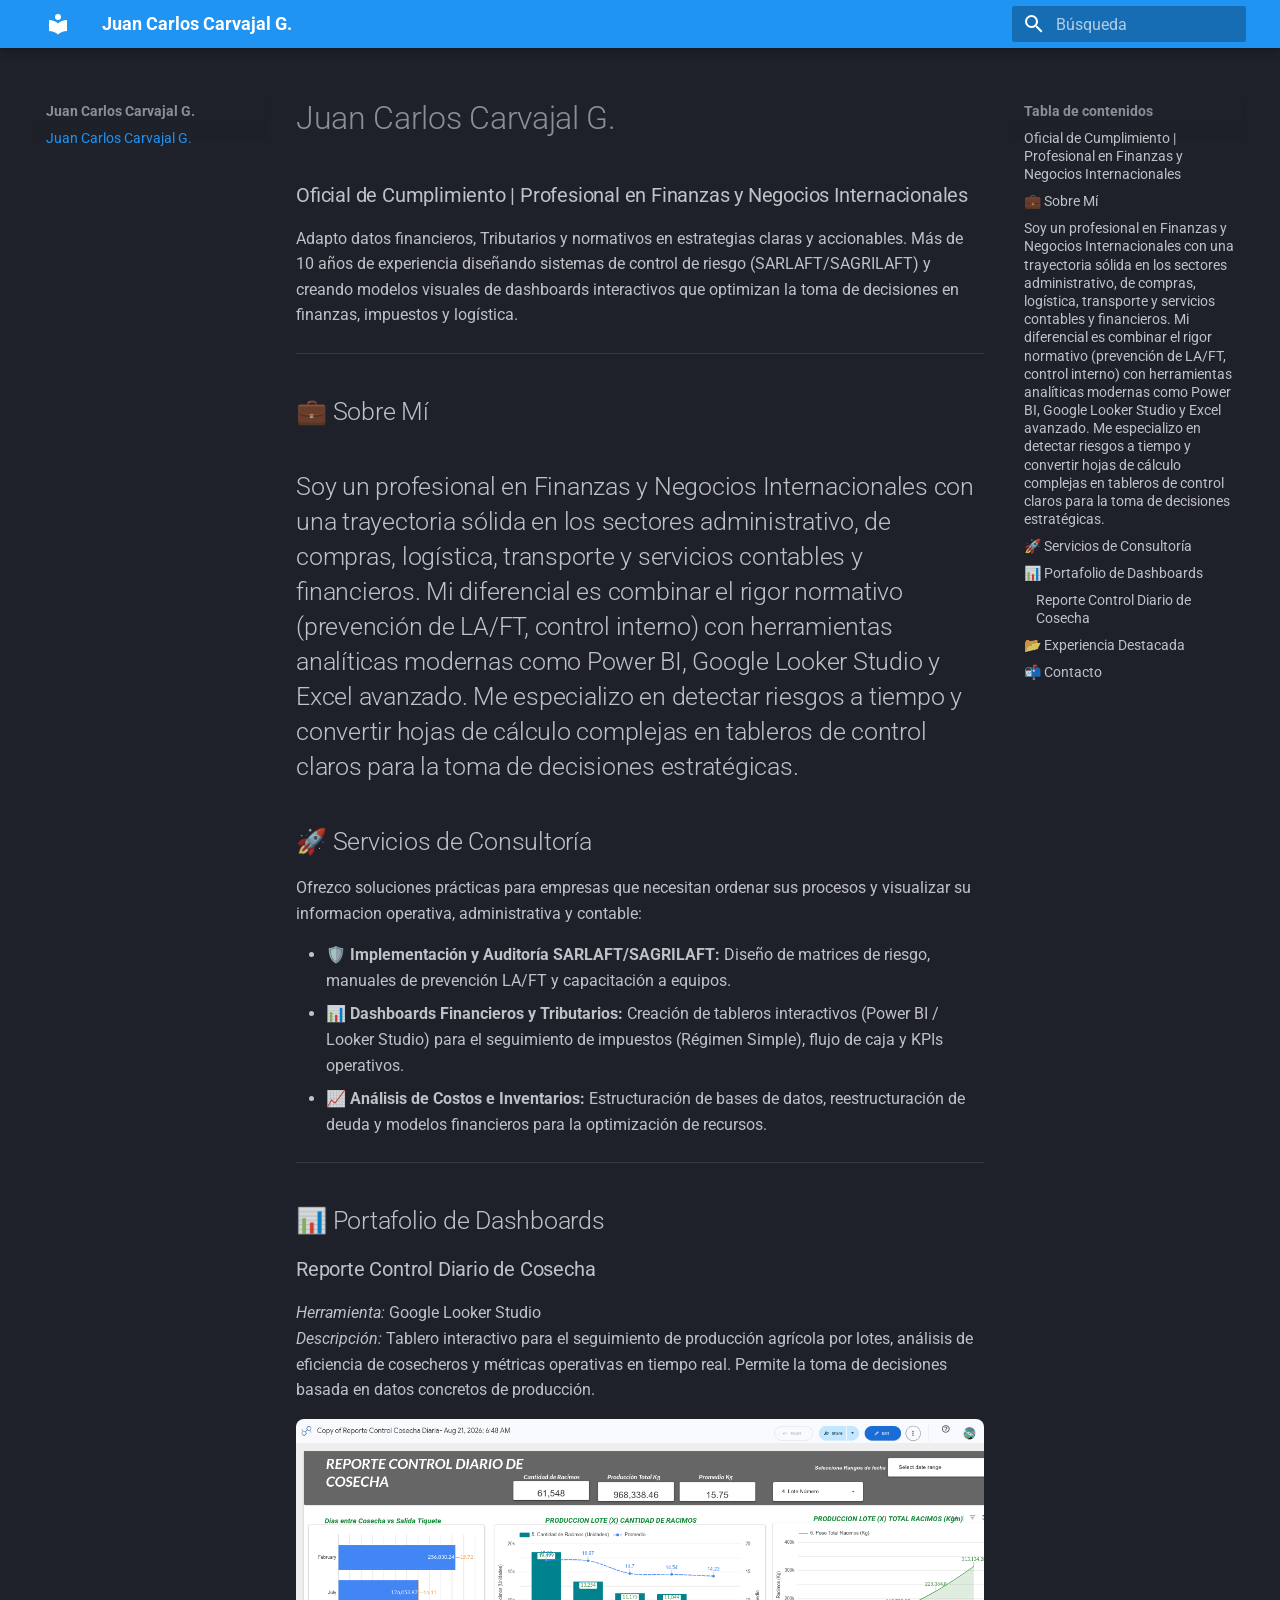
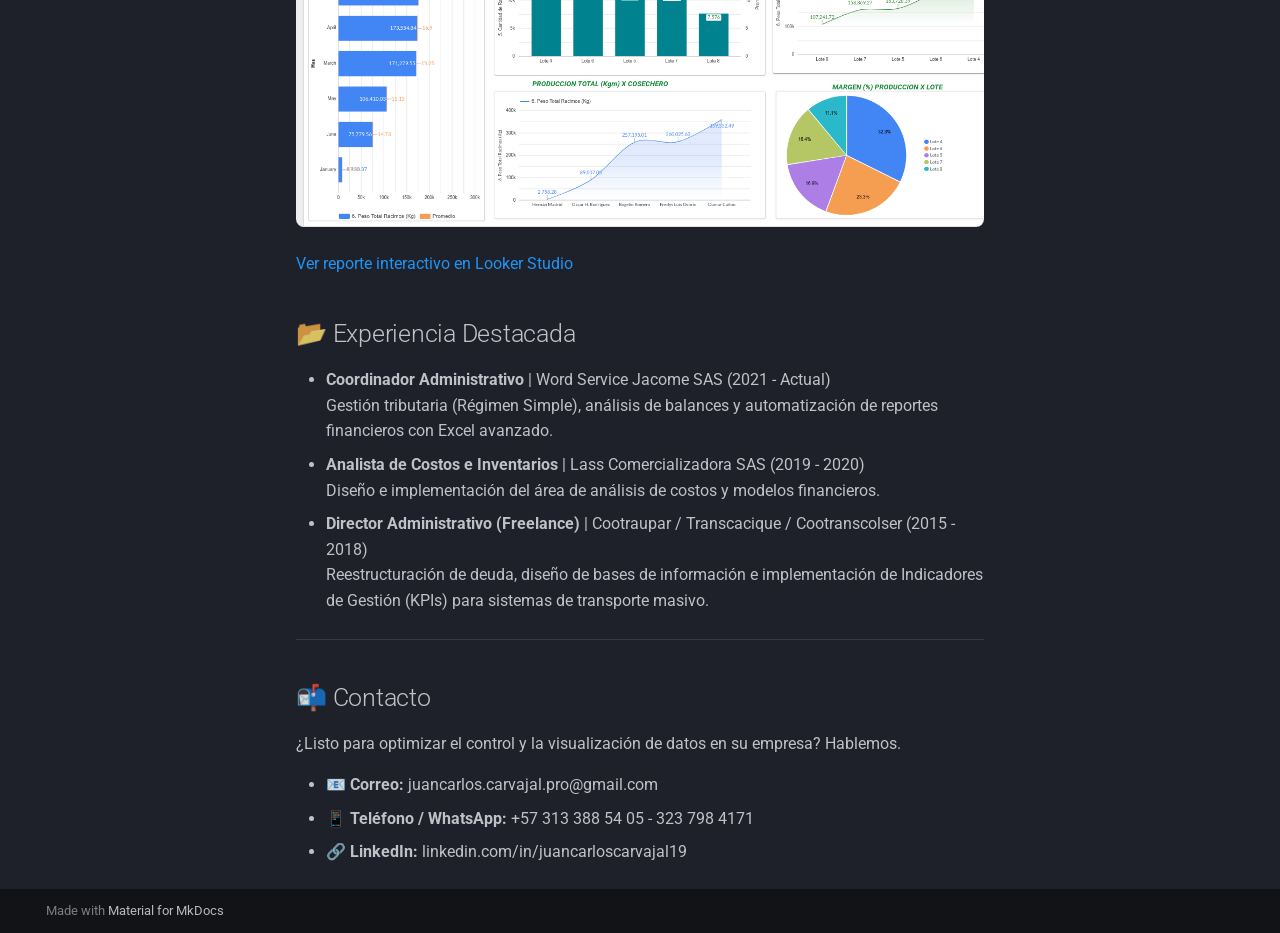
<file: index.html>
<!doctype html>
<html lang="es" class="no-js">
  <head>
    
      <meta charset="utf-8">
      <meta name="viewport" content="width=device-width,initial-scale=1">
      
        <meta name="description" content="Oficial de Cumplimiento | Profesional en  Finanzas y Negocios Internacionales">
      
      
      
        <link rel="canonical" href="https://juancarloscarvajal.github.io/mi-portafolio/">
      
      
      
      
        
      
      
      <link rel="icon" href="assets/images/favicon.png">
      <meta name="generator" content="mkdocs-1.6.1, mkdocs-material-9.8.0">
    
    
      
        <title>Juan Carlos Carvajal G.</title>
      
    
    
      <link rel="stylesheet" href="assets/stylesheets/main.57a0d79d.min.css">
      
        
        <link rel="stylesheet" href="assets/stylesheets/palette.fb2fffe2.min.css">
      
      


    
    
      
    
    
      
        
        
        <link rel="preconnect" href="https://fonts.gstatic.com" crossorigin>
        <link rel="stylesheet" href="https://fonts.googleapis.com/css?family=Roboto:300,300i,400,400i,700,700i%7CRoboto+Mono:400,400i,700,700i&display=fallback">
        <style>:root{--md-text-font:"Roboto";--md-code-font:"Roboto Mono"}</style>
      
    
    
      <link rel="stylesheet" href="stylesheets/extra.css">
    
    <script>__md_scope=new URL(".",location),__md_hash=e=>[...e].reduce(((e,_)=>(e<<5)-e+_.charCodeAt(0)),0),__md_get=(e,_=localStorage,t=__md_scope)=>JSON.parse(_.getItem(t.pathname+"."+e)),__md_set=(e,_,t=localStorage,a=__md_scope)=>{try{t.setItem(a.pathname+"."+e,JSON.stringify(_))}catch(e){}}</script>
    
      

    
    
  </head>
  
  
    
    
    
    
    
    <body dir="ltr" data-md-color-scheme="slate" data-md-color-primary="blue" data-md-color-accent="cyan">
  
    
    <input class="md-toggle" data-md-toggle="drawer" type="checkbox" id="__drawer" autocomplete="off">
    <input class="md-toggle" data-md-toggle="search" type="checkbox" id="__search" autocomplete="off">
    <label class="md-overlay" for="__drawer"></label>
    <div data-md-component="skip">
      
        
        <a href="#juan-carlos-carvajal-g" class="md-skip">
          Saltar a contenido
        </a>
      
    </div>
    <div data-md-component="announce">
      
    </div>
    
    
      

  

<header class="md-header md-header--shadow" data-md-component="header">
  <nav class="md-header__inner md-grid" aria-label="Cabecera">
    <a href="." title="Juan Carlos Carvajal G." class="md-header__button md-logo" aria-label="Juan Carlos Carvajal G." data-md-component="logo">
      
  
  <svg xmlns="http://www.w3.org/2000/svg" viewBox="0 0 24 24"><path d="M12 8a3 3 0 0 0 3-3 3 3 0 0 0-3-3 3 3 0 0 0-3 3 3 3 0 0 0 3 3m0 3.54C9.64 9.35 6.5 8 3 8v11c3.5 0 6.64 1.35 9 3.54 2.36-2.19 5.5-3.54 9-3.54V8c-3.5 0-6.64 1.35-9 3.54"/></svg>

    </a>
    <label class="md-header__button md-icon" for="__drawer">
      
      <svg xmlns="http://www.w3.org/2000/svg" viewBox="0 0 24 24"><path d="M3 6h18v2H3zm0 5h18v2H3zm0 5h18v2H3z"/></svg>
    </label>
    <div class="md-header__title" data-md-component="header-title">
      <div class="md-header__ellipsis">
        <div class="md-header__topic">
          <span class="md-ellipsis">
            Juan Carlos Carvajal G.
          </span>
        </div>
        <div class="md-header__topic" data-md-component="header-topic">
          <span class="md-ellipsis">
            
              Juan Carlos Carvajal G.
            
          </span>
        </div>
      </div>
    </div>
    
      
    
    
    
    
      
      
        <label class="md-header__button md-icon" for="__search">
          
          <svg xmlns="http://www.w3.org/2000/svg" viewBox="0 0 24 24"><path d="M9.5 3A6.5 6.5 0 0 1 16 9.5c0 1.61-.59 3.09-1.56 4.23l.27.27h.79l5 5-1.5 1.5-5-5v-.79l-.27-.27A6.52 6.52 0 0 1 9.5 16 6.5 6.5 0 0 1 3 9.5 6.5 6.5 0 0 1 9.5 3m0 2C7 5 5 7 5 9.5S7 14 9.5 14 14 12 14 9.5 12 5 9.5 5"/></svg>
        </label>
        <div class="md-search" data-md-component="search" role="dialog">
  <label class="md-search__overlay" for="__search"></label>
  <div class="md-search__inner" role="search">
    <form class="md-search__form" name="search">
      <input type="text" class="md-search__input" name="query" aria-label="Búsqueda" placeholder="Búsqueda" autocapitalize="off" autocorrect="off" autocomplete="off" spellcheck="false" data-md-component="search-query" required>
      <label class="md-search__icon md-icon" for="__search">
        
        <svg xmlns="http://www.w3.org/2000/svg" viewBox="0 0 24 24"><path d="M9.5 3A6.5 6.5 0 0 1 16 9.5c0 1.61-.59 3.09-1.56 4.23l.27.27h.79l5 5-1.5 1.5-5-5v-.79l-.27-.27A6.52 6.52 0 0 1 9.5 16 6.5 6.5 0 0 1 3 9.5 6.5 6.5 0 0 1 9.5 3m0 2C7 5 5 7 5 9.5S7 14 9.5 14 14 12 14 9.5 12 5 9.5 5"/></svg>
        
        <svg xmlns="http://www.w3.org/2000/svg" viewBox="0 0 24 24"><path d="M20 11v2H8l5.5 5.5-1.42 1.42L4.16 12l7.92-7.92L13.5 5.5 8 11z"/></svg>
      </label>
      <nav class="md-search__options" aria-label="Buscar">
        
        <button type="reset" class="md-search__icon md-icon" title="Limpiar" aria-label="Limpiar" tabindex="-1">
          
          <svg xmlns="http://www.w3.org/2000/svg" viewBox="0 0 24 24"><path d="M19 6.41 17.59 5 12 10.59 6.41 5 5 6.41 10.59 12 5 17.59 6.41 19 12 13.41 17.59 19 19 17.59 13.41 12z"/></svg>
        </button>
      </nav>
      
    </form>
    <div class="md-search__output">
      <div class="md-search__scrollwrap" tabindex="0" data-md-scrollfix>
        <div class="md-search-result" data-md-component="search-result">
          <div class="md-search-result__meta">
            Inicializando búsqueda
          </div>
          <ol class="md-search-result__list" role="presentation"></ol>
        </div>
      </div>
    </div>
  </div>
</div>
      
    
    
  </nav>
  
</header>
    
    <div class="md-container" data-md-component="container">
      
      
        
          
        
      
      <main class="md-main" data-md-component="main">
        <div class="md-main__inner md-grid">
          
            
              
              <div class="md-sidebar md-sidebar--primary" data-md-component="sidebar" data-md-type="navigation" >
                <div class="md-sidebar__scrollwrap">
                  <div class="md-sidebar__inner">
                    



<nav class="md-nav md-nav--primary" aria-label="Navegación" data-md-level="0">
  <label class="md-nav__title" for="__drawer">
    <a href="." title="Juan Carlos Carvajal G." class="md-nav__button md-logo" aria-label="Juan Carlos Carvajal G." data-md-component="logo">
      
  
  <svg xmlns="http://www.w3.org/2000/svg" viewBox="0 0 24 24"><path d="M12 8a3 3 0 0 0 3-3 3 3 0 0 0-3-3 3 3 0 0 0-3 3 3 3 0 0 0 3 3m0 3.54C9.64 9.35 6.5 8 3 8v11c3.5 0 6.64 1.35 9 3.54 2.36-2.19 5.5-3.54 9-3.54V8c-3.5 0-6.64 1.35-9 3.54"/></svg>

    </a>
    Juan Carlos Carvajal G.
  </label>
  
  <ul class="md-nav__list" data-md-scrollfix>
    
      
      
  
  
    
  
  
  
    <li class="md-nav__item md-nav__item--active">
      
      <input class="md-nav__toggle md-toggle" type="checkbox" id="__toc">
      
      
        
      
      
        <label class="md-nav__link md-nav__link--active" for="__toc">
          
  
  
  <span class="md-ellipsis">
    
  
    Juan Carlos Carvajal G.
  

    
  </span>
  
  

          <span class="md-nav__icon md-icon"></span>
        </label>
      
      <a href="." class="md-nav__link md-nav__link--active">
        
  
  
  <span class="md-ellipsis">
    
  
    Juan Carlos Carvajal G.
  

    
  </span>
  
  

      </a>
      
        

<nav class="md-nav md-nav--secondary" aria-label="Tabla de contenidos">
  
  
  
    
  
  
    <label class="md-nav__title" for="__toc">
      <span class="md-nav__icon md-icon"></span>
      Tabla de contenidos
    </label>
    <ul class="md-nav__list" data-md-component="toc" data-md-scrollfix>
      
        <li class="md-nav__item">
  <a href="#oficial-de-cumplimiento-profesional-en-finanzas-y-negocios-internacionales" class="md-nav__link">
    <span class="md-ellipsis">
      
        Oficial de Cumplimiento | Profesional en Finanzas y Negocios Internacionales
      
    </span>
  </a>
  
</li>
      
        <li class="md-nav__item">
  <a href="#sobre-mi" class="md-nav__link">
    <span class="md-ellipsis">
      
        💼 Sobre Mí
      
    </span>
  </a>
  
</li>
      
        <li class="md-nav__item">
  <a href="#[base64]" class="md-nav__link">
    <span class="md-ellipsis">
      
        Soy un profesional en Finanzas y Negocios Internacionales con una trayectoria sólida en los sectores administrativo, de compras, logística, transporte y servicios contables y financieros. Mi diferencial es combinar el rigor normativo (prevención de LA/FT, control interno) con herramientas analíticas modernas como Power BI, Google Looker Studio y Excel avanzado. Me especializo en detectar riesgos a tiempo y convertir hojas de cálculo complejas en tableros de control claros para la toma de decisiones estratégicas.
      
    </span>
  </a>
  
</li>
      
        <li class="md-nav__item">
  <a href="#servicios-de-consultoria" class="md-nav__link">
    <span class="md-ellipsis">
      
        🚀 Servicios de Consultoría
      
    </span>
  </a>
  
</li>
      
        <li class="md-nav__item">
  <a href="#portafolio-de-dashboards" class="md-nav__link">
    <span class="md-ellipsis">
      
        📊 Portafolio de Dashboards
      
    </span>
  </a>
  
    <nav class="md-nav" aria-label="📊 Portafolio de Dashboards">
      <ul class="md-nav__list">
        
          <li class="md-nav__item">
  <a href="#reporte-control-diario-de-cosecha" class="md-nav__link">
    <span class="md-ellipsis">
      
        Reporte Control Diario de Cosecha
      
    </span>
  </a>
  
</li>
        
      </ul>
    </nav>
  
</li>
      
        <li class="md-nav__item">
  <a href="#experiencia-destacada" class="md-nav__link">
    <span class="md-ellipsis">
      
        📂 Experiencia Destacada
      
    </span>
  </a>
  
</li>
      
        <li class="md-nav__item">
  <a href="#contacto" class="md-nav__link">
    <span class="md-ellipsis">
      
        📬 Contacto
      
    </span>
  </a>
  
</li>
      
    </ul>
  
</nav>
      
    </li>
  

    
  </ul>
</nav>
                  </div>
                </div>
              </div>
            
            
              
              <div class="md-sidebar md-sidebar--secondary" data-md-component="sidebar" data-md-type="toc" >
                <div class="md-sidebar__scrollwrap">
                  <div class="md-sidebar__inner">
                    

<nav class="md-nav md-nav--secondary" aria-label="Tabla de contenidos">
  
  
  
    
  
  
    <label class="md-nav__title" for="__toc">
      <span class="md-nav__icon md-icon"></span>
      Tabla de contenidos
    </label>
    <ul class="md-nav__list" data-md-component="toc" data-md-scrollfix>
      
        <li class="md-nav__item">
  <a href="#oficial-de-cumplimiento-profesional-en-finanzas-y-negocios-internacionales" class="md-nav__link">
    <span class="md-ellipsis">
      
        Oficial de Cumplimiento | Profesional en Finanzas y Negocios Internacionales
      
    </span>
  </a>
  
</li>
      
        <li class="md-nav__item">
  <a href="#sobre-mi" class="md-nav__link">
    <span class="md-ellipsis">
      
        💼 Sobre Mí
      
    </span>
  </a>
  
</li>
      
        <li class="md-nav__item">
  <a href="#[base64]" class="md-nav__link">
    <span class="md-ellipsis">
      
        Soy un profesional en Finanzas y Negocios Internacionales con una trayectoria sólida en los sectores administrativo, de compras, logística, transporte y servicios contables y financieros. Mi diferencial es combinar el rigor normativo (prevención de LA/FT, control interno) con herramientas analíticas modernas como Power BI, Google Looker Studio y Excel avanzado. Me especializo en detectar riesgos a tiempo y convertir hojas de cálculo complejas en tableros de control claros para la toma de decisiones estratégicas.
      
    </span>
  </a>
  
</li>
      
        <li class="md-nav__item">
  <a href="#servicios-de-consultoria" class="md-nav__link">
    <span class="md-ellipsis">
      
        🚀 Servicios de Consultoría
      
    </span>
  </a>
  
</li>
      
        <li class="md-nav__item">
  <a href="#portafolio-de-dashboards" class="md-nav__link">
    <span class="md-ellipsis">
      
        📊 Portafolio de Dashboards
      
    </span>
  </a>
  
    <nav class="md-nav" aria-label="📊 Portafolio de Dashboards">
      <ul class="md-nav__list">
        
          <li class="md-nav__item">
  <a href="#reporte-control-diario-de-cosecha" class="md-nav__link">
    <span class="md-ellipsis">
      
        Reporte Control Diario de Cosecha
      
    </span>
  </a>
  
</li>
        
      </ul>
    </nav>
  
</li>
      
        <li class="md-nav__item">
  <a href="#experiencia-destacada" class="md-nav__link">
    <span class="md-ellipsis">
      
        📂 Experiencia Destacada
      
    </span>
  </a>
  
</li>
      
        <li class="md-nav__item">
  <a href="#contacto" class="md-nav__link">
    <span class="md-ellipsis">
      
        📬 Contacto
      
    </span>
  </a>
  
</li>
      
    </ul>
  
</nav>
                  </div>
                </div>
              </div>
            
          
          
            <div class="md-content" data-md-component="content">
              
              <article class="md-content__inner md-typeset">
                
                  



<h1 id="juan-carlos-carvajal-g">Juan Carlos Carvajal G.</h1>
<h3 id="oficial-de-cumplimiento-profesional-en-finanzas-y-negocios-internacionales">Oficial de Cumplimiento | Profesional en Finanzas y Negocios Internacionales</h3>
<p>Adapto datos financieros, Tributarios y  normativos en estrategias claras y accionables. Más de 10 años de experiencia diseñando sistemas de control de riesgo (SARLAFT/SAGRILAFT) y creando modelos visuales de dashboards interactivos que optimizan la toma de decisiones en finanzas, impuestos y logística.</p>
<hr />
<h2 id="sobre-mi">💼 Sobre Mí</h2>
<h2 id="[base64]">Soy un profesional en Finanzas y Negocios Internacionales con una trayectoria sólida en los sectores administrativo, de compras, logística, transporte y servicios contables y financieros. Mi diferencial es combinar el rigor normativo (prevención de LA/FT, control interno) con herramientas analíticas modernas como Power BI, Google Looker Studio y Excel avanzado. Me especializo en detectar riesgos a tiempo y convertir hojas de cálculo complejas en tableros de control claros para la toma de decisiones estratégicas.</h2>
<h2 id="servicios-de-consultoria">🚀 Servicios de Consultoría</h2>
<p>Ofrezco soluciones prácticas para empresas que necesitan ordenar sus procesos y visualizar su informacion operativa, administrativa y contable:</p>
<ul>
<li>🛡️ <strong>Implementación y Auditoría SARLAFT/SAGRILAFT:</strong> Diseño de matrices de riesgo, manuales de prevención LA/FT y capacitación a equipos.</li>
<li>📊 <strong>Dashboards Financieros y Tributarios:</strong> Creación de tableros interactivos (Power BI / Looker Studio) para el seguimiento de impuestos (Régimen Simple), flujo de caja y KPIs operativos.</li>
<li>📈 <strong>Análisis de Costos e Inventarios:</strong> Estructuración de bases de datos, reestructuración de deuda y modelos financieros para la optimización de recursos.</li>
</ul>
<hr />
<h2 id="portafolio-de-dashboards">📊 Portafolio de Dashboards</h2>
<h3 id="reporte-control-diario-de-cosecha">Reporte Control Diario de Cosecha</h3>
<p><em>Herramienta:</em> Google Looker Studio<br />
<em>Descripción:</em> Tablero interactivo para el seguimiento de producción agrícola por lotes, análisis de eficiencia de cosecheros y métricas operativas en tiempo real. Permite la toma de decisiones basada en datos concretos de producción.</p>
<p><img alt="Dashboard Control de Cosecha" src="dashboard_operacion_plantacion_2026.png" /></p>
<p><a href="https://datastudio.google.com/u/0/reporting/0408244f-fa7c-4399-8528-1aa5f06cb63b/page/page_12345">Ver reporte interactivo en Looker Studio</a></p>
<h2 id="experiencia-destacada">📂 Experiencia Destacada</h2>
<ul>
<li><strong>Coordinador Administrativo</strong> | Word Service Jacome SAS (2021 - Actual)<br />
  Gestión tributaria (Régimen Simple), análisis de balances y automatización de reportes financieros con Excel avanzado.</li>
<li><strong>Analista de Costos e Inventarios</strong> | Lass Comercializadora SAS (2019 - 2020)<br />
  Diseño e implementación del área de análisis de costos y modelos financieros.</li>
<li><strong>Director Administrativo (Freelance)</strong> | Cootraupar / Transcacique / Cootranscolser (2015 - 2018)<br />
  Reestructuración de deuda, diseño de bases de información e implementación de Indicadores de Gestión (KPIs) para sistemas de transporte masivo.</li>
</ul>
<hr />
<h2 id="contacto">📬 Contacto</h2>
<p>¿Listo para optimizar el control y la visualización de datos en su empresa? Hablemos.</p>
<ul>
<li>📧 <strong>Correo:</strong> juancarlos.carvajal.pro@gmail.com</li>
<li>📱 <strong>Teléfono / WhatsApp:</strong> +57 313 388 54 05 - 323 798 4171</li>
<li>🔗 <strong>LinkedIn:</strong> linkedin.com/in/juancarloscarvajal19</li>
</ul>












                
              </article>
            </div>
          
          
<script>var target=document.getElementById(location.hash.slice(1));target&&target.name&&(target.checked=target.name.startsWith("__tabbed_"))</script>
        </div>
        
          <button type="button" class="md-top md-icon" data-md-component="top" hidden>
  
  <svg xmlns="http://www.w3.org/2000/svg" viewBox="0 0 24 24"><path d="M13 20h-2V8l-5.5 5.5-1.42-1.42L12 4.16l7.92 7.92-1.42 1.42L13 8z"/></svg>
  Volver al principio
</button>
        
      </main>
      
        <footer class="md-footer">
  
  <div class="md-footer-meta md-typeset">
    <div class="md-footer-meta__inner md-grid">
      <div class="md-copyright">
  
  
    Made with
    <a href="https://squidfunk.github.io/mkdocs-material/" target="_blank" rel="noopener">
      Material for MkDocs
    </a>
  
</div>
      
    </div>
  </div>
</footer>
      
    </div>
    <div class="md-dialog" data-md-component="dialog">
      <div class="md-dialog__inner md-typeset"></div>
    </div>
    
    
    
      
      
      <script id="__config" type="application/json">{"annotate": null, "base": ".", "features": ["navigation.instant", "navigation.top"], "search": "assets/javascripts/workers/search.a7633da7.min.js", "tags": null, "translations": {"clipboard.copied": "Copiado al portapapeles", "clipboard.copy": "Copiar al portapapeles", "search.result.more.one": "1 m\u00e1s en esta p\u00e1gina", "search.result.more.other": "# m\u00e1s en esta p\u00e1gina", "search.result.none": "No se encontraron documentos", "search.result.one": "1 documento encontrado", "search.result.other": "# documentos encontrados", "search.result.placeholder": "Teclee para comenzar b\u00fasqueda", "search.result.term.missing": "Falta", "select.version": "Seleccionar versi\u00f3n"}, "version": null}</script>
    
    
      <script src="assets/javascripts/bundle.c21346df.min.js"></script>
      
    
  </body>
</html>
</file>
<file: stylesheets/extra.css>
/* Contenedor responsivo para iframes de dashboards */
.md-typeset .dashboard-container {
    position: relative;
    width: 100%;
    padding-bottom: 56.25%; /* Relación de aspecto 16:9 */
    height: 0;
    overflow: hidden;
    border-radius: 8px;
    margin: 1rem 0;
}

.md-typeset .dashboard-container iframe {
    position: absolute;
    top: 0;
    left: 0;
    width: 100%;
    height: 100%;
    border: 0;
    border-radius: 8px;
}

/* Para imágenes normales */
.md-typeset img {
    max-width: 100%;
    height: auto;
    border-radius: 8px;
}

/* Evitar desbordamiento horizontal */
body {
    overflow-x: hidden;
}
</file>
<file: assets/stylesheets/main.57a0d79d.min.css>
@charset "UTF-8";html{box-sizing:border-box;-webkit-text-size-adjust:none;-moz-text-size-adjust:none;text-size-adjust:none}*,:after,:before{box-sizing:inherit}@media(prefers-reduced-motion){*,:after,:before{transition:none!important}}body{margin:0;-webkit-font-smoothing:antialiased;-moz-osx-font-smoothing:grayscale;--md-text-font-family:var(--md-text-font, _),
    -apple-system, BlinkMacSystemFont, Helvetica, Arial, sans-serif;--md-code-font-family:var(--md-code-font, _),
    SFMono-Regular, Consolas, Menlo, monospace}.md-typeset code:not(.focus-visible),a,button,input,label{-webkit-tap-highlight-color:transparent}a{color:inherit;text-decoration:none}hr{box-sizing:initial;display:block;height:.05rem;padding:0;overflow:visible;border:0}small{font-size:80%}sub,sup{line-height:1em}img{border-style:none}table{border-spacing:0;border-collapse:initial}td,th{font-weight:400;vertical-align:top}button{padding:0;margin:0;font-family:inherit;font-size:inherit;background:#0000;border:0}input{border:0;outline:none}:root{--md-primary-fg-color:#4051b5;--md-primary-fg-color--light:#5d6cc0;--md-primary-fg-color--dark:#303fa1;--md-primary-bg-color:#fff;--md-primary-bg-color--light:#ffffffb3;--md-accent-fg-color:#526cfe;--md-accent-fg-color--transparent:#526cfe1a;--md-accent-bg-color:#fff;--md-accent-bg-color--light:#ffffffb3;--md-typeset-table-sort-icon:url("data:image/svg+xml;charset=utf-8,<svg xmlns='http://www.w3.org/2000/svg' viewBox='0 0 24 24'><path d='m18 21-4-4h3V7h-3l4-4 4 4h-3v10h3M2 19v-2h10v2M2 13v-2h7v2M2 7V5h4v2z'/></svg>");--md-typeset-table-sort-icon--asc:url("data:image/svg+xml;charset=utf-8,<svg xmlns='http://www.w3.org/2000/svg' viewBox='0 0 24 24'><path d='M19 17h3l-4 4-4-4h3V3h2M2 17h10v2H2M6 5v2H2V5m0 6h7v2H2z'/></svg>");--md-typeset-table-sort-icon--desc:url("data:image/svg+xml;charset=utf-8,<svg xmlns='http://www.w3.org/2000/svg' viewBox='0 0 24 24'><path d='M19 7h3l-4-4-4 4h3v14h2M2 17h10v2H2M6 5v2H2V5m0 6h7v2H2z'/></svg>")}[data-md-color-scheme=default]{color-scheme:light}[data-md-color-scheme=default] img[src$="#gh-dark-mode-only"],[data-md-color-scheme=default] img[src$="#only-dark"]{display:none}:root,[data-md-color-scheme=default]{--md-hue:225deg;--md-default-fg-color:#000000de;--md-default-fg-color--light:#0000008a;--md-default-fg-color--lighter:#00000052;--md-default-fg-color--lightest:#00000012;--md-default-bg-color:#fff;--md-default-bg-color--light:#ffffffb3;--md-default-bg-color--lighter:#ffffff4d;--md-default-bg-color--lightest:#ffffff1f;--md-code-fg-color:#36464e;--md-code-bg-color:#f5f5f5;--md-code-bg-color--light:#f5f5f5b3;--md-code-bg-color--lighter:#f5f5f54d;--md-code-hl-color:#4287ff;--md-code-hl-color--light:#4287ff1a;--md-code-hl-number-color:#d52a2a;--md-code-hl-special-color:#db1457;--md-code-hl-function-color:#a846b9;--md-code-hl-constant-color:#6e59d9;--md-code-hl-keyword-color:#3f6ec6;--md-code-hl-string-color:#1c7d4d;--md-code-hl-name-color:var(--md-code-fg-color);--md-code-hl-operator-color:var(--md-default-fg-color--light);--md-code-hl-punctuation-color:var(--md-default-fg-color--light);--md-code-hl-comment-color:var(--md-default-fg-color--light);--md-code-hl-generic-color:var(--md-default-fg-color--light);--md-code-hl-variable-color:var(--md-default-fg-color--light);--md-typeset-color:var(--md-default-fg-color);--md-typeset-a-color:var(--md-primary-fg-color);--md-typeset-del-color:#f5503d26;--md-typeset-ins-color:#0bd57026;--md-typeset-kbd-color:#fafafa;--md-typeset-kbd-accent-color:#fff;--md-typeset-kbd-border-color:#b8b8b8;--md-typeset-mark-color:#ffff0080;--md-typeset-table-color:#0000001f;--md-typeset-table-color--light:#00000009;--md-admonition-fg-color:var(--md-default-fg-color);--md-admonition-bg-color:var(--md-default-bg-color);--md-warning-fg-color:#000000de;--md-warning-bg-color:#ff9;--md-footer-fg-color:#fff;--md-footer-fg-color--light:#ffffffb3;--md-footer-fg-color--lighter:#ffffff73;--md-footer-bg-color:#000000de;--md-footer-bg-color--dark:#00000052;--md-shadow-z1:0 0.2rem 0.5rem #0000000d,
    0 0 0.05rem #0000001a;--md-shadow-z2:0 0.2rem 0.5rem #0000001a,
    0 0 0.05rem #00000040;--md-shadow-z3:0 0.2rem 0.5rem #0003,
    0 0 0.05rem #00000059}.md-icon svg{display:block;width:1.2rem;height:1.2rem;fill:currentcolor}aside,body,input{font-family:var(--md-text-font-family);font-feature-settings:"kern","liga";color:var(--md-typeset-color)}code,kbd,pre{font-family:var(--md-code-font-family);font-feature-settings:"kern"}.md-typeset{font-size:.8rem;line-height:1.6;overflow-wrap:break-word;-webkit-print-color-adjust:exact;color-adjust:exact}@media print{.md-typeset{font-size:.68rem}.md-typeset code,.md-typeset kbd,.md-typeset pre{white-space:pre-wrap}}.md-typeset blockquote,.md-typeset dl,.md-typeset figure,.md-typeset ol,.md-typeset pre,.md-typeset ul{margin-top:1em;margin-bottom:1em}.md-typeset h1{margin:0 0 1.25em;font-size:2em;line-height:1.3;color:var(--md-default-fg-color--light)}.md-typeset h1,.md-typeset h2{font-weight:300;letter-spacing:-.01em}.md-typeset h2{margin:1.6em 0 .64em;font-size:1.5625em;line-height:1.4}.md-typeset h3{margin:1.6em 0 .8em;font-size:1.25em;font-weight:400;line-height:1.5;letter-spacing:-.01em}.md-typeset h2+h3{margin-top:.8em}.md-typeset h4{margin:1em 0;font-weight:700;letter-spacing:-.01em}.md-typeset h5,.md-typeset h6{margin:1.25em 0;font-size:.8em;font-weight:700;color:var(--md-default-fg-color--light);letter-spacing:-.01em}.md-typeset h5{text-transform:uppercase}.md-typeset h5 code{text-transform:none}.md-typeset hr{display:flow-root;margin:1.5em 0;border-bottom:.05rem solid var(--md-default-fg-color--lightest)}.md-typeset a{color:var(--md-typeset-a-color);word-break:break-word}.md-typeset a,.md-typeset a:before{transition:color 125ms}.md-typeset a:focus,.md-typeset a:hover{color:var(--md-accent-fg-color)}.md-typeset a:focus code,.md-typeset a:hover code{color:var(--md-accent-fg-color);background-color:var(--md-accent-fg-color--transparent)}.md-typeset a code{color:var(--md-typeset-a-color)}.md-typeset a.focus-visible{outline-color:var(--md-accent-fg-color);outline-offset:.2rem}.md-typeset code,.md-typeset kbd,.md-typeset pre{font-variant-ligatures:none;color:var(--md-code-fg-color);direction:ltr;transition:background-color 125ms}.md-typeset code{padding:0 .2941176471em;font-size:.85em;word-break:break-word;background-color:var(--md-code-bg-color);border-radius:.1rem;-webkit-box-decoration-break:clone;box-decoration-break:clone;transition:color 125ms,background-color 125ms}.md-typeset code:not(.focus-visible){outline:none}.md-typeset pre{position:relative;display:flow-root;line-height:1.4}.md-typeset pre>code{display:block;padding:.7720588235em 1.1764705882em;margin:0;overflow:auto;word-break:normal;touch-action:auto;scrollbar-color:var(--md-default-fg-color--lighter) #0000;scrollbar-width:thin;outline-color:var(--md-accent-fg-color);box-shadow:none;-webkit-box-decoration-break:slice;box-decoration-break:slice}.md-typeset pre>code:hover{scrollbar-color:var(--md-accent-fg-color) #0000}.md-typeset pre>code::-webkit-scrollbar{width:.2rem;height:.2rem}.md-typeset pre>code::-webkit-scrollbar-thumb{background-color:var(--md-default-fg-color--lighter)}.md-typeset pre>code::-webkit-scrollbar-thumb:hover{background-color:var(--md-accent-fg-color)}.md-typeset kbd{display:inline-block;padding:0 .6666666667em;font-size:.75em;color:var(--md-default-fg-color);word-break:break-word;vertical-align:text-top;background-color:var(--md-typeset-kbd-color);border-radius:.1rem;box-shadow:0 .1rem 0 .05rem var(--md-typeset-kbd-border-color),0 .1rem 0 var(--md-typeset-kbd-border-color),0 -.1rem .2rem var(--md-typeset-kbd-accent-color) inset}.md-typeset mark{color:inherit;word-break:break-word;background-color:var(--md-typeset-mark-color);-webkit-box-decoration-break:clone;box-decoration-break:clone}.md-typeset abbr{text-decoration:none;cursor:help}.md-typeset [data-preview],.md-typeset abbr{border-bottom:.05rem dotted var(--md-default-fg-color--light)}.md-typeset small{opacity:.75}[dir=ltr] .md-typeset sub,[dir=ltr] .md-typeset sup{margin-left:.078125em}[dir=rtl] .md-typeset sub,[dir=rtl] .md-typeset sup{margin-right:.078125em}[dir=ltr] .md-typeset blockquote{padding-left:.6rem;border-left:.2rem solid var(--md-default-fg-color--lighter)}[dir=rtl] .md-typeset blockquote{padding-right:.6rem;border-right:.2rem solid var(--md-default-fg-color--lighter)}.md-typeset blockquote{margin-left:0;margin-right:0;color:var(--md-default-fg-color--light)}.md-typeset ul{list-style-type:disc}.md-typeset ul[type]{list-style-type:revert-layer}[dir=ltr] .md-typeset ol,[dir=ltr] .md-typeset ol li ol,[dir=ltr] .md-typeset ol li ul,[dir=ltr] .md-typeset ul,[dir=ltr] .md-typeset ul li ol,[dir=ltr] .md-typeset ul li ul{margin-left:.625em}[dir=rtl] .md-typeset ol,[dir=rtl] .md-typeset ol li ol,[dir=rtl] .md-typeset ol li ul,[dir=rtl] .md-typeset ul,[dir=rtl] .md-typeset ul li ol,[dir=rtl] .md-typeset ul li ul{margin-right:.625em}.md-typeset ol,.md-typeset ul{padding:0}.md-typeset ol:not([hidden]),.md-typeset ul:not([hidden]){display:flow-root}.md-typeset ol ol,.md-typeset ul ol{list-style-type:lower-alpha}.md-typeset ol ol ol,.md-typeset ul ol ol{list-style-type:lower-roman}.md-typeset ol ol ol ol,.md-typeset ul ol ol ol{list-style-type:upper-alpha}.md-typeset ol ol ol ol ol,.md-typeset ul ol ol ol ol{list-style-type:upper-roman}.md-typeset ol[type],.md-typeset ul[type]{list-style-type:revert-layer}[dir=ltr] .md-typeset ol li,[dir=ltr] .md-typeset ul li{margin-left:1.25em}[dir=rtl] .md-typeset ol li,[dir=rtl] .md-typeset ul li{margin-right:1.25em}.md-typeset ol li,.md-typeset ul li{margin-bottom:.5em}.md-typeset ol li blockquote,.md-typeset ol li p,.md-typeset ul li blockquote,.md-typeset ul li p{margin:.5em 0}.md-typeset ol li:last-child,.md-typeset ul li:last-child{margin-bottom:0}.md-typeset ol li ol,.md-typeset ol li ul,.md-typeset ul li ol,.md-typeset ul li ul{margin-top:.5em;margin-bottom:.5em}[dir=ltr] .md-typeset dd{margin-left:1.875em}[dir=rtl] .md-typeset dd{margin-right:1.875em}.md-typeset dd{margin-top:1em;margin-bottom:1.5em}.md-typeset img,.md-typeset svg,.md-typeset video{max-width:100%;height:auto}.md-typeset img[align=left]{margin:1em 1em 1em 0}.md-typeset img[align=right]{margin:1em 0 1em 1em}.md-typeset img[align]:only-child{margin-top:0}.md-typeset figure{display:flow-root;width:fit-content;max-width:100%;margin:1em auto;text-align:center}.md-typeset figure img{display:block;margin:0 auto}.md-typeset figcaption{max-width:24rem;margin:1em auto;font-style:italic}.md-typeset iframe{max-width:100%}.md-typeset table:not([class]){display:inline-block;max-width:100%;overflow:auto;font-size:.64rem;touch-action:auto;background-color:var(--md-default-bg-color);border:.05rem solid var(--md-typeset-table-color);border-radius:.1rem}@media print{.md-typeset table:not([class]){display:table}}.md-typeset table:not([class])+*{margin-top:1.5em}.md-typeset table:not([class]) td>:first-child,.md-typeset table:not([class]) th>:first-child{margin-top:0}.md-typeset table:not([class]) td>:last-child,.md-typeset table:not([class]) th>:last-child{margin-bottom:0}.md-typeset table:not([class]) td:not([align]),.md-typeset table:not([class]) th:not([align]){text-align:left}[dir=rtl] .md-typeset table:not([class]) td:not([align]),[dir=rtl] .md-typeset table:not([class]) th:not([align]){text-align:right}.md-typeset table:not([class]) th{min-width:5rem;padding:.9375em 1.25em;font-weight:700;vertical-align:top}.md-typeset table:not([class]) td{padding:.9375em 1.25em;vertical-align:top;border-top:.05rem solid var(--md-typeset-table-color)}.md-typeset table:not([class]) tbody tr{transition:background-color 125ms}.md-typeset table:not([class]) tbody tr:hover{background-color:var(--md-typeset-table-color--light);box-shadow:0 .05rem 0 var(--md-default-bg-color) inset}.md-typeset table:not([class]) a{word-break:normal}.md-typeset table th[role=columnheader]{cursor:pointer}[dir=ltr] .md-typeset table th[role=columnheader]:after{margin-left:.5em}[dir=rtl] .md-typeset table th[role=columnheader]:after{margin-right:.5em}.md-typeset table th[role=columnheader]:after{display:inline-block;width:1.2em;height:1.2em;vertical-align:text-bottom;content:"";-webkit-mask-image:var(--md-typeset-table-sort-icon);mask-image:var(--md-typeset-table-sort-icon);-webkit-mask-repeat:no-repeat;mask-repeat:no-repeat;-webkit-mask-size:contain;mask-size:contain;transition:background-color 125ms}.md-typeset table th[role=columnheader]:hover:after{background-color:var(--md-default-fg-color--lighter)}.md-typeset table th[role=columnheader][aria-sort=ascending]:after{background-color:var(--md-default-fg-color--light);-webkit-mask-image:var(--md-typeset-table-sort-icon--asc);mask-image:var(--md-typeset-table-sort-icon--asc)}.md-typeset table th[role=columnheader][aria-sort=descending]:after{background-color:var(--md-default-fg-color--light);-webkit-mask-image:var(--md-typeset-table-sort-icon--desc);mask-image:var(--md-typeset-table-sort-icon--desc)}.md-typeset__scrollwrap{margin:1em -.8rem;overflow-x:auto;touch-action:auto}.md-typeset__table{display:inline-block;padding:0 .8rem;margin-bottom:.5em}@media print{.md-typeset__table{display:block}}html .md-typeset__table table{display:table;width:100%;margin:0;overflow:hidden}@media screen and (max-width:44.984375em){.md-content__inner>pre{margin:1em -.8rem}.md-content__inner>pre code{border-radius:0}}.md-typeset .md-author{position:relative;display:block;flex-shrink:0;width:1.6rem;height:1.6rem;overflow:hidden;border-radius:100%;transition:color 125ms,transform 125ms}.md-typeset .md-author img{display:block}.md-typeset .md-author--more{font-size:.6rem;font-weight:700;line-height:1.6rem;color:var(--md-default-fg-color--lighter);text-align:center;background:var(--md-default-fg-color--lightest)}.md-typeset .md-author--long{width:2.4rem;height:2.4rem}.md-typeset a.md-author{transform:scale(1)}.md-typeset a.md-author img{filter:grayscale(100%) opacity(75%);border-radius:100%;transition:filter 125ms}.md-typeset a.md-author:focus,.md-typeset a.md-author:hover{z-index:1;transform:scale(1.1)}.md-typeset a.md-author:focus img,.md-typeset a.md-author:hover img{filter:grayscale(0)}.md-banner{overflow:auto;color:var(--md-footer-fg-color);background-color:var(--md-footer-bg-color)}@media print{.md-banner{display:none}}.md-banner--warning{color:var(--md-warning-fg-color);background-color:var(--md-warning-bg-color)}.md-banner__inner{padding:0 .8rem;margin:.6rem auto;font-size:.7rem}[dir=ltr] .md-banner__button{float:right}[dir=rtl] .md-banner__button{float:left}.md-banner__button{color:inherit;cursor:pointer;transition:opacity .25s}.no-js .md-banner__button{display:none}.md-banner__button:hover{opacity:.7}html{height:100%;overflow-x:hidden;font-size:125%}@media screen and (min-width:100em){html{font-size:137.5%}}@media screen and (min-width:125em){html{font-size:150%}}body{position:relative;display:flex;flex-direction:column;width:100%;min-height:100%;font-size:.5rem;background-color:var(--md-default-bg-color)}@media print{body{display:block}}@media screen and (max-width:59.984375em){body[data-md-scrolllock]{position:fixed}}.md-grid{max-width:61rem;margin-left:auto;margin-right:auto}.md-container{display:flex;flex-grow:1;flex-direction:column}@media print{.md-container{display:block}}.md-main{flex-grow:1}.md-main__inner{display:flex;height:100%;margin-top:1.5rem}.md-ellipsis{overflow:hidden;text-overflow:ellipsis}.md-toggle{display:none}.md-option{position:absolute;width:0;height:0;opacity:0}.md-option:checked+label:not([hidden]){display:block}.md-option.focus-visible+label{outline-style:auto;outline-color:var(--md-accent-fg-color)}.md-skip{position:fixed;z-index:-1;padding:.3rem .5rem;margin:.5rem;font-size:.64rem;color:var(--md-default-bg-color);background-color:var(--md-default-fg-color);border-radius:.1rem;outline-color:var(--md-accent-fg-color);opacity:0;transform:translateY(.4rem)}.md-skip:focus{z-index:10;opacity:1;transition:transform .25s cubic-bezier(.4,0,.2,1),opacity 175ms 75ms;transform:translateY(0)}@page{margin:25mm}:root{--md-clipboard-icon:url("data:image/svg+xml;charset=utf-8,<svg xmlns='http://www.w3.org/2000/svg' viewBox='0 0 24 24'><path d='M19 21H8V7h11m0-2H8a2 2 0 0 0-2 2v14a2 2 0 0 0 2 2h11a2 2 0 0 0 2-2V7a2 2 0 0 0-2-2m-3-4H4a2 2 0 0 0-2 2v14h2V3h12z'/></svg>");--md-code-select-icon:url("data:image/svg+xml;charset=utf-8,<svg xmlns='http://www.w3.org/2000/svg' viewBox='0 0 24 24'><path d='M19 19h-4v2h4c1.1 0 2-.9 2-2v-4h-2m0-12h-4v2h4v4h2V5c0-1.1-.9-2-2-2M5 5h4V3H5c-1.1 0-2 .9-2 2v4h2m0 6H3v4c0 1.1.9 2 2 2h4v-2H5zm2-4h2v2H7zm4 0h2v2h-2zm4 0h2v2h-2zM7 7h2v2H7zm4 0h2v2h-2zm4 0h2v2h-2zm-8 8h2v2H7zm4 0h2v2h-2zm4 0h2v2h-2z'/></svg>");--md-code-copy-icon:url("data:image/svg+xml;charset=utf-8,<svg xmlns='http://www.w3.org/2000/svg' viewBox='0 0 24 24'><path d='M19 21H8V7h11m0-2H8a2 2 0 0 0-2 2v14a2 2 0 0 0 2 2h11a2 2 0 0 0 2-2V7a2 2 0 0 0-2-2m-3-4H4a2 2 0 0 0-2 2v14h2V3h12z'/></svg>")}.md-clipboard{z-index:1;width:1.5em;height:1.5em;color:var(--md-default-fg-color--lightest);cursor:pointer;border-radius:.1rem;outline-color:var(--md-accent-fg-color);outline-offset:.1rem;transition:color .25s}@media print{.md-clipboard{display:none}}.md-clipboard:not(.focus-visible){outline:none;-webkit-tap-highlight-color:transparent}:hover>.md-clipboard{color:var(--md-default-fg-color--light)}.md-clipboard:focus,.md-clipboard:hover{color:var(--md-accent-fg-color)}.md-clipboard:after{display:block;width:1.125em;height:1.125em;margin:0 auto;content:"";background-color:currentcolor;-webkit-mask-image:var(--md-clipboard-icon);mask-image:var(--md-clipboard-icon);-webkit-mask-repeat:no-repeat;mask-repeat:no-repeat;-webkit-mask-position:center;mask-position:center;-webkit-mask-size:contain;mask-size:contain}.md-clipboard--inline{cursor:pointer}.md-clipboard--inline code{transition:color .25s,background-color .25s}.md-clipboard--inline:focus code,.md-clipboard--inline:hover code{color:var(--md-accent-fg-color);background-color:var(--md-accent-fg-color--transparent)}.md-typeset .md-code__content{display:grid}.md-code__nav{position:absolute;top:.25em;right:.25em;z-index:1;display:flex;gap:.2rem;padding:.2rem;background-color:var(--md-code-bg-color--lighter);border-radius:.1rem;transition:background-color .25s}:hover>.md-code__nav{background-color:var(--md-code-bg-color--light)}.md-code__button{display:block;width:1.5em;height:1.5em;color:var(--md-default-fg-color--lightest);cursor:pointer;outline-color:var(--md-accent-fg-color);outline-offset:.1rem;transition:color .25s}:hover>*>.md-code__button{color:var(--md-default-fg-color--light)}.md-code__button.focus-visible,.md-code__button:hover{color:var(--md-accent-fg-color)}.md-code__button--active{color:var(--md-default-fg-color)!important}.md-code__button:after{display:block;width:1.125em;height:1.125em;margin:0 auto;content:"";background-color:currentcolor;-webkit-mask-repeat:no-repeat;mask-repeat:no-repeat;-webkit-mask-position:center;mask-position:center;-webkit-mask-size:contain;mask-size:contain}.md-code__button[data-md-type=select]:after{-webkit-mask-image:var(--md-code-select-icon);mask-image:var(--md-code-select-icon)}.md-code__button[data-md-type=copy]:after{-webkit-mask-image:var(--md-code-copy-icon);mask-image:var(--md-code-copy-icon)}@keyframes consent{0%{opacity:0;transform:translateY(100%)}to{opacity:1;transform:translateY(0)}}@keyframes overlay{0%{opacity:0}to{opacity:1}}.md-consent__overlay{position:fixed;top:0;z-index:5;width:100%;height:100%;background-color:#0000008a;-webkit-backdrop-filter:blur(.1rem);backdrop-filter:blur(.1rem);opacity:1;animation:overlay .25s both}.md-consent__inner{position:fixed;bottom:0;z-index:5;width:100%;max-height:100%;padding:0;overflow:auto;background-color:var(--md-default-bg-color);border:0;border-radius:.1rem;box-shadow:0 0 .2rem #0000001a,0 .2rem .4rem #0003;animation:consent .5s cubic-bezier(.1,.7,.1,1) both}.md-consent__form{padding:.8rem}.md-consent__settings{display:none;margin:1em 0}input:checked+.md-consent__settings{display:block}.md-consent__controls{margin-bottom:.8rem}.md-typeset .md-consent__controls .md-button{display:inline}@media screen and (max-width:44.984375em){.md-typeset .md-consent__controls .md-button{display:block;width:100%;margin-top:.4rem;text-align:center}}.md-consent label{cursor:pointer}.md-content{flex-grow:1;min-width:0}.md-content__inner{padding-top:.6rem;margin:0 .8rem 1.2rem}@media screen and (min-width:76.25em){[dir=ltr] .md-sidebar--primary:not([hidden])~.md-content>.md-content__inner,[dir=rtl] .md-sidebar--secondary:not([hidden])~.md-content>.md-content__inner{margin-left:1.2rem}[dir=ltr] .md-sidebar--secondary:not([hidden])~.md-content>.md-content__inner,[dir=rtl] .md-sidebar--primary:not([hidden])~.md-content>.md-content__inner{margin-right:1.2rem}}.md-content__inner:before{display:block;height:.4rem;content:""}.md-content__inner>:last-child{margin-bottom:0}[dir=ltr] .md-content__button{float:right;margin-left:.4rem}[dir=rtl] .md-content__button{float:left;margin-right:.4rem}.md-content__button{padding:0;margin:.4rem 0}@media print{.md-content__button{display:none}}.md-typeset .md-content__button{color:var(--md-default-fg-color--lighter)}.md-content__button svg{display:inline;vertical-align:top}[dir=rtl] .md-content__button svg{transform:scaleX(-1)}[dir=ltr] .md-dialog{right:.8rem}[dir=rtl] .md-dialog{left:.8rem}.md-dialog{position:fixed;bottom:.8rem;z-index:4;min-width:11.1rem;padding:.4rem .6rem;pointer-events:none;background-color:var(--md-default-fg-color);border-radius:.1rem;box-shadow:var(--md-shadow-z3);opacity:0;transition:transform 0s .4s,opacity .4s;transform:translateY(100%)}@media print{.md-dialog{display:none}}.md-dialog--active{pointer-events:auto;opacity:1;transition:transform .4s cubic-bezier(.075,.85,.175,1),opacity .4s;transform:translateY(0)}.md-dialog__inner{font-size:.7rem;color:var(--md-default-bg-color)}.md-feedback{margin:2em 0 1em;text-align:center}.md-feedback fieldset{padding:0;margin:0;border:none}.md-feedback__title{margin:1em auto;font-weight:700}.md-feedback__inner{position:relative}.md-feedback__list{position:relative;display:flex;flex-wrap:wrap;place-content:baseline center}.md-feedback__list:hover .md-icon:not(:disabled){color:var(--md-default-fg-color--lighter)}:disabled .md-feedback__list{min-height:1.8rem}.md-feedback__icon{flex-shrink:0;margin:0 .1rem;color:var(--md-default-fg-color--light);cursor:pointer;transition:color 125ms}.md-feedback__icon:not(:disabled).md-icon:hover{color:var(--md-accent-fg-color)}.md-feedback__icon:disabled{color:var(--md-default-fg-color--lightest);pointer-events:none}.md-feedback__note{position:relative;opacity:0;transition:transform .4s cubic-bezier(.1,.7,.1,1),opacity .15s;transform:translateY(.4rem)}.md-feedback__note>*{max-width:16rem;margin:0 auto}:disabled .md-feedback__note{opacity:1;transform:translateY(0)}@media print{.md-feedback,.md-footer{display:none}}.md-footer{color:var(--md-footer-fg-color);background-color:var(--md-footer-bg-color)}.md-footer__inner{justify-content:space-between;padding:.2rem;overflow:auto}.md-footer__inner:not([hidden]){display:flex}.md-footer__link{display:flex;flex-grow:.01;align-items:end;max-width:100%;margin-top:1rem;margin-bottom:.4rem;overflow:hidden;outline-color:var(--md-accent-fg-color);transition:opacity .25s}.md-footer__link:focus,.md-footer__link:hover{opacity:.7}[dir=rtl] .md-footer__link svg{transform:scaleX(-1)}@media screen and (max-width:44.984375em){.md-footer__link--prev{flex-shrink:0}.md-footer__link--prev .md-footer__title{display:none}}[dir=ltr] .md-footer__link--next{margin-left:auto}.md-footer__link--next{text-align:right}[dir=rtl] .md-footer__link--next{margin-right:auto;text-align:left}.md-footer__title{flex-grow:1;max-width:calc(100% - 2.4rem);padding:0 1rem;margin-bottom:.7rem;font-size:.9rem;white-space:nowrap}.md-footer__button{padding:.4rem;margin:.2rem}.md-footer__direction{font-size:.64rem;opacity:.7}.md-footer-meta{background-color:var(--md-footer-bg-color--dark)}.md-footer-meta__inner{display:flex;flex-wrap:wrap;justify-content:space-between;padding:.2rem}html .md-footer-meta.md-typeset a{color:var(--md-footer-fg-color--light)}html .md-footer-meta.md-typeset a:focus,html .md-footer-meta.md-typeset a:hover{color:var(--md-footer-fg-color)}.md-copyright{width:100%;padding:.4rem 0;margin:auto .6rem;font-size:.64rem;color:var(--md-footer-fg-color--lighter)}.md-copyright__highlight{color:var(--md-footer-fg-color--light)}.md-social{display:inline-flex;gap:.2rem;padding:.2rem 0 .6rem;margin:0 .4rem}@media screen and (min-width:45em){.md-copyright{width:auto}.md-social{padding:.6rem 0}}.md-social__link{display:inline-block;width:1.6rem;height:1.6rem;text-align:center}.md-social__link:before{line-height:1.9}.md-social__link svg{max-height:.8rem;vertical-align:-25%;fill:currentcolor}.md-typeset .md-button{display:inline-block;padding:.625em 2em;font-weight:700;color:var(--md-primary-fg-color);cursor:pointer;border:.1rem solid;border-radius:.1rem;transition:color 125ms,background-color 125ms,border-color 125ms}.md-typeset .md-button--primary{color:var(--md-primary-bg-color);background-color:var(--md-primary-fg-color);border-color:var(--md-primary-fg-color)}.md-typeset .md-button:focus,.md-typeset .md-button:hover{color:var(--md-accent-bg-color);background-color:var(--md-accent-fg-color);border-color:var(--md-accent-fg-color)}[dir=ltr] .md-typeset .md-input,[dir=rtl] .md-typeset .md-input{border-top-left-radius:.1rem}[dir=ltr] .md-typeset .md-input,[dir=rtl] .md-typeset .md-input{border-top-right-radius:.1rem}.md-typeset .md-input{height:1.8rem;padding:0 .6rem;font-size:.8rem;border-bottom:.1rem solid var(--md-default-fg-color--lighter);box-shadow:var(--md-shadow-z1);transition:border .25s,box-shadow .25s}.md-typeset .md-input:focus,.md-typeset .md-input:hover{border-bottom-color:var(--md-accent-fg-color);box-shadow:var(--md-shadow-z2)}.md-typeset .md-input--stretch{width:100%}.md-header{position:sticky;left:0;right:0;top:0;z-index:4;display:block;color:var(--md-primary-bg-color);background-color:var(--md-primary-fg-color);box-shadow:0 0 .2rem #0000,0 .2rem .4rem #0000}@media print{.md-header{display:none}}.md-header[hidden]{transition:transform .25s cubic-bezier(.8,0,.6,1),box-shadow .25s;transform:translateY(-100%)}.md-header--shadow{box-shadow:0 0 .2rem #0000001a,0 .2rem .4rem #0003;transition:transform .25s cubic-bezier(.1,.7,.1,1),box-shadow .25s}.md-header__inner{display:flex;align-items:center;padding:0 .2rem}.md-header__button{position:relative;z-index:1;padding:.4rem;margin:.2rem;color:currentcolor;vertical-align:middle;cursor:pointer;outline-color:var(--md-accent-fg-color);transition:opacity .25s}.md-header__button:hover{opacity:.7}.md-header__button:not([hidden]){display:inline-block}.md-header__button:not(.focus-visible){outline:none;-webkit-tap-highlight-color:transparent}.md-header__button.md-logo{padding:.4rem;margin:.2rem}@media screen and (max-width:76.234375em){.md-header__button.md-logo{display:none}}.md-header__button.md-logo img,.md-header__button.md-logo svg{display:block;width:auto;height:1.2rem;fill:currentcolor}@media screen and (min-width:60em){.md-header__button[for=__search]{display:none}}.no-js .md-header__button[for=__search]{display:none}[dir=rtl] .md-header__button[for=__search] svg{transform:scaleX(-1)}@media screen and (min-width:76.25em){.md-header__button[for=__drawer]{display:none}}.md-header__topic{position:absolute;display:flex;max-width:100%;white-space:nowrap;transition:transform .4s cubic-bezier(.1,.7,.1,1),opacity .15s}.md-header__topic+.md-header__topic{z-index:-1;pointer-events:none;opacity:0;transition:transform .4s cubic-bezier(1,.7,.1,.1),opacity .15s;transform:translateX(1.25rem)}[dir=rtl] .md-header__topic+.md-header__topic{transform:translateX(-1.25rem)}.md-draft,.md-header__topic:first-child,.md-nav__title{font-weight:700}[dir=ltr] .md-header__title{margin-left:1rem;margin-right:.4rem}[dir=rtl] .md-header__title{margin-right:1rem;margin-left:.4rem}.md-header__title{flex-grow:1;height:2.4rem;font-size:.9rem;line-height:2.4rem}.md-header__title--active .md-header__topic{z-index:-1;pointer-events:none;opacity:0;transition:transform .4s cubic-bezier(1,.7,.1,.1),opacity .15s;transform:translateX(-1.25rem)}[dir=rtl] .md-header__title--active .md-header__topic{transform:translateX(1.25rem)}.md-header__title--active .md-header__topic+.md-header__topic{z-index:0;pointer-events:auto;opacity:1;transition:transform .4s cubic-bezier(.1,.7,.1,1),opacity .15s;transform:translateX(0)}.md-header__title>.md-header__ellipsis{position:relative;width:100%;height:100%}.md-header__option{display:flex;flex-shrink:0;max-width:100%;white-space:nowrap;transition:max-width 0s .25s,opacity .25s .25s}[data-md-toggle=search]:checked~.md-header .md-header__option{max-width:0;opacity:0;transition:max-width,opacity}.md-header__option>input{bottom:0}.md-header__source{display:none}@media screen and (min-width:60em){[dir=ltr] .md-header__source{margin-left:1rem}[dir=rtl] .md-header__source{margin-right:1rem}.md-header__source{display:block;width:11.7rem;max-width:11.7rem}}@media screen and (min-width:76.25em){[dir=ltr] .md-header__source{margin-left:1.4rem}[dir=rtl] .md-header__source{margin-right:1.4rem}}.md-meta{font-size:.7rem;line-height:1.3;color:var(--md-default-fg-color--light)}.md-meta__list{display:inline-flex;flex-wrap:wrap;padding:0;margin:0;list-style:none}.md-meta__item:not(:last-child):after{margin-left:.2rem;margin-right:.2rem;content:"·"}.md-meta__link{color:var(--md-typeset-a-color)}.md-meta__link:focus,.md-meta__link:hover{color:var(--md-accent-fg-color)}.md-draft{display:inline-block;padding-left:.5714285714em;padding-right:.5714285714em;color:#fff;background-color:#ff1744;border-radius:.125em}:root{--md-nav-icon--prev:url("data:image/svg+xml;charset=utf-8,<svg xmlns='http://www.w3.org/2000/svg' viewBox='0 0 24 24'><path d='M20 11v2H8l5.5 5.5-1.42 1.42L4.16 12l7.92-7.92L13.5 5.5 8 11z'/></svg>");--md-nav-icon--next:url("data:image/svg+xml;charset=utf-8,<svg xmlns='http://www.w3.org/2000/svg' viewBox='0 0 24 24'><path d='M8.59 16.58 13.17 12 8.59 7.41 10 6l6 6-6 6z'/></svg>");--md-toc-icon:url("data:image/svg+xml;charset=utf-8,<svg xmlns='http://www.w3.org/2000/svg' viewBox='0 0 24 24'><path d='M3 9h14V7H3zm0 4h14v-2H3zm0 4h14v-2H3zm16 0h2v-2h-2zm0-10v2h2V7zm0 6h2v-2h-2z'/></svg>");--md-path-icon:url("data:image/svg+xml;charset=utf-8,<svg xmlns='http://www.w3.org/2000/svg' viewBox='0 0 24 24'><path d='M8.59 16.58 13.17 12 8.59 7.41 10 6l6 6-6 6z'/></svg>");--md-post-pin-icon:url("data:image/svg+xml;charset=utf-8,<svg xmlns='http://www.w3.org/2000/svg' viewBox='0 0 24 24'><path d='M16 12V4h1V2H7v2h1v8l-2 2v2h5.2v6h1.6v-6H18v-2z'/></svg>");--md-progress-value:0;--md-progress-delay:400ms;--md-search-result-icon:url("data:image/svg+xml;charset=utf-8,<svg xmlns='http://www.w3.org/2000/svg' viewBox='0 0 24 24'><path d='M14 2H6a2 2 0 0 0-2 2v16a2 2 0 0 0 2 2h7c-.41-.25-.8-.56-1.14-.9-.33-.33-.61-.7-.86-1.1H6V4h7v5h5v1.18c.71.16 1.39.43 2 .82V8zm6.31 16.9c1.33-2.11.69-4.9-1.4-6.22-2.11-1.33-4.91-.68-6.22 1.4-1.34 2.11-.69 4.89 1.4 6.22 1.46.93 3.32.93 4.79.02L22 23.39 23.39 22zm-3.81.1a2.5 2.5 0 0 1-2.5-2.5 2.5 2.5 0 0 1 2.5-2.5 2.5 2.5 0 0 1 2.5 2.5 2.5 2.5 0 0 1-2.5 2.5'/></svg>")}.md-nav,.md-nav__link .md-typeset{font-size:.7rem;line-height:1.3}.md-nav__title{display:block;padding:0 .6rem;overflow:hidden;color:var(--md-default-fg-color--light);text-overflow:ellipsis}.md-nav__title .md-nav__button{display:none}.md-nav__title .md-nav__button img{width:auto;height:100%}.md-nav__title .md-nav__button.md-logo img,.md-nav__title .md-nav__button.md-logo svg{display:block;width:auto;max-width:100%;height:2.4rem;object-fit:contain;fill:currentcolor}.md-nav__list{padding:0;margin:0;list-style:none}.md-nav__link{display:flex;gap:.4rem;align-items:flex-start;margin-top:.625em;scroll-snap-align:start;transition:color 125ms}.md-nav__link--passed,.md-nav__link--passed code{color:var(--md-default-fg-color--light)}.md-nav__item .md-nav__link--active,.md-nav__item .md-nav__link--active code{color:var(--md-typeset-a-color)}.md-nav__link .md-ellipsis{position:relative}.md-nav__link .md-ellipsis code{word-break:normal}[dir=ltr] .md-nav__link .md-icon:last-child{margin-left:auto}[dir=rtl] .md-nav__link .md-icon:last-child{margin-right:auto}.md-nav__link svg{position:relative;flex-shrink:0;height:1.3em;fill:currentcolor}.md-nav__link[for]:focus,.md-nav__link[for]:hover,.md-nav__link[href]:focus,.md-nav__link[href]:hover{color:var(--md-accent-fg-color);cursor:pointer}.md-nav__link[for]:focus code,.md-nav__link[for]:hover code,.md-nav__link[href]:focus code,.md-nav__link[href]:hover code{color:var(--md-accent-fg-color);background-color:var(--md-accent-fg-color--transparent)}.md-nav__link.focus-visible,.md-pagination__link.focus-visible{outline-color:var(--md-accent-fg-color);outline-offset:.2rem}.md-nav--primary .md-nav__link[for=__toc]{display:none}.md-nav--primary .md-nav__link[for=__toc] .md-icon:after{display:block;width:100%;height:100%;background-color:currentcolor;-webkit-mask-image:var(--md-toc-icon);mask-image:var(--md-toc-icon)}.md-nav--primary .md-nav__link[for=__toc]~.md-nav,.md-nav__source{display:none}.md-nav__container>.md-nav__link{margin-top:0}.md-nav__container>.md-nav__link:first-child{flex-grow:1;min-width:0}.md-nav__icon{flex-shrink:0}@media screen and (max-width:76.234375em){.md-nav--primary,.md-nav--primary .md-nav{position:absolute;left:0;right:0;top:0;z-index:1;display:flex;flex-direction:column;height:100%;background-color:var(--md-default-bg-color)}.md-nav--primary .md-nav__item,.md-nav--primary .md-nav__title{font-size:.8rem;line-height:1.5}.md-nav--primary .md-nav__title{position:relative;height:5.6rem;padding:3rem .8rem .2rem;line-height:2.4rem;color:var(--md-default-fg-color--light);white-space:nowrap;cursor:pointer;background-color:var(--md-default-fg-color--lightest)}[dir=ltr] .md-nav--primary .md-nav__title .md-nav__icon{left:.4rem}[dir=rtl] .md-nav--primary .md-nav__title .md-nav__icon{right:.4rem}.md-nav--primary .md-nav__title .md-nav__icon{position:absolute;top:.4rem;display:block;width:1.2rem;height:1.2rem;margin:.2rem}.md-nav--primary .md-nav__title .md-nav__icon:after{display:block;width:100%;height:100%;content:"";background-color:currentcolor;-webkit-mask-image:var(--md-nav-icon--prev);mask-image:var(--md-nav-icon--prev);-webkit-mask-repeat:no-repeat;mask-repeat:no-repeat;-webkit-mask-position:center;mask-position:center;-webkit-mask-size:contain;mask-size:contain}.md-nav--primary .md-nav__title~.md-nav__list{overflow-y:auto;touch-action:pan-y;scroll-snap-type:y mandatory;background-color:var(--md-default-bg-color);box-shadow:0 .05rem 0 var(--md-default-fg-color--lightest) inset}.md-nav--primary .md-nav__title~.md-nav__list>:first-child{border-top:0}.md-nav--primary .md-nav__title[for=__drawer]{font-weight:700;color:var(--md-primary-bg-color);background-color:var(--md-primary-fg-color)}.md-nav--primary .md-nav__title .md-logo{position:absolute;left:.2rem;right:.2rem;top:.2rem;display:block;padding:.4rem;margin:.2rem}.md-nav--primary .md-nav__list{flex:1}.md-nav--primary .md-nav__item{border-top:.05rem solid var(--md-default-fg-color--lightest)}.md-nav--primary .md-nav__item--active>.md-nav__link{color:var(--md-typeset-a-color)}.md-nav--primary .md-nav__item--active>.md-nav__link:focus,.md-nav--primary .md-nav__item--active>.md-nav__link:hover{color:var(--md-accent-fg-color)}.md-nav--primary .md-nav__link{padding:.6rem .8rem;margin-top:0}.md-nav--primary .md-nav__link svg{margin-top:.1em}.md-nav--primary .md-nav__link>.md-nav__link{padding:0}[dir=ltr] .md-nav--primary .md-nav__link .md-nav__icon{margin-right:-.2rem}[dir=rtl] .md-nav--primary .md-nav__link .md-nav__icon{margin-left:-.2rem}.md-nav--primary .md-nav__link .md-nav__icon{width:1.2rem;height:1.2rem;font-size:1.2rem}.md-nav--primary .md-nav__link .md-nav__icon:after{display:block;width:100%;height:100%;content:"";background-color:currentcolor;-webkit-mask-image:var(--md-nav-icon--next);mask-image:var(--md-nav-icon--next);-webkit-mask-repeat:no-repeat;mask-repeat:no-repeat;-webkit-mask-position:center;mask-position:center;-webkit-mask-size:contain;mask-size:contain}[dir=rtl] .md-nav--primary .md-nav__icon:after{transform:scale(-1)}.md-nav--primary .md-nav--secondary .md-nav{position:static;background-color:initial}[dir=ltr] .md-nav--primary .md-nav--secondary .md-nav .md-nav__link{padding-left:1.4rem}[dir=rtl] .md-nav--primary .md-nav--secondary .md-nav .md-nav__link{padding-right:1.4rem}[dir=ltr] .md-nav--primary .md-nav--secondary .md-nav .md-nav .md-nav__link{padding-left:2rem}[dir=rtl] .md-nav--primary .md-nav--secondary .md-nav .md-nav .md-nav__link{padding-right:2rem}[dir=ltr] .md-nav--primary .md-nav--secondary .md-nav .md-nav .md-nav .md-nav__link{padding-left:2.6rem}[dir=rtl] .md-nav--primary .md-nav--secondary .md-nav .md-nav .md-nav .md-nav__link{padding-right:2.6rem}[dir=ltr] .md-nav--primary .md-nav--secondary .md-nav .md-nav .md-nav .md-nav .md-nav__link{padding-left:3.2rem}[dir=rtl] .md-nav--primary .md-nav--secondary .md-nav .md-nav .md-nav .md-nav .md-nav__link{padding-right:3.2rem}.md-nav--secondary{background-color:initial}.md-nav__toggle~.md-nav{display:flex;opacity:0;transition:transform .25s cubic-bezier(.8,0,.6,1),opacity 125ms 50ms;transform:translateX(100%)}[dir=rtl] .md-nav__toggle~.md-nav{transform:translateX(-100%)}.md-nav__toggle:checked~.md-nav{opacity:1;transition:transform .25s cubic-bezier(.4,0,.2,1),opacity 125ms 125ms;transform:translateX(0)}.md-nav__toggle:checked~.md-nav>.md-nav__list{backface-visibility:hidden}}@media screen and (max-width:59.984375em){.md-nav--primary .md-nav__link[for=__toc]{display:flex}.md-nav--primary .md-nav__link[for=__toc] .md-icon:after{content:""}.md-nav--primary .md-nav__link[for=__toc]+.md-nav__link{display:none}.md-nav--primary .md-nav__link[for=__toc]~.md-nav{display:flex}.md-nav__source{display:block;padding:0 .2rem;color:var(--md-primary-bg-color);background-color:var(--md-primary-fg-color--dark)}}@media screen and (min-width:60em) and (max-width:76.234375em){.md-nav--integrated .md-nav__link[for=__toc]{display:flex}.md-nav--integrated .md-nav__link[for=__toc] .md-icon:after{content:""}.md-nav--integrated .md-nav__link[for=__toc]+.md-nav__link{display:none}.md-nav--integrated .md-nav__link[for=__toc]~.md-nav{display:flex}}@media screen and (min-width:60em){.md-nav{margin-bottom:-.4rem}.md-nav--secondary .md-nav__title{position:sticky;top:0;z-index:1;background:var(--md-default-bg-color);box-shadow:0 0 .4rem .4rem var(--md-default-bg-color)}.md-nav--secondary .md-nav__title[for=__toc]{scroll-snap-align:start}.md-nav--secondary .md-nav__title .md-nav__icon{display:none}[dir=ltr] .md-nav--secondary .md-nav__list{padding-left:.6rem}[dir=rtl] .md-nav--secondary .md-nav__list{padding-right:.6rem}.md-nav--secondary .md-nav__list{padding-bottom:.4rem}[dir=ltr] .md-nav--secondary .md-nav__item>.md-nav__link{margin-right:.4rem}[dir=rtl] .md-nav--secondary .md-nav__item>.md-nav__link{margin-left:.4rem}}@media screen and (min-width:76.25em){.md-nav{margin-bottom:-.4rem;transition:max-height .25s cubic-bezier(.86,0,.07,1)}.md-nav--primary .md-nav__title{position:sticky;top:0;z-index:1;background:var(--md-default-bg-color);box-shadow:0 0 .4rem .4rem var(--md-default-bg-color)}.md-nav--primary .md-nav__title[for=__drawer]{scroll-snap-align:start}.md-nav--primary .md-nav__title .md-nav__icon{display:none}[dir=ltr] .md-nav--primary .md-nav__list{padding-left:.6rem}[dir=rtl] .md-nav--primary .md-nav__list{padding-right:.6rem}.md-nav--primary .md-nav__list{padding-bottom:.4rem}[dir=ltr] .md-nav--primary .md-nav__item>.md-nav__link{margin-right:.4rem}[dir=rtl] .md-nav--primary .md-nav__item>.md-nav__link{margin-left:.4rem}.md-nav__toggle~.md-nav{display:grid;grid-template-rows:minmax(.4rem,0fr);visibility:collapse;opacity:0;transition:grid-template-rows .25s cubic-bezier(.86,0,.07,1),opacity .25s,visibility 0s .25s}.md-nav__toggle~.md-nav>.md-nav__list{overflow:hidden}.md-nav__toggle.md-toggle--indeterminate~.md-nav,.md-nav__toggle:checked~.md-nav{grid-template-rows:minmax(.4rem,1fr);visibility:visible;opacity:1;transition:grid-template-rows .25s cubic-bezier(.86,0,.07,1),opacity .15s .1s,visibility}.md-nav__toggle.md-toggle--indeterminate~.md-nav{transition:none}.md-nav__item--nested>.md-nav>.md-nav__title{display:none}.md-nav__item--section{display:block;margin:1.25em 0}.md-nav__item--section:last-child{margin-bottom:0}.md-nav__item--section>.md-nav__link{font-weight:700}.md-nav--lifted>.md-nav__list>.md-nav__item>[for],.md-nav__item--section>.md-nav__link[for]{color:var(--md-default-fg-color--light)}.md-nav--lifted>.md-nav__list>.md-nav__item--active>.md-nav__link:not(.md-nav__container),.md-nav__item--section>.md-nav__link:not(.md-nav__container){pointer-events:none}.md-nav__item--section>.md-nav__link .md-icon,.md-nav__item--section>.md-nav__link>[for]{display:none}[dir=ltr] .md-nav__item--section>.md-nav{margin-left:-.6rem}[dir=rtl] .md-nav__item--section>.md-nav{margin-right:-.6rem}.md-nav__item--section>.md-nav{display:block;visibility:visible;opacity:1}.md-nav__item--section>.md-nav>.md-nav__list>.md-nav__item{padding:0}.md-nav__icon{width:.9rem;height:.9rem;border-radius:100%;transition:background-color .25s}.md-nav__icon:hover{background-color:var(--md-accent-fg-color--transparent)}.md-nav__icon:after{display:inline-block;width:100%;height:100%;vertical-align:-.1rem;content:"";background-color:currentcolor;border-radius:100%;-webkit-mask-image:var(--md-nav-icon--next);mask-image:var(--md-nav-icon--next);-webkit-mask-repeat:no-repeat;mask-repeat:no-repeat;-webkit-mask-position:center;mask-position:center;-webkit-mask-size:contain;mask-size:contain;transition:transform .25s}[dir=rtl] .md-nav__icon:after{transform:rotate(180deg)}.md-nav__item--nested .md-nav__toggle:checked~.md-nav__link .md-nav__icon:after,.md-nav__item--nested .md-toggle--indeterminate~.md-nav__link .md-nav__icon:after{transform:rotate(90deg)}.md-nav--lifted>.md-nav__list>.md-nav__item,.md-nav--lifted>.md-nav__title{display:none}.md-nav--lifted>.md-nav__list>.md-nav__item--active{display:block}.md-nav--lifted>.md-nav__list>.md-nav__item--active>.md-nav__link{position:sticky;top:0;z-index:1;margin-top:0;background:var(--md-default-bg-color);box-shadow:0 0 .4rem .4rem var(--md-default-bg-color)}.md-nav--lifted>.md-nav__list>.md-nav__item--active.md-nav__item--section{margin:0}[dir=ltr] .md-nav--lifted>.md-nav__list>.md-nav__item>.md-nav:not(.md-nav--secondary){margin-left:-.6rem}[dir=rtl] .md-nav--lifted>.md-nav__list>.md-nav__item>.md-nav:not(.md-nav--secondary){margin-right:-.6rem}.md-nav--lifted .md-nav[data-md-level="1"]{grid-template-rows:minmax(.4rem,1fr);visibility:visible;opacity:1}[dir=ltr] .md-nav--integrated>.md-nav__list>.md-nav__item--active .md-nav--secondary{border-left:.05rem solid var(--md-primary-fg-color)}[dir=rtl] .md-nav--integrated>.md-nav__list>.md-nav__item--active .md-nav--secondary{border-right:.05rem solid var(--md-primary-fg-color)}.md-nav--integrated>.md-nav__list>.md-nav__item--active .md-nav--secondary{display:block;margin-bottom:1.25em;visibility:visible;opacity:1}.md-nav--integrated>.md-nav__list>.md-nav__item--active .md-nav--secondary>.md-nav__list{padding-bottom:0;overflow:visible}.md-nav--integrated>.md-nav__list>.md-nav__item--active .md-nav--secondary>.md-nav__title{display:none}}.md-pagination{gap:.4rem;font-size:.8rem;font-weight:700}.md-pagination,.md-pagination>*{display:flex;align-items:center;justify-content:center}.md-pagination>*{min-width:1.8rem;height:1.8rem;text-align:center;border-radius:.2rem}.md-pagination__current{color:var(--md-default-fg-color--light);background-color:var(--md-default-fg-color--lightest)}.md-pagination__link{transition:color 125ms,background-color 125ms}.md-pagination__link:focus,.md-pagination__link:hover{color:var(--md-accent-fg-color);background-color:var(--md-accent-fg-color--transparent)}.md-pagination__link:focus svg,.md-pagination__link:hover svg{color:var(--md-accent-fg-color)}.md-pagination__link svg{display:block;width:1.2rem;max-height:100%;color:var(--md-default-fg-color--lighter);fill:currentcolor}.md-path{padding-top:1.2rem;margin:0 .8rem;overflow:auto;font-size:.7rem}.md-path:not([hidden]){display:block}@media screen and (min-width:76.25em){.md-path{margin:0 1.2rem}}.md-path__list{display:flex;gap:.2rem;align-items:center;padding:0;margin:0;list-style:none}.md-path__item:not(:first-child){display:inline-flex;gap:.2rem;white-space:nowrap}.md-path__item:not(:first-child):before{display:inline;width:.8rem;height:.8rem;content:"";background-color:var(--md-default-fg-color--lighter);-webkit-mask-image:var(--md-path-icon);mask-image:var(--md-path-icon)}.md-path__link{display:flex;align-items:center;color:var(--md-default-fg-color--light)}.md-path__link:focus,.md-path__link:hover,.md-post .md-post__meta a:focus,.md-post .md-post__meta a:hover{color:var(--md-accent-fg-color)}.md-post__back{padding-bottom:1.2rem;margin-bottom:1.2rem;border-bottom:.05rem solid var(--md-default-fg-color--lightest)}@media screen and (max-width:76.234375em){.md-post__back{display:none}}[dir=rtl] .md-post__back svg{transform:scaleX(-1)}.md-post__authors{display:flex;flex-direction:column;gap:.6rem;margin:0 .6rem 1.2rem}.md-post .md-post__meta a{transition:color 125ms}.md-post__title{font-weight:700;color:var(--md-default-fg-color--light)}.md-post--excerpt{margin-bottom:3.2rem}.md-post--excerpt .md-post__header{display:flex;gap:.6rem;align-items:center;min-height:1.6rem}.md-post--excerpt .md-post__authors{display:inline-flex;flex-direction:row;gap:.2rem;align-items:center;min-height:2.4rem;margin:0}[dir=ltr] .md-post--excerpt .md-post__meta .md-meta__list{margin-right:.4rem}[dir=rtl] .md-post--excerpt .md-post__meta .md-meta__list{margin-left:.4rem}.md-post--excerpt .md-post__content>:first-child{--md-scroll-margin:6rem;margin-top:0}.md-post>.md-nav--secondary{margin:1em 0}.md-pin{padding:.2rem;margin-top:-.05rem;background:var(--md-default-fg-color--lightest);border-radius:1rem}.md-pin:after{display:block;width:.6rem;height:.6rem;margin:0 auto;content:"";background-color:currentcolor;-webkit-mask-image:var(--md-post-pin-icon);mask-image:var(--md-post-pin-icon);-webkit-mask-repeat:no-repeat;mask-repeat:no-repeat;-webkit-mask-position:center;mask-position:center;-webkit-mask-size:contain;mask-size:contain}.md-profile{display:flex;gap:.6rem;align-items:center;width:100%;font-size:.7rem;line-height:1.4}.md-profile__description{flex-grow:1}.md-content--post{display:flex}.md-content--post>.md-content__inner{flex-grow:1;min-width:0}@media screen and (min-width:76.25em){[dir=ltr] .md-content--post>.md-content__inner{margin-left:1.2rem}[dir=rtl] .md-content--post>.md-content__inner{margin-right:1.2rem}}@media screen and (max-width:76.234375em){.md-content--post{flex-flow:column-reverse}.md-sidebar.md-sidebar--post{position:static;width:100%;padding:0}.md-sidebar.md-sidebar--post .md-sidebar__scrollwrap{overflow:visible}.md-sidebar.md-sidebar--post .md-sidebar__inner{padding:0}.md-sidebar.md-sidebar--post .md-post__meta{margin-left:.6rem;margin-right:.6rem}.md-sidebar.md-sidebar--post .md-nav__item{display:inline;border:none}.md-sidebar.md-sidebar--post .md-nav__list{display:inline-flex;flex-wrap:wrap;gap:.6rem;padding-top:.6rem;padding-bottom:.6rem}.md-sidebar.md-sidebar--post .md-nav__link{padding:0}.md-sidebar.md-sidebar--post .md-nav{position:static;height:auto;margin-bottom:0}}.md-progress{position:fixed;top:0;z-index:4;width:100%;height:.075rem;background:var(--md-primary-bg-color);opacity:min(clamp(0,var(--md-progress-value),1),clamp(0,100 - var(--md-progress-value),1));transition:transform .5s cubic-bezier(.19,1,.22,1),opacity .25s var(--md-progress-delay);transform:scaleX(calc(var(--md-progress-value) * 1%));transform-origin:left}.md-search{position:relative}.no-js .md-search{display:none}.md-search__overlay{z-index:1;opacity:0}@media screen and (max-width:59.984375em){[dir=ltr] .md-search__overlay{left:-2.2rem}[dir=rtl] .md-search__overlay{right:-2.2rem}.md-search__overlay{position:absolute;top:-1rem;width:2rem;height:2rem;overflow:hidden;pointer-events:none;background-color:var(--md-default-bg-color);border-radius:1rem;transition:transform .3s .1s,opacity .2s .2s;transform-origin:center}[data-md-toggle=search]:checked~.md-header .md-search__overlay{opacity:1;transition:transform .4s,opacity .1s}}@media screen and (min-width:60em){.md-search{padding:.2rem 0}[dir=ltr] .md-search__overlay{left:0}[dir=rtl] .md-search__overlay{right:0}.md-search__overlay{position:fixed;top:0;width:0;height:0;cursor:pointer;background-color:#0000008a;transition:width 0s .25s,height 0s .25s,opacity .25s}[data-md-toggle=search]:checked~.md-header .md-search__overlay{width:100%;height:200vh;opacity:1;transition:width,height,opacity .25s}}@media screen and (max-width:29.984375em){[data-md-toggle=search]:checked~.md-header .md-search__overlay{transform:scale(45)}}@media screen and (min-width:30em) and (max-width:44.984375em){[data-md-toggle=search]:checked~.md-header .md-search__overlay{transform:scale(60)}}@media screen and (min-width:45em) and (max-width:59.984375em){[data-md-toggle=search]:checked~.md-header .md-search__overlay{transform:scale(75)}}.md-search__inner,.md-search__scrollwrap,.md-sidebar__scrollwrap{backface-visibility:hidden}@media screen and (max-width:59.984375em){[dir=ltr] .md-search__inner{left:0}.md-search__inner{position:fixed;top:0;z-index:2;width:0;height:0;overflow:hidden;opacity:0;transition:width 0s .3s,height 0s .3s,transform .15s cubic-bezier(.4,0,.2,1) .15s,opacity .15s .15s;transform:translateX(5%)}[dir=rtl] .md-search__inner{right:0;transform:translateX(-5%)}[data-md-toggle=search]:checked~.md-header .md-search__inner{width:100%;height:100%;opacity:1;transition:width,height,transform .15s cubic-bezier(.1,.7,.1,1) .15s,opacity .15s .15s;transform:translateX(0)}}@media screen and (min-width:60em){[dir=ltr] .md-search__inner{float:right}[dir=rtl] .md-search__inner{float:left}.md-search__inner{position:relative;width:11.7rem;padding:.1rem 0;transition:width .25s cubic-bezier(.1,.7,.1,1)}}@media screen and (min-width:60em) and (max-width:76.234375em){[data-md-toggle=search]:checked~.md-header .md-search__inner{width:23.4rem}}@media screen and (min-width:76.25em){[data-md-toggle=search]:checked~.md-header .md-search__inner{width:34.4rem}}.md-search__form{position:relative;z-index:2;height:2.4rem;background-color:var(--md-default-bg-color);box-shadow:0 0 .6rem #0000;transition:color .25s,background-color .25s}@media screen and (min-width:60em){.md-search__form{height:1.8rem;background-color:#00000042;border-radius:.1rem}.md-search__form:hover{background-color:#ffffff1f}}[data-md-toggle=search]:checked~.md-header .md-search__form{color:var(--md-default-fg-color);background-color:var(--md-default-bg-color);border-radius:.1rem .1rem 0 0;box-shadow:0 0 .6rem #00000012}[dir=ltr] .md-search__input{padding-left:3.6rem;padding-right:2.2rem}[dir=rtl] .md-search__input{padding-right:3.6rem;padding-left:2.2rem}.md-search__input{position:relative;z-index:2;width:100%;height:100%;font-size:.9rem;text-overflow:ellipsis;background:#0000}.md-search__input::placeholder{transition:color .25s}.md-search__input::placeholder,.md-search__input~.md-search__icon{color:var(--md-default-fg-color--light)}.md-search__input::-ms-clear{display:none}@media screen and (max-width:59.984375em){.md-search__input{width:100%;height:2.4rem;font-size:.9rem}}.md-search__icon{display:inline-block;width:1.2rem;height:1.2rem;cursor:pointer;transition:color .25s,opacity .25s}.md-search__icon:hover{opacity:.7}[dir=ltr] .md-search__icon[for=__search]{left:.5rem}[dir=rtl] .md-search__icon[for=__search]{right:.5rem}.md-search__icon[for=__search]{position:absolute;top:.3rem;z-index:2}[dir=rtl] .md-search__icon[for=__search] svg{transform:scaleX(-1)}@media screen and (max-width:59.984375em){[dir=ltr] .md-search__icon[for=__search]{left:.8rem}[dir=rtl] .md-search__icon[for=__search]{right:.8rem}.md-search__icon[for=__search]{top:.6rem}.md-search__icon[for=__search] svg:first-child{display:none}}@media screen and (min-width:60em){[dir=ltr] .md-search__input{padding-left:2.2rem}[dir=rtl] .md-search__input{padding-right:2.2rem}.md-search__input{font-size:.8rem;color:inherit}.md-search__input::placeholder{color:var(--md-primary-bg-color--light)}.md-search__input+.md-search__icon{color:var(--md-primary-bg-color)}[data-md-toggle=search]:checked~.md-header .md-search__input{text-overflow:clip}[data-md-toggle=search]:checked~.md-header .md-search__input+.md-search__icon{color:var(--md-default-fg-color--light)}[data-md-toggle=search]:checked~.md-header .md-search__input::placeholder{color:#0000}.md-search__icon[for=__search]{pointer-events:none}.md-search__icon[for=__search] svg:last-child{display:none}}[dir=ltr] .md-search__options{right:.5rem}[dir=rtl] .md-search__options{left:.5rem}.md-search__options{position:absolute;top:.3rem;z-index:2;pointer-events:none}@media screen and (max-width:59.984375em){[dir=ltr] .md-search__options{right:.8rem}[dir=rtl] .md-search__options{left:.8rem}.md-search__options{top:.6rem}}[dir=ltr] .md-search__options>.md-icon{margin-left:.2rem}[dir=rtl] .md-search__options>.md-icon{margin-right:.2rem}.md-search__options>.md-icon{color:var(--md-default-fg-color--light);opacity:0;transition:transform .15s cubic-bezier(.1,.7,.1,1),opacity .15s;transform:scale(.75)}.md-search__options>.md-icon:not(.focus-visible){outline:none;-webkit-tap-highlight-color:transparent}[data-md-toggle=search]:checked~.md-header .md-search__input:valid~.md-search__options>.md-icon{pointer-events:auto;opacity:1;transform:scale(1)}[data-md-toggle=search]:checked~.md-header .md-search__input:valid~.md-search__options>.md-icon:hover{opacity:.7}[dir=ltr] .md-search__suggest{padding-left:3.6rem;padding-right:2.2rem}[dir=rtl] .md-search__suggest{padding-right:3.6rem;padding-left:2.2rem}.md-search__suggest{position:absolute;top:0;display:flex;align-items:center;width:100%;height:100%;font-size:.9rem;color:var(--md-default-fg-color--lighter);white-space:pre;opacity:0;transition:opacity 50ms}[data-md-toggle=search]:checked~.md-header .md-search__suggest{opacity:1;transition:opacity .3s .1s}[dir=ltr] .md-search__output,[dir=rtl] .md-search__output{border-bottom-left-radius:.1rem}[dir=ltr] .md-search__output,[dir=rtl] .md-search__output{border-bottom-right-radius:.1rem}.md-search__output{position:absolute;z-index:1;width:100%;overflow:hidden}@media screen and (max-width:59.984375em){.md-search__output{top:2.4rem;bottom:0}}.md-search__scrollwrap{height:100%;overflow-y:auto;touch-action:pan-y;background-color:var(--md-default-bg-color)}@media(max-resolution:1dppx){.md-search__scrollwrap{transform:translateZ(0)}}@media screen and (min-width:60em) and (max-width:76.234375em){.md-search__scrollwrap{width:23.4rem}}@media screen and (min-width:76.25em){.md-search__scrollwrap{width:34.4rem}}@media screen and (min-width:60em){[dir=ltr] .md-search__suggest{padding-left:2.2rem}[dir=rtl] .md-search__suggest{padding-right:2.2rem}.md-search__suggest{font-size:.8rem}.md-search__output{top:1.9rem;opacity:0;transition:opacity .4s}[data-md-toggle=search]:checked~.md-header .md-search__output{box-shadow:var(--md-shadow-z3);opacity:1}.md-search__scrollwrap{max-height:0;scrollbar-color:var(--md-default-fg-color--lighter) #0000;scrollbar-width:thin}[data-md-toggle=search]:checked~.md-header .md-search__scrollwrap{max-height:75vh}.md-search__scrollwrap:hover{scrollbar-color:var(--md-accent-fg-color) #0000}.md-search__scrollwrap::-webkit-scrollbar{width:.2rem;height:.2rem}.md-search__scrollwrap::-webkit-scrollbar-thumb{background-color:var(--md-default-fg-color--lighter)}.md-search__scrollwrap::-webkit-scrollbar-thumb:hover{background-color:var(--md-accent-fg-color)}}.md-search-result{color:var(--md-default-fg-color);word-break:break-word}.md-search-result__meta{padding:0 .8rem;font-size:.64rem;line-height:1.8rem;color:var(--md-default-fg-color--light);scroll-snap-align:start;background-color:var(--md-default-fg-color--lightest)}@media screen and (min-width:60em){[dir=ltr] .md-search-result__meta{padding-left:2.2rem}[dir=rtl] .md-search-result__meta{padding-right:2.2rem}}.md-search-result__list{padding:0;margin:0;list-style:none;-webkit-user-select:none;user-select:none}.md-search-result__item{box-shadow:0 -.05rem var(--md-default-fg-color--lightest)}.md-search-result__item:first-child{box-shadow:none}.md-search-result__link{display:block;scroll-snap-align:start;outline:none;transition:background-color .25s}.md-search-result__link:focus,.md-search-result__link:hover{background-color:var(--md-accent-fg-color--transparent)}.md-search-result__link:last-child p:last-child{margin-bottom:.6rem}.md-search-result__more>summary{position:sticky;top:0;z-index:1;display:block;cursor:pointer;scroll-snap-align:start;outline:none}.md-search-result__more>summary::marker{display:none}.md-search-result__more>summary::-webkit-details-marker{display:none}.md-search-result__more>summary>div{padding:.75em .8rem;font-size:.64rem;color:var(--md-typeset-a-color);transition:color .25s,background-color .25s}@media screen and (min-width:60em){[dir=ltr] .md-search-result__more>summary>div{padding-left:2.2rem}[dir=rtl] .md-search-result__more>summary>div{padding-right:2.2rem}}.md-search-result__more>summary:focus>div,.md-search-result__more>summary:hover>div{color:var(--md-accent-fg-color);background-color:var(--md-accent-fg-color--transparent)}.md-search-result__more[open]>summary{background-color:var(--md-default-bg-color)}.md-search-result__article{position:relative;padding:0 .8rem;overflow:hidden}@media screen and (min-width:60em){[dir=ltr] .md-search-result__article{padding-left:2.2rem}[dir=rtl] .md-search-result__article{padding-right:2.2rem}}[dir=ltr] .md-search-result__icon{left:0}[dir=rtl] .md-search-result__icon{right:0}.md-search-result__icon{position:absolute;width:1.2rem;height:1.2rem;margin:.5rem;color:var(--md-default-fg-color--light)}@media screen and (max-width:59.984375em){.md-search-result__icon{display:none}}.md-search-result__icon:after{display:inline-block;width:100%;height:100%;content:"";background-color:currentcolor;-webkit-mask-image:var(--md-search-result-icon);mask-image:var(--md-search-result-icon);-webkit-mask-repeat:no-repeat;mask-repeat:no-repeat;-webkit-mask-position:center;mask-position:center;-webkit-mask-size:contain;mask-size:contain}[dir=rtl] .md-search-result__icon:after{transform:scaleX(-1)}.md-search-result .md-typeset{font-size:.64rem;line-height:1.6;color:var(--md-default-fg-color--light)}.md-search-result .md-typeset h1{margin:.55rem 0;font-size:.8rem;font-weight:400;line-height:1.4;color:var(--md-default-fg-color)}.md-search-result .md-typeset h1 mark,.md-search-result .md-typeset h2 mark{text-decoration:none}.md-search-result .md-typeset h2{font-weight:700;line-height:1.6}.md-search-result .md-typeset h2,.md-search-result__terms{margin:.5em 0;font-size:.64rem;color:var(--md-default-fg-color)}.md-search-result__terms{display:block;font-style:italic}.md-search-result mark{color:var(--md-accent-fg-color);text-decoration:underline;background-color:initial}.md-select{position:relative;z-index:1}.md-select__inner{position:absolute;top:calc(100% - .2rem);left:50%;max-height:0;margin-top:.2rem;color:var(--md-default-fg-color);background-color:var(--md-default-bg-color);border-radius:.1rem;box-shadow:var(--md-shadow-z2);opacity:0;transition:transform .25s 375ms,opacity .25s .25s,max-height 0s .5s;transform:translate3d(-50%,.3rem,0)}.md-select:focus-within .md-select__inner,.md-select:hover .md-select__inner{max-height:10rem;opacity:1;transition:transform .25s cubic-bezier(.1,.7,.1,1),opacity .25s,max-height;transform:translate3d(-50%,0,0)}.md-select__inner:after{position:absolute;top:0;left:50%;width:0;height:0;margin-top:-.2rem;margin-left:-.2rem;content:"";border:.2rem solid #0000;border-top:0;border-bottom-color:var(--md-default-bg-color)}.md-select__list{max-height:inherit;padding:0;margin:0;overflow:auto;font-size:.8rem;list-style-type:none;border-radius:.1rem}.md-select__item{line-height:1.8rem}[dir=ltr] .md-select__link{padding-left:.6rem;padding-right:1.2rem}[dir=rtl] .md-select__link{padding-right:.6rem;padding-left:1.2rem}.md-select__link{display:block;width:100%;cursor:pointer;scroll-snap-align:start;outline:none;transition:background-color .25s,color .25s}.md-select__link:focus,.md-select__link:hover{color:var(--md-accent-fg-color)}.md-select__link:focus{background-color:var(--md-default-fg-color--lightest)}.md-sidebar{position:sticky;top:2.4rem;flex-shrink:0;align-self:flex-start;width:12.1rem;padding:1.2rem 0}@media print{.md-sidebar{display:none}}@media screen and (max-width:76.234375em){[dir=ltr] .md-sidebar--primary{left:-12.1rem}[dir=rtl] .md-sidebar--primary{right:-12.1rem}.md-sidebar--primary{position:fixed;top:0;z-index:5;display:block;width:12.1rem;height:100%;background-color:var(--md-default-bg-color);transition:transform .25s cubic-bezier(.4,0,.2,1),box-shadow .25s;transform:translateX(0)}[data-md-toggle=drawer]:checked~.md-container .md-sidebar--primary{box-shadow:var(--md-shadow-z3);transform:translateX(12.1rem)}[dir=rtl] [data-md-toggle=drawer]:checked~.md-container .md-sidebar--primary{transform:translateX(-12.1rem)}.md-sidebar--primary .md-sidebar__scrollwrap{position:absolute;top:0;right:0;bottom:0;left:0;margin:0;overflow:hidden;scroll-snap-type:none}}@media screen and (min-width:76.25em){.md-sidebar{height:0}.no-js .md-sidebar{height:auto}.md-header--lifted~.md-container .md-sidebar{top:4.8rem}}.md-sidebar--secondary{display:none;order:2}@media screen and (min-width:60em){.md-sidebar--secondary{height:0}.no-js .md-sidebar--secondary{height:auto}.md-sidebar--secondary:not([hidden]){display:block}.md-sidebar--secondary .md-sidebar__scrollwrap{touch-action:pan-y}.md-sidebar__scrollwrap{scrollbar-gutter:stable;scrollbar-width:thin}}.md-sidebar__scrollwrap{margin:0 .2rem;overflow-y:auto;scrollbar-color:var(--md-default-fg-color--lighter) #0000}.md-sidebar__scrollwrap::-webkit-scrollbar{width:.2rem;height:.2rem}.md-sidebar__scrollwrap:focus-within,.md-sidebar__scrollwrap:hover{scrollbar-color:var(--md-accent-fg-color) #0000}.md-sidebar__scrollwrap:focus-within::-webkit-scrollbar-thumb,.md-sidebar__scrollwrap:hover::-webkit-scrollbar-thumb{background-color:var(--md-default-fg-color--lighter)}.md-sidebar__scrollwrap:focus-within::-webkit-scrollbar-thumb:hover,.md-sidebar__scrollwrap:hover::-webkit-scrollbar-thumb:hover{background-color:var(--md-accent-fg-color)}@supports selector(::-webkit-scrollbar){.md-sidebar__scrollwrap{scrollbar-gutter:auto}[dir=ltr] .md-sidebar__inner{padding-right:calc(100% - 11.5rem)}[dir=rtl] .md-sidebar__inner{padding-left:calc(100% - 11.5rem)}}@media screen and (max-width:76.234375em){.md-overlay{position:fixed;top:0;z-index:5;width:0;height:0;background-color:#0000008a;opacity:0;transition:width 0s .25s,height 0s .25s,opacity .25s}[data-md-toggle=drawer]:checked~.md-overlay{width:100%;height:100%;opacity:1;transition:width,height,opacity .25s}}@keyframes facts{0%{height:0}to{height:.65rem}}@keyframes fact{0%{opacity:0;transform:translateY(100%)}50%{opacity:0}to{opacity:1;transform:translateY(0)}}:root{--md-source-forks-icon:url("data:image/svg+xml;charset=utf-8,<svg xmlns='http://www.w3.org/2000/svg' viewBox='0 0 16 16'><path d='M5 5.372v.878c0 .414.336.75.75.75h4.5a.75.75 0 0 0 .75-.75v-.878a2.25 2.25 0 1 1 1.5 0v.878a2.25 2.25 0 0 1-2.25 2.25h-1.5v2.128a2.251 2.251 0 1 1-1.5 0V8.5h-1.5A2.25 2.25 0 0 1 3.5 6.25v-.878a2.25 2.25 0 1 1 1.5 0M5 3.25a.75.75 0 1 0-1.5 0 .75.75 0 0 0 1.5 0m6.75.75a.75.75 0 1 0 0-1.5.75.75 0 0 0 0 1.5m-3 8.75a.75.75 0 1 0-1.5 0 .75.75 0 0 0 1.5 0'/></svg>");--md-source-repositories-icon:url("data:image/svg+xml;charset=utf-8,<svg xmlns='http://www.w3.org/2000/svg' viewBox='0 0 16 16'><path d='M2 2.5A2.5 2.5 0 0 1 4.5 0h8.75a.75.75 0 0 1 .75.75v12.5a.75.75 0 0 1-.75.75h-2.5a.75.75 0 0 1 0-1.5h1.75v-2h-8a1 1 0 0 0-.714 1.7.75.75 0 1 1-1.072 1.05A2.5 2.5 0 0 1 2 11.5Zm10.5-1h-8a1 1 0 0 0-1 1v6.708A2.5 2.5 0 0 1 4.5 9h8ZM5 12.25a.25.25 0 0 1 .25-.25h3.5a.25.25 0 0 1 .25.25v3.25a.25.25 0 0 1-.4.2l-1.45-1.087a.25.25 0 0 0-.3 0L5.4 15.7a.25.25 0 0 1-.4-.2Z'/></svg>");--md-source-stars-icon:url("data:image/svg+xml;charset=utf-8,<svg xmlns='http://www.w3.org/2000/svg' viewBox='0 0 16 16'><path d='M8 .25a.75.75 0 0 1 .673.418l1.882 3.815 4.21.612a.75.75 0 0 1 .416 1.279l-3.046 2.97.719 4.192a.751.751 0 0 1-1.088.791L8 12.347l-3.766 1.98a.75.75 0 0 1-1.088-.79l.72-4.194L.818 6.374a.75.75 0 0 1 .416-1.28l4.21-.611L7.327.668A.75.75 0 0 1 8 .25m0 2.445L6.615 5.5a.75.75 0 0 1-.564.41l-3.097.45 2.24 2.184a.75.75 0 0 1 .216.664l-.528 3.084 2.769-1.456a.75.75 0 0 1 .698 0l2.77 1.456-.53-3.084a.75.75 0 0 1 .216-.664l2.24-2.183-3.096-.45a.75.75 0 0 1-.564-.41z'/></svg>");--md-source-version-icon:url("data:image/svg+xml;charset=utf-8,<svg xmlns='http://www.w3.org/2000/svg' viewBox='0 0 16 16'><path d='M1 7.775V2.75C1 1.784 1.784 1 2.75 1h5.025c.464 0 .91.184 1.238.513l6.25 6.25a1.75 1.75 0 0 1 0 2.474l-5.026 5.026a1.75 1.75 0 0 1-2.474 0l-6.25-6.25A1.75 1.75 0 0 1 1 7.775m1.5 0c0 .066.026.13.073.177l6.25 6.25a.25.25 0 0 0 .354 0l5.025-5.025a.25.25 0 0 0 0-.354l-6.25-6.25a.25.25 0 0 0-.177-.073H2.75a.25.25 0 0 0-.25.25ZM6 5a1 1 0 1 1 0 2 1 1 0 0 1 0-2'/></svg>");--md-status:url("data:image/svg+xml;charset=utf-8,<svg xmlns='http://www.w3.org/2000/svg' viewBox='0 0 24 24'><path d='M11 9h2V7h-2m1 13c-4.41 0-8-3.59-8-8s3.59-8 8-8 8 3.59 8 8-3.59 8-8 8m0-18A10 10 0 0 0 2 12a10 10 0 0 0 10 10 10 10 0 0 0 10-10A10 10 0 0 0 12 2m-1 15h2v-6h-2z'/></svg>");--md-status--new:url("data:image/svg+xml;charset=utf-8,<svg xmlns='http://www.w3.org/2000/svg' viewBox='0 0 24 24'><path d='m23 12-2.44-2.78.34-3.68-3.61-.82-1.89-3.18L12 3 8.6 1.54 6.71 4.72l-3.61.81.34 3.68L1 12l2.44 2.78-.34 3.69 3.61.82 1.89 3.18L12 21l3.4 1.46 1.89-3.18 3.61-.82-.34-3.68zm-10 5h-2v-2h2zm0-4h-2V7h2z'/></svg>");--md-status--deprecated:url("data:image/svg+xml;charset=utf-8,<svg xmlns='http://www.w3.org/2000/svg' viewBox='0 0 24 24'><path d='M9 3v1H4v2h1v13a2 2 0 0 0 2 2h10a2 2 0 0 0 2-2V6h1V4h-5V3zm0 5h2v9H9zm4 0h2v9h-2z'/></svg>");--md-status--encrypted:url("data:image/svg+xml;charset=utf-8,<svg xmlns='http://www.w3.org/2000/svg' viewBox='0 0 24 24'><path d='M12 1 3 5v6c0 5.55 3.84 10.74 9 12 5.16-1.26 9-6.45 9-12V5zm0 6c1.4 0 2.8 1.1 2.8 2.5V11c.6 0 1.2.6 1.2 1.3v3.5c0 .6-.6 1.2-1.3 1.2H9.2c-.6 0-1.2-.6-1.2-1.3v-3.5c0-.6.6-1.2 1.2-1.2V9.5C9.2 8.1 10.6 7 12 7m0 1.2c-.8 0-1.5.5-1.5 1.3V11h3V9.5c0-.8-.7-1.3-1.5-1.3'/></svg>");--md-tag-icon:url("data:image/svg+xml;charset=utf-8,<svg xmlns='http://www.w3.org/2000/svg' viewBox='0 0 24 24'><path d='m5.41 21 .71-4h-4l.35-2h4l1.06-6h-4l.35-2h4l.71-4h2l-.71 4h6l.71-4h2l-.71 4h4l-.35 2h-4l-1.06 6h4l-.35 2h-4l-.71 4h-2l.71-4h-6l-.71 4zM9.53 9l-1.06 6h6l1.06-6z'/></svg>")}.md-source{display:block;font-size:.65rem;line-height:1.2;white-space:nowrap;outline-color:var(--md-accent-fg-color);backface-visibility:hidden;transition:opacity .25s}.md-source:hover{opacity:.7}.md-source__icon{display:inline-block;width:2rem;height:2.4rem;vertical-align:middle}[dir=ltr] .md-source__icon svg{margin-left:.6rem}[dir=rtl] .md-source__icon svg{margin-right:.6rem}.md-source__icon svg{margin-top:.6rem}[dir=ltr] .md-source__icon+.md-source__repository{padding-left:2rem;margin-left:-2rem}[dir=rtl] .md-source__icon+.md-source__repository{padding-right:2rem;margin-right:-2rem}[dir=ltr] .md-source__repository{margin-left:.6rem}[dir=rtl] .md-source__repository{margin-right:.6rem}.md-source__repository{display:inline-block;max-width:calc(100% - 1.2rem);overflow:hidden;text-overflow:ellipsis;vertical-align:middle}.md-source__facts{display:flex;gap:.4rem;width:100%;padding:0;margin:.1rem 0 0;overflow:hidden;font-size:.55rem;list-style-type:none;opacity:.75}.md-source__repository--active .md-source__facts{animation:facts .25s ease-in}.md-source__fact{overflow:hidden;text-overflow:ellipsis}.md-source__repository--active .md-source__fact{animation:fact .4s ease-out}[dir=ltr] .md-source__fact:before{margin-right:.1rem}[dir=rtl] .md-source__fact:before{margin-left:.1rem}.md-source__fact:before{display:inline-block;width:.6rem;height:.6rem;vertical-align:text-top;content:"";background-color:currentcolor;-webkit-mask-repeat:no-repeat;mask-repeat:no-repeat;-webkit-mask-position:center;mask-position:center;-webkit-mask-size:contain;mask-size:contain}.md-source__fact:nth-child(1n+2){flex-shrink:0}.md-source__fact--version:before{-webkit-mask-image:var(--md-source-version-icon);mask-image:var(--md-source-version-icon)}.md-source__fact--stars:before{-webkit-mask-image:var(--md-source-stars-icon);mask-image:var(--md-source-stars-icon)}.md-source__fact--forks:before{-webkit-mask-image:var(--md-source-forks-icon);mask-image:var(--md-source-forks-icon)}.md-source__fact--repositories:before{-webkit-mask-image:var(--md-source-repositories-icon);mask-image:var(--md-source-repositories-icon)}.md-source-file{margin:1em 0}[dir=ltr] .md-source-file__fact{margin-right:.6rem}[dir=rtl] .md-source-file__fact{margin-left:.6rem}.md-source-file__fact{display:inline-flex;gap:.3rem;align-items:center;font-size:.68rem;color:var(--md-default-fg-color--light)}.md-source-file__fact .md-icon{flex-shrink:0;margin-bottom:.05rem}[dir=ltr] .md-source-file__fact .md-author{float:left}[dir=rtl] .md-source-file__fact .md-author{float:right}.md-source-file__fact .md-author,[dir=rtl] .md-tabs__list{margin-right:.2rem}.md-source-file__fact svg{width:.9rem}.md-status:after{display:inline-block;width:1.125em;height:1.125em;vertical-align:text-bottom;content:"";background-color:var(--md-default-fg-color--light);-webkit-mask-image:var(--md-status);mask-image:var(--md-status);-webkit-mask-repeat:no-repeat;mask-repeat:no-repeat;-webkit-mask-position:center;mask-position:center;-webkit-mask-size:contain;mask-size:contain}.md-status:hover:after{background-color:currentcolor}.md-status--new:after{-webkit-mask-image:var(--md-status--new);mask-image:var(--md-status--new)}.md-status--deprecated:after{-webkit-mask-image:var(--md-status--deprecated);mask-image:var(--md-status--deprecated)}.md-status--encrypted:after{-webkit-mask-image:var(--md-status--encrypted);mask-image:var(--md-status--encrypted)}.md-tabs{z-index:3;display:block;width:100%;overflow:auto;line-height:1.3;color:var(--md-primary-bg-color);background-color:var(--md-primary-fg-color)}@media print{.md-tabs{display:none}}@media screen and (max-width:76.234375em){.md-tabs{display:none}}.md-tabs[hidden]{pointer-events:none}[dir=ltr] .md-tabs__list{margin-left:.2rem}.md-tabs__list{display:flex;padding:0;margin:0;overflow:auto;white-space:nowrap;list-style:none;contain:content;scrollbar-width:none}.md-tabs__list::-webkit-scrollbar{display:none}.md-tabs__item{height:2.4rem;padding-left:.6rem;padding-right:.6rem}.md-tabs__item--active .md-tabs__link{color:inherit;opacity:1}.md-tabs__link{display:flex;margin-top:.8rem;font-size:.7rem;outline-color:var(--md-accent-fg-color);outline-offset:.2rem;backface-visibility:hidden;opacity:.7;transition:transform .4s cubic-bezier(.1,.7,.1,1),opacity .25s}.md-tabs__link:focus,.md-tabs__link:hover{color:inherit;opacity:1}[dir=ltr] .md-tabs__link svg{margin-right:.4rem}[dir=rtl] .md-tabs__link svg{margin-left:.4rem}.md-tabs__link svg{height:1.3em;fill:currentcolor}.md-tabs__item:nth-child(2) .md-tabs__link{transition-delay:20ms}.md-tabs__item:nth-child(3) .md-tabs__link{transition-delay:40ms}.md-tabs__item:nth-child(4) .md-tabs__link{transition-delay:60ms}.md-tabs__item:nth-child(5) .md-tabs__link{transition-delay:80ms}.md-tabs__item:nth-child(6) .md-tabs__link{transition-delay:.1s}.md-tabs__item:nth-child(7) .md-tabs__link{transition-delay:.12s}.md-tabs__item:nth-child(8) .md-tabs__link{transition-delay:.14s}.md-tabs__item:nth-child(9) .md-tabs__link{transition-delay:.16s}.md-tabs__item:nth-child(10) .md-tabs__link{transition-delay:.18s}.md-tabs__item:nth-child(11) .md-tabs__link{transition-delay:.2s}.md-tabs__item:nth-child(12) .md-tabs__link{transition-delay:.22s}.md-tabs__item:nth-child(13) .md-tabs__link{transition-delay:.24s}.md-tabs__item:nth-child(14) .md-tabs__link{transition-delay:.26s}.md-tabs__item:nth-child(15) .md-tabs__link{transition-delay:.28s}.md-tabs__item:nth-child(16) .md-tabs__link{transition-delay:.3s}.md-tabs[hidden] .md-tabs__link{opacity:0;transition:transform 0s .1s,opacity .1s;transform:translateY(50%)}.md-typeset .md-tags:not([hidden]){display:inline-flex;flex-wrap:wrap;gap:.5em;margin-top:-.125em;margin-bottom:.75em}.md-typeset .md-tag{display:inline-flex;gap:.5em;align-items:center;padding:.3125em .78125em;font-size:.64rem;font-size:calc(min(.8em,.64rem));font-weight:700;line-height:1.6;letter-spacing:normal;background:var(--md-default-fg-color--lightest);border-radius:2.4rem}.md-typeset .md-tag[href]{color:inherit;outline:none;-webkit-tap-highlight-color:transparent;transition:color 125ms,background-color 125ms}.md-typeset .md-tag[href]:focus,.md-typeset .md-tag[href]:hover{color:var(--md-accent-bg-color);background-color:var(--md-accent-fg-color)}[id]>.md-typeset .md-tag{vertical-align:text-top}.md-typeset .md-tag-shadow{opacity:.5}.md-typeset .md-tag-icon:before{display:inline-block;width:1.2em;height:1.2em;vertical-align:text-bottom;content:"";background-color:var(--md-default-fg-color--lighter);-webkit-mask-image:var(--md-tag-icon);mask-image:var(--md-tag-icon);-webkit-mask-repeat:no-repeat;mask-repeat:no-repeat;-webkit-mask-position:center;mask-position:center;-webkit-mask-size:contain;mask-size:contain;transition:background-color 125ms}.md-typeset .md-tag-icon[href]:focus:before,.md-typeset .md-tag-icon[href]:hover:before{background-color:var(--md-accent-bg-color)}@keyframes pulse{0%{transform:scale(.95)}75%{transform:scale(1)}to{transform:scale(.95)}}:root{--md-annotation-bg-icon:url("data:image/svg+xml;charset=utf-8,<svg xmlns='http://www.w3.org/2000/svg' viewBox='0 0 24 24'><path d='M12 2A10 10 0 0 0 2 12a10 10 0 0 0 10 10 10 10 0 0 0 10-10A10 10 0 0 0 12 2'/></svg>");--md-annotation-icon:url("data:image/svg+xml;charset=utf-8,<svg xmlns='http://www.w3.org/2000/svg' viewBox='0 0 24 24'><path d='M17 13h-4v4h-2v-4H7v-2h4V7h2v4h4m-5-9A10 10 0 0 0 2 12a10 10 0 0 0 10 10 10 10 0 0 0 10-10A10 10 0 0 0 12 2'/></svg>");--md-tooltip-width:20rem;--md-tooltip-tail:0.3rem}.md-tooltip{position:absolute;top:var(--md-tooltip-y);left:clamp(.8rem + var(--md-tooltip-0,0rem),var(--md-tooltip-x),100vw - .8rem + var(--md-tooltip-0,0rem) - var(--md-tooltip-width));z-index:0;width:var(--md-tooltip-width);max-width:calc(100vw - 1.6rem);font-family:var(--md-text-font-family);color:var(--md-default-fg-color);background-color:var(--md-default-bg-color);border-radius:.1rem;box-shadow:var(--md-shadow-z2);opacity:0;transition:transform 0s .25s,opacity .25s,z-index .25s;transform:translateY(-.4rem);backface-visibility:hidden}.md-tooltip--active{z-index:2;opacity:1;transition:transform .25s cubic-bezier(.1,.7,.1,1),opacity .25s,z-index;transform:translateY(0)}.md-tooltip--inline{width:auto;font-weight:700;-webkit-user-select:none;user-select:none}.md-tooltip--inline:not(.md-tooltip--active){transform:translateY(.2rem) scale(.9)}.md-tooltip--inline .md-tooltip__inner{padding:.2rem .4rem;font-size:.5rem}[hidden]+.md-tooltip--inline{display:none}.focus-visible>.md-tooltip,.md-tooltip:target{outline:var(--md-accent-fg-color) auto}.md-tooltip__inner{padding:.8rem;font-size:.64rem}.md-tooltip2__inner.md-typeset>:first-child,.md-tooltip__inner.md-typeset>:first-child{margin-top:0}.md-tooltip2__inner.md-typeset>:last-child,.md-tooltip__inner.md-typeset>:last-child{margin-bottom:0}.md-annotation{font-style:normal;font-weight:400;text-align:initial;white-space:normal;vertical-align:text-bottom;outline:none}[dir=rtl] .md-annotation{direction:rtl}code .md-annotation{font-family:var(--md-code-font-family);font-size:inherit}.md-annotation:not([hidden]){display:inline-block;line-height:1.25}.md-annotation__index{position:relative;z-index:0;display:inline-block;margin-left:.4ch;margin-right:.4ch;vertical-align:text-top;cursor:pointer;-webkit-user-select:none;user-select:none;outline:none;overflow:hidden;border-radius:.01px}.md-annotation .md-annotation__index{transition:z-index .25s}@media screen{.md-annotation__index{width:2.2ch}[data-md-visible]>.md-annotation__index{animation:pulse 2s infinite}.md-annotation__index:before{background:var(--md-default-bg-color);-webkit-mask-image:var(--md-annotation-bg-icon);mask-image:var(--md-annotation-bg-icon)}.md-annotation__index:after,.md-annotation__index:before{position:absolute;top:-.1ch;z-index:-1;width:2.2ch;height:2.2ch;content:"";-webkit-mask-repeat:no-repeat;mask-repeat:no-repeat;-webkit-mask-position:center;mask-position:center;-webkit-mask-size:contain;mask-size:contain}.md-annotation__index:after{background-color:var(--md-default-fg-color--lighter);-webkit-mask-image:var(--md-annotation-icon);mask-image:var(--md-annotation-icon);transition:background-color .25s,transform .25s;transform:scale(1.0001)}.md-tooltip--active+.md-annotation__index:after{transform:rotate(45deg)}.md-tooltip--active+.md-annotation__index:after,:hover>.md-annotation__index:after{background-color:var(--md-accent-fg-color)}}.md-tooltip--active+.md-annotation__index{z-index:2;transition-duration:0s;animation-play-state:paused}.md-annotation__index [data-md-annotation-id]{display:inline-block}@media print{.md-annotation__index [data-md-annotation-id]{padding:0 .6ch;font-weight:700;color:var(--md-default-bg-color);white-space:nowrap;background:var(--md-default-fg-color--lighter);border-radius:2ch}.md-annotation__index [data-md-annotation-id]:after{content:attr(data-md-annotation-id)}}.md-typeset .md-annotation-list{list-style:none!important;counter-reset:annotation}.md-typeset .md-annotation-list li{position:relative}[dir=ltr] .md-typeset .md-annotation-list li:before{left:-2.125em}[dir=rtl] .md-typeset .md-annotation-list li:before{right:-2.125em}.md-typeset .md-annotation-list li:before{position:absolute;top:.25em;min-width:2ch;height:2ch;padding:0 .6ch;font-size:.8875em;font-weight:700;line-height:1.25;color:var(--md-default-bg-color);text-align:center;content:counter(annotation);counter-increment:annotation;background:var(--md-default-fg-color--lighter);border-radius:2ch}.md-tooltip2{position:absolute;top:calc(var(--md-tooltip-host-y) + var(--md-tooltip-y));z-index:0;width:100%;font-family:var(--md-text-font-family);color:var(--md-default-fg-color);pointer-events:none;opacity:0;transition:transform 0s .25s,opacity .25s,z-index .25s;transform:translateY(-.4rem);transform-origin:calc(var(--md-tooltip-host-x) + var(--md-tooltip-x)) 0;backface-visibility:hidden}.md-tooltip2:before{position:absolute;left:clamp(1.2rem,var(--md-tooltip-host-x) + var(--md-tooltip-x) - var(--md-tooltip-tail),100vw - 1.2rem - 2 * var(--md-tooltip-tail));z-index:1;display:block;content:"";border-left:var(--md-tooltip-tail) solid #0000;border-right:var(--md-tooltip-tail) solid #0000}.md-tooltip2--top:before{bottom:calc(.025rem + -1 * var(--md-tooltip-tail));filter:drop-shadow(0 1px 0 hsla(0,0%,0%,.05));border-top:var(--md-tooltip-tail) solid var(--md-default-bg-color)}.md-tooltip2--bottom:before{top:calc(.025rem + -1 * var(--md-tooltip-tail));filter:drop-shadow(0 -1px 0 hsla(0,0%,0%,.05));border-bottom:var(--md-tooltip-tail) solid var(--md-default-bg-color)}.md-tooltip2--active{z-index:2;opacity:1;transition:transform .4s cubic-bezier(0,1,.5,1),opacity .25s,z-index;transform:translateY(0)}.md-tooltip2__inner{position:relative;left:clamp(.8rem,-.8rem + var(--md-tooltip-host-x),100vw - .8rem - var(--md-tooltip-width));max-width:calc(100vw - 1.6rem);max-height:40vh;scrollbar-gutter:stable;scrollbar-width:thin;background-color:var(--md-default-bg-color);border-radius:.1rem;box-shadow:var(--md-shadow-z2)}.md-tooltip2__inner::-webkit-scrollbar{width:.2rem;height:.2rem}.md-tooltip2__inner::-webkit-scrollbar-thumb{background-color:var(--md-default-fg-color--lighter)}.md-tooltip2__inner::-webkit-scrollbar-thumb:hover{background-color:var(--md-accent-fg-color)}[role=dialog]>.md-tooltip2__inner{width:var(--md-tooltip-width);padding:0 .8rem;overflow:auto;font-size:.64rem;pointer-events:auto}[role=dialog]>.md-tooltip2__inner:after,[role=dialog]>.md-tooltip2__inner:before{position:sticky;z-index:10;display:block;width:100%;height:.8rem;content:""}[role=dialog]>.md-tooltip2__inner:before{top:0;background:linear-gradient(var(--md-default-bg-color),#0000 75%)}[role=dialog]>.md-tooltip2__inner:after{bottom:0;background:linear-gradient(#0000,var(--md-default-bg-color) 75%)}[role=tooltip]>.md-tooltip2__inner{left:clamp(.8rem,var(--md-tooltip-host-x) + var(--md-tooltip-x) - var(--md-tooltip-width) / 2,100vw - .8rem - var(--md-tooltip-width));width:fit-content;max-width:calc(min(100vw - 1.6rem,400px));padding:.2rem .4rem;font-size:.5rem;font-weight:700;-webkit-user-select:none;user-select:none}[dir=ltr] .md-top{margin-left:50%}.md-top{position:fixed;top:3.2rem;z-index:2;display:block;padding:.4rem .8rem;font-size:.7rem;color:var(--md-default-fg-color--light);cursor:pointer;background-color:var(--md-default-bg-color);border-radius:1.6rem;outline:none;box-shadow:var(--md-shadow-z2);transition:color 125ms,background-color 125ms,transform 125ms cubic-bezier(.4,0,.2,1),opacity 125ms;transform:translate(-50%)}@media print{.md-top{display:none}}[dir=rtl] .md-top{margin-right:50%;transform:translate(50%)}.md-top[hidden]{pointer-events:none;opacity:0;transition-duration:0s;transform:translate(-50%,.2rem)}[dir=rtl] .md-top[hidden]{transform:translate(50%,.2rem)}.md-top:focus,.md-top:hover{color:var(--md-accent-bg-color);background-color:var(--md-accent-fg-color)}.md-top svg{display:inline-block;vertical-align:-.5em}@keyframes hoverfix{0%{pointer-events:none}}:root{--md-version-icon:url("data:image/svg+xml;charset=utf-8,<svg xmlns='http://www.w3.org/2000/svg' viewBox='0 0 320 512'>\3c !--! Font Awesome Free 7.1.0 by @fontawesome - https://fontawesome.com License - https://fontawesome.com/license/free (Icons: CC BY 4.0, Fonts: SIL OFL 1.1, Code: MIT License) Copyright 2025 Fonticons, Inc.--><path d='M140.3 376.8c12.6 10.2 31.1 9.5 42.8-2.2l128-128c9.2-9.2 11.9-22.9 6.9-34.9S301.4 192 288.5 192h-256c-12.9 0-24.6 7.8-29.6 19.8s-2.2 25.7 7 34.8l128 128z'/></svg>");--md-admonition-icon--note:url("data:image/svg+xml;charset=utf-8,<svg xmlns='http://www.w3.org/2000/svg' viewBox='0 0 24 24'><path d='M12 2C6.47 2 2 6.47 2 12s4.47 10 10 10 10-4.47 10-10S17.53 2 12 2m3.1 5.07c.14 0 .28.05.4.16l1.27 1.27c.23.22.23.57 0 .78l-1 1-2.05-2.05 1-1c.1-.11.24-.16.38-.16m-1.97 1.74 2.06 2.06-6.06 6.06H7.07v-2.06z'/></svg>");--md-admonition-icon--abstract:url("data:image/svg+xml;charset=utf-8,<svg xmlns='http://www.w3.org/2000/svg' viewBox='0 0 24 24'><path d='M17 9H7V7h10m0 6H7v-2h10m-3 6H7v-2h7M12 3a1 1 0 0 1 1 1 1 1 0 0 1-1 1 1 1 0 0 1-1-1 1 1 0 0 1 1-1m7 0h-4.18C14.4 1.84 13.3 1 12 1s-2.4.84-2.82 2H5a2 2 0 0 0-2 2v14a2 2 0 0 0 2 2h14a2 2 0 0 0 2-2V5a2 2 0 0 0-2-2'/></svg>");--md-admonition-icon--info:url("data:image/svg+xml;charset=utf-8,<svg xmlns='http://www.w3.org/2000/svg' viewBox='0 0 24 24'><path d='M13 9h-2V7h2m0 10h-2v-6h2m-1-9A10 10 0 0 0 2 12a10 10 0 0 0 10 10 10 10 0 0 0 10-10A10 10 0 0 0 12 2'/></svg>");--md-admonition-icon--tip:url("data:image/svg+xml;charset=utf-8,<svg xmlns='http://www.w3.org/2000/svg' viewBox='0 0 24 24'><path d='M17.66 11.2c-.23-.3-.51-.56-.77-.82-.67-.6-1.43-1.03-2.07-1.66C13.33 7.26 13 4.85 13.95 3c-.95.23-1.78.75-2.49 1.32-2.59 2.08-3.61 5.75-2.39 8.9.04.1.08.2.08.33 0 .22-.15.42-.35.5-.23.1-.47.04-.66-.12a.6.6 0 0 1-.14-.17c-1.13-1.43-1.31-3.48-.55-5.12C5.78 10 4.87 12.3 5 14.47c.06.5.12 1 .29 1.5.14.6.41 1.2.71 1.73 1.08 1.73 2.95 2.97 4.96 3.22 2.14.27 4.43-.12 6.07-1.6 1.83-1.66 2.47-4.32 1.53-6.6l-.13-.26c-.21-.46-.77-1.26-.77-1.26m-3.16 6.3c-.28.24-.74.5-1.1.6-1.12.4-2.24-.16-2.9-.82 1.19-.28 1.9-1.16 2.11-2.05.17-.8-.15-1.46-.28-2.23-.12-.74-.1-1.37.17-2.06.19.38.39.76.63 1.06.77 1 1.98 1.44 2.24 2.8.04.14.06.28.06.43.03.82-.33 1.72-.93 2.27'/></svg>");--md-admonition-icon--success:url("data:image/svg+xml;charset=utf-8,<svg xmlns='http://www.w3.org/2000/svg' viewBox='0 0 24 24'><path d='M21 7 9 19l-5.5-5.5 1.41-1.41L9 16.17 19.59 5.59z'/></svg>");--md-admonition-icon--question:url("data:image/svg+xml;charset=utf-8,<svg xmlns='http://www.w3.org/2000/svg' viewBox='0 0 24 24'><path d='m15.07 11.25-.9.92C13.45 12.89 13 13.5 13 15h-2v-.5c0-1.11.45-2.11 1.17-2.83l1.24-1.26c.37-.36.59-.86.59-1.41a2 2 0 0 0-2-2 2 2 0 0 0-2 2H8a4 4 0 0 1 4-4 4 4 0 0 1 4 4 3.2 3.2 0 0 1-.93 2.25M13 19h-2v-2h2M12 2A10 10 0 0 0 2 12a10 10 0 0 0 10 10 10 10 0 0 0 10-10c0-5.53-4.5-10-10-10'/></svg>");--md-admonition-icon--warning:url("data:image/svg+xml;charset=utf-8,<svg xmlns='http://www.w3.org/2000/svg' viewBox='0 0 24 24'><path d='M13 14h-2V9h2m0 9h-2v-2h2M1 21h22L12 2z'/></svg>");--md-admonition-icon--failure:url("data:image/svg+xml;charset=utf-8,<svg xmlns='http://www.w3.org/2000/svg' viewBox='0 0 24 24'><path d='M19 6.41 17.59 5 12 10.59 6.41 5 5 6.41 10.59 12 5 17.59 6.41 19 12 13.41 17.59 19 19 17.59 13.41 12z'/></svg>");--md-admonition-icon--danger:url("data:image/svg+xml;charset=utf-8,<svg xmlns='http://www.w3.org/2000/svg' viewBox='0 0 24 24'><path d='m11.5 20 4.86-9.73H13V4l-5 9.73h3.5zM12 2c2.75 0 5.1 1 7.05 2.95S22 9.25 22 12s-1 5.1-2.95 7.05S14.75 22 12 22s-5.1-1-7.05-2.95S2 14.75 2 12s1-5.1 2.95-7.05S9.25 2 12 2'/></svg>");--md-admonition-icon--bug:url("data:image/svg+xml;charset=utf-8,<svg xmlns='http://www.w3.org/2000/svg' viewBox='0 0 24 24'><path d='M11 13h2v1h-2zm10-8v6c0 5.5-3.8 10.7-9 12-5.2-1.3-9-6.5-9-12V5l9-4zm-4 5h-2.2c-.2-.6-.6-1.1-1.1-1.5l1.2-1.2-.7-.7L12.8 8H12c-.2 0-.5 0-.7.1L9.9 6.6l-.8.8 1.2 1.2c-.5.3-.9.8-1.1 1.4H7v1h2v1H7v1h2v1H7v1h2.2c.4 1.2 1.5 2 2.8 2s2.4-.8 2.8-2H17v-1h-2v-1h2v-1h-2v-1h2zm-6 2h2v-1h-2z'/></svg>");--md-admonition-icon--example:url("data:image/svg+xml;charset=utf-8,<svg xmlns='http://www.w3.org/2000/svg' viewBox='0 0 24 24'><path d='M7 2v2h1v14a4 4 0 0 0 4 4 4 4 0 0 0 4-4V4h1V2zm4 14c-.6 0-1-.4-1-1s.4-1 1-1 1 .4 1 1-.4 1-1 1m2-4c-.6 0-1-.4-1-1s.4-1 1-1 1 .4 1 1-.4 1-1 1m1-5h-4V4h4z'/></svg>");--md-admonition-icon--quote:url("data:image/svg+xml;charset=utf-8,<svg xmlns='http://www.w3.org/2000/svg' viewBox='0 0 24 24'><path d='M14 17h3l2-4V7h-6v6h3M6 17h3l2-4V7H5v6h3z'/></svg>");--md-footnotes-icon:url("data:image/svg+xml;charset=utf-8,<svg xmlns='http://www.w3.org/2000/svg' viewBox='0 0 24 24'><path d='M19 7v4H5.83l3.58-3.59L8 6l-6 6 6 6 1.41-1.42L5.83 13H21V7z'/></svg>");--md-details-icon:url("data:image/svg+xml;charset=utf-8,<svg xmlns='http://www.w3.org/2000/svg' viewBox='0 0 24 24'><path d='M8.59 16.58 13.17 12 8.59 7.41 10 6l6 6-6 6z'/></svg>");--md-tabbed-icon--prev:url("data:image/svg+xml;charset=utf-8,<svg xmlns='http://www.w3.org/2000/svg' viewBox='0 0 24 24'><path d='M15.41 16.58 10.83 12l4.58-4.59L14 6l-6 6 6 6z'/></svg>");--md-tabbed-icon--next:url("data:image/svg+xml;charset=utf-8,<svg xmlns='http://www.w3.org/2000/svg' viewBox='0 0 24 24'><path d='M8.59 16.58 13.17 12 8.59 7.41 10 6l6 6-6 6z'/></svg>");--md-tasklist-icon:url("data:image/svg+xml;charset=utf-8,<svg xmlns='http://www.w3.org/2000/svg' viewBox='0 0 24 24'><path d='M1 12C1 5.925 5.925 1 12 1s11 4.925 11 11-4.925 11-11 11S1 18.075 1 12m16.28-2.72a.75.75 0 0 0-.018-1.042.75.75 0 0 0-1.042-.018l-5.97 5.97-2.47-2.47a.75.75 0 0 0-1.042.018.75.75 0 0 0-.018 1.042l3 3a.75.75 0 0 0 1.06 0Z'/></svg>");--md-tasklist-icon--checked:url("data:image/svg+xml;charset=utf-8,<svg xmlns='http://www.w3.org/2000/svg' viewBox='0 0 24 24'><path d='M1 12C1 5.925 5.925 1 12 1s11 4.925 11 11-4.925 11-11 11S1 18.075 1 12m16.28-2.72a.75.75 0 0 0-.018-1.042.75.75 0 0 0-1.042-.018l-5.97 5.97-2.47-2.47a.75.75 0 0 0-1.042.018.75.75 0 0 0-.018 1.042l3 3a.75.75 0 0 0 1.06 0Z'/></svg>")}.md-version{flex-shrink:0;height:2.4rem;font-size:.8rem}[dir=ltr] .md-version__current{margin-left:1.4rem;margin-right:.4rem}[dir=rtl] .md-version__current{margin-right:1.4rem;margin-left:.4rem}.md-version__current{position:relative;top:.05rem;color:inherit;cursor:pointer;outline:none}[dir=ltr] .md-version__current:after{margin-left:.4rem}[dir=rtl] .md-version__current:after{margin-right:.4rem}.md-version__current:after{display:inline-block;width:.4rem;height:.6rem;content:"";background-color:currentcolor;-webkit-mask-image:var(--md-version-icon);mask-image:var(--md-version-icon);-webkit-mask-repeat:no-repeat;mask-repeat:no-repeat;-webkit-mask-position:center;mask-position:center;-webkit-mask-size:contain;mask-size:contain}.md-version__alias{margin-left:.3rem;opacity:.7}.md-version__list{position:absolute;top:.15rem;z-index:3;max-height:0;padding:0;margin:.2rem .8rem;overflow:auto;color:var(--md-default-fg-color);list-style-type:none;scroll-snap-type:y mandatory;background-color:var(--md-default-bg-color);border-radius:.1rem;box-shadow:var(--md-shadow-z2);opacity:0;transition:max-height 0s .5s,opacity .25s .25s}.md-version:focus-within .md-version__list,.md-version:hover .md-version__list{max-height:10rem;opacity:1;transition:max-height,opacity .25s}@media(hover:none),(pointer:coarse){.md-version:hover .md-version__list{animation:hoverfix .25s forwards}.md-version:focus-within .md-version__list{animation:none}}.md-version__item{line-height:1.8rem}[dir=ltr] .md-version__link{padding-left:.6rem;padding-right:1.2rem}[dir=rtl] .md-version__link{padding-right:.6rem;padding-left:1.2rem}.md-version__link{display:block;width:100%;white-space:nowrap;cursor:pointer;scroll-snap-align:start;outline:none;transition:color .25s,background-color .25s}.md-version__link:focus,.md-version__link:hover{color:var(--md-accent-fg-color)}.md-version__link:focus{background-color:var(--md-default-fg-color--lightest)}.md-typeset .admonition,.md-typeset details{display:flow-root;padding:0 .6rem;margin:1.5625em 0;font-size:.64rem;color:var(--md-admonition-fg-color);background-color:var(--md-admonition-bg-color);border:.075rem solid #448aff;border-radius:.2rem;box-shadow:var(--md-shadow-z1);transition:box-shadow 125ms;page-break-inside:avoid}@media print{.md-typeset .admonition,.md-typeset details{box-shadow:none}}.md-typeset .admonition:focus-within,.md-typeset details:focus-within{box-shadow:0 0 0 .2rem #448aff1a}.md-typeset .admonition>*,.md-typeset details>*{box-sizing:border-box}.md-typeset .admonition .admonition,.md-typeset .admonition details,.md-typeset details .admonition,.md-typeset details details{margin-top:1em;margin-bottom:1em}.md-typeset .admonition .md-typeset__scrollwrap,.md-typeset details .md-typeset__scrollwrap{margin:1em -.6rem}.md-typeset .admonition .md-typeset__table,.md-typeset details .md-typeset__table{padding:0 .6rem}.md-typeset .admonition>.tabbed-set:only-child,.md-typeset details>.tabbed-set:only-child{margin-top:0}html .md-typeset .admonition>:last-child,html .md-typeset details>:last-child{margin-bottom:.6rem}[dir=ltr] .md-typeset .admonition-title,[dir=ltr] .md-typeset summary{padding-left:2rem;padding-right:.6rem;border-left-width:.2rem;border-top-left-radius:.1rem}[dir=rtl] .md-typeset .admonition-title,[dir=rtl] .md-typeset summary{padding-right:2rem;padding-left:.6rem;border-right-width:.2rem;border-top-left-radius:.1rem}[dir=ltr] .md-typeset .admonition-title,[dir=ltr] .md-typeset summary,[dir=rtl] .md-typeset .admonition-title,[dir=rtl] .md-typeset summary{border-top-right-radius:.1rem}.md-typeset .admonition-title,.md-typeset summary{position:relative;padding-top:.4rem;padding-bottom:.4rem;margin:0 -.6rem;font-weight:700;background-color:#448aff1a;border:none}html .md-typeset .admonition-title:last-child,html .md-typeset summary:last-child{margin-bottom:0}[dir=ltr] .md-typeset .admonition-title:before,[dir=ltr] .md-typeset summary:before{left:.6rem}[dir=rtl] .md-typeset .admonition-title:before,[dir=rtl] .md-typeset summary:before{right:.6rem}.md-typeset .admonition-title:before,.md-typeset summary:before{position:absolute;top:.625em;width:1rem;height:1rem;content:"";background-color:#448aff;-webkit-mask-image:var(--md-admonition-icon--note);mask-image:var(--md-admonition-icon--note);-webkit-mask-repeat:no-repeat;mask-repeat:no-repeat;-webkit-mask-position:center;mask-position:center;-webkit-mask-size:contain;mask-size:contain}.md-typeset .admonition-title code,.md-typeset summary code{box-shadow:0 0 0 .05rem var(--md-default-fg-color--lightest)}.md-typeset .admonition.note,.md-typeset details.note{border-color:#448aff}.md-typeset .admonition.note:focus-within,.md-typeset details.note:focus-within{box-shadow:0 0 0 .2rem #448aff1a}.md-typeset .note>.admonition-title,.md-typeset .note>summary{background-color:#448aff1a}.md-typeset .note>.admonition-title:before,.md-typeset .note>summary:before{background-color:#448aff;-webkit-mask-image:var(--md-admonition-icon--note);mask-image:var(--md-admonition-icon--note)}.md-typeset .note>.admonition-title:after,.md-typeset .note>summary:after{color:#448aff}.md-typeset .admonition.abstract,.md-typeset details.abstract{border-color:#00b0ff}.md-typeset .admonition.abstract:focus-within,.md-typeset details.abstract:focus-within{box-shadow:0 0 0 .2rem #00b0ff1a}.md-typeset .abstract>.admonition-title,.md-typeset .abstract>summary{background-color:#00b0ff1a}.md-typeset .abstract>.admonition-title:before,.md-typeset .abstract>summary:before{background-color:#00b0ff;-webkit-mask-image:var(--md-admonition-icon--abstract);mask-image:var(--md-admonition-icon--abstract)}.md-typeset .abstract>.admonition-title:after,.md-typeset .abstract>summary:after{color:#00b0ff}.md-typeset .admonition.info,.md-typeset details.info{border-color:#00b8d4}.md-typeset .admonition.info:focus-within,.md-typeset details.info:focus-within{box-shadow:0 0 0 .2rem #00b8d41a}.md-typeset .info>.admonition-title,.md-typeset .info>summary{background-color:#00b8d41a}.md-typeset .info>.admonition-title:before,.md-typeset .info>summary:before{background-color:#00b8d4;-webkit-mask-image:var(--md-admonition-icon--info);mask-image:var(--md-admonition-icon--info)}.md-typeset .info>.admonition-title:after,.md-typeset .info>summary:after{color:#00b8d4}.md-typeset .admonition.tip,.md-typeset details.tip{border-color:#00bfa5}.md-typeset .admonition.tip:focus-within,.md-typeset details.tip:focus-within{box-shadow:0 0 0 .2rem #00bfa51a}.md-typeset .tip>.admonition-title,.md-typeset .tip>summary{background-color:#00bfa51a}.md-typeset .tip>.admonition-title:before,.md-typeset .tip>summary:before{background-color:#00bfa5;-webkit-mask-image:var(--md-admonition-icon--tip);mask-image:var(--md-admonition-icon--tip)}.md-typeset .tip>.admonition-title:after,.md-typeset .tip>summary:after{color:#00bfa5}.md-typeset .admonition.success,.md-typeset details.success{border-color:#00c853}.md-typeset .admonition.success:focus-within,.md-typeset details.success:focus-within{box-shadow:0 0 0 .2rem #00c8531a}.md-typeset .success>.admonition-title,.md-typeset .success>summary{background-color:#00c8531a}.md-typeset .success>.admonition-title:before,.md-typeset .success>summary:before{background-color:#00c853;-webkit-mask-image:var(--md-admonition-icon--success);mask-image:var(--md-admonition-icon--success)}.md-typeset .success>.admonition-title:after,.md-typeset .success>summary:after{color:#00c853}.md-typeset .admonition.question,.md-typeset details.question{border-color:#64dd17}.md-typeset .admonition.question:focus-within,.md-typeset details.question:focus-within{box-shadow:0 0 0 .2rem #64dd171a}.md-typeset .question>.admonition-title,.md-typeset .question>summary{background-color:#64dd171a}.md-typeset .question>.admonition-title:before,.md-typeset .question>summary:before{background-color:#64dd17;-webkit-mask-image:var(--md-admonition-icon--question);mask-image:var(--md-admonition-icon--question)}.md-typeset .question>.admonition-title:after,.md-typeset .question>summary:after{color:#64dd17}.md-typeset .admonition.warning,.md-typeset details.warning{border-color:#ff9100}.md-typeset .admonition.warning:focus-within,.md-typeset details.warning:focus-within{box-shadow:0 0 0 .2rem #ff91001a}.md-typeset .warning>.admonition-title,.md-typeset .warning>summary{background-color:#ff91001a}.md-typeset .warning>.admonition-title:before,.md-typeset .warning>summary:before{background-color:#ff9100;-webkit-mask-image:var(--md-admonition-icon--warning);mask-image:var(--md-admonition-icon--warning)}.md-typeset .warning>.admonition-title:after,.md-typeset .warning>summary:after{color:#ff9100}.md-typeset .admonition.failure,.md-typeset details.failure{border-color:#ff5252}.md-typeset .admonition.failure:focus-within,.md-typeset details.failure:focus-within{box-shadow:0 0 0 .2rem #ff52521a}.md-typeset .failure>.admonition-title,.md-typeset .failure>summary{background-color:#ff52521a}.md-typeset .failure>.admonition-title:before,.md-typeset .failure>summary:before{background-color:#ff5252;-webkit-mask-image:var(--md-admonition-icon--failure);mask-image:var(--md-admonition-icon--failure)}.md-typeset .failure>.admonition-title:after,.md-typeset .failure>summary:after{color:#ff5252}.md-typeset .admonition.danger,.md-typeset details.danger{border-color:#ff1744}.md-typeset .admonition.danger:focus-within,.md-typeset details.danger:focus-within{box-shadow:0 0 0 .2rem #ff17441a}.md-typeset .danger>.admonition-title,.md-typeset .danger>summary{background-color:#ff17441a}.md-typeset .danger>.admonition-title:before,.md-typeset .danger>summary:before{background-color:#ff1744;-webkit-mask-image:var(--md-admonition-icon--danger);mask-image:var(--md-admonition-icon--danger)}.md-typeset .danger>.admonition-title:after,.md-typeset .danger>summary:after{color:#ff1744}.md-typeset .admonition.bug,.md-typeset details.bug{border-color:#f50057}.md-typeset .admonition.bug:focus-within,.md-typeset details.bug:focus-within{box-shadow:0 0 0 .2rem #f500571a}.md-typeset .bug>.admonition-title,.md-typeset .bug>summary{background-color:#f500571a}.md-typeset .bug>.admonition-title:before,.md-typeset .bug>summary:before{background-color:#f50057;-webkit-mask-image:var(--md-admonition-icon--bug);mask-image:var(--md-admonition-icon--bug)}.md-typeset .bug>.admonition-title:after,.md-typeset .bug>summary:after{color:#f50057}.md-typeset .admonition.example,.md-typeset details.example{border-color:#7c4dff}.md-typeset .admonition.example:focus-within,.md-typeset details.example:focus-within{box-shadow:0 0 0 .2rem #7c4dff1a}.md-typeset .example>.admonition-title,.md-typeset .example>summary{background-color:#7c4dff1a}.md-typeset .example>.admonition-title:before,.md-typeset .example>summary:before{background-color:#7c4dff;-webkit-mask-image:var(--md-admonition-icon--example);mask-image:var(--md-admonition-icon--example)}.md-typeset .example>.admonition-title:after,.md-typeset .example>summary:after{color:#7c4dff}.md-typeset .admonition.quote,.md-typeset details.quote{border-color:#9e9e9e}.md-typeset .admonition.quote:focus-within,.md-typeset details.quote:focus-within{box-shadow:0 0 0 .2rem #9e9e9e1a}.md-typeset .quote>.admonition-title,.md-typeset .quote>summary{background-color:#9e9e9e1a}.md-typeset .quote>.admonition-title:before,.md-typeset .quote>summary:before{background-color:#9e9e9e;-webkit-mask-image:var(--md-admonition-icon--quote);mask-image:var(--md-admonition-icon--quote)}.md-typeset .quote>.admonition-title:after,.md-typeset .quote>summary:after{color:#9e9e9e}.md-typeset .footnote{font-size:.64rem;color:var(--md-default-fg-color--light)}[dir=ltr] .md-typeset .footnote>ol{margin-left:0}[dir=rtl] .md-typeset .footnote>ol{margin-right:0}.md-typeset .footnote>ol>li{transition:color 125ms}.md-typeset .footnote>ol>li:target{color:var(--md-default-fg-color)}.md-typeset .footnote>ol>li:focus-within .footnote-backref{opacity:1;transition:none;transform:translateX(0)}.md-typeset .footnote>ol>li:hover .footnote-backref,.md-typeset .footnote>ol>li:target .footnote-backref{opacity:1;transform:translateX(0)}.md-typeset .footnote>ol>li>:first-child{margin-top:0}.md-typeset .footnote-ref{font-size:.75em;font-weight:700}html .md-typeset .footnote-ref{outline-offset:.1rem}.md-typeset [id^="fnref:"]:target>.footnote-ref{outline:auto}.md-typeset .footnote-backref{display:inline-block;font-size:0;color:var(--md-typeset-a-color);vertical-align:text-bottom;opacity:0;transition:color .25s,transform .25s .25s,opacity 125ms .25s;transform:translateX(.25rem)}@media print{.md-typeset .footnote-backref{color:var(--md-typeset-a-color);opacity:1;transform:translateX(0)}}[dir=rtl] .md-typeset .footnote-backref{transform:translateX(-.25rem)}.md-typeset .footnote-backref:hover{color:var(--md-accent-fg-color)}.md-typeset .footnote-backref:before{display:inline-block;width:.8rem;height:.8rem;content:"";background-color:currentcolor;-webkit-mask-image:var(--md-footnotes-icon);mask-image:var(--md-footnotes-icon);-webkit-mask-repeat:no-repeat;mask-repeat:no-repeat;-webkit-mask-position:center;mask-position:center;-webkit-mask-size:contain;mask-size:contain}[dir=rtl] .md-typeset .footnote-backref:before{transform:scaleX(-1)}[dir=ltr] .md-typeset .headerlink{margin-left:.5rem}[dir=rtl] .md-typeset .headerlink{margin-right:.5rem}.md-typeset .headerlink{display:inline-block;color:var(--md-default-fg-color--lighter);opacity:0;transition:color .25s,opacity 125ms}@media print{.md-typeset .headerlink{display:none}}.md-typeset .headerlink:focus,.md-typeset :hover>.headerlink,.md-typeset :target>.headerlink{opacity:1;transition:color .25s,opacity 125ms}.md-typeset .headerlink:focus,.md-typeset .headerlink:hover,.md-typeset :target>.headerlink{color:var(--md-accent-fg-color)}.md-typeset :target{--md-scroll-margin:3.6rem;--md-scroll-offset:0rem;scroll-margin-top:calc(var(--md-scroll-margin) - var(--md-scroll-offset))}@media screen and (min-width:76.25em){.md-header--lifted~.md-container .md-typeset :target{--md-scroll-margin:6rem}}.md-typeset h1:target,.md-typeset h2:target,.md-typeset h3:target{--md-scroll-offset:0.2rem}.md-typeset h4:target{--md-scroll-offset:0.15rem}.md-typeset div.arithmatex{overflow:auto}@media screen and (max-width:44.984375em){.md-typeset div.arithmatex{margin:0 -.8rem}.md-typeset div.arithmatex>*{width:min-content}}.md-typeset div.arithmatex>*{padding:0 .8rem;margin-left:auto!important;margin-right:auto!important;touch-action:auto}.md-typeset div.arithmatex>* mjx-container{margin:0!important}.md-typeset div.arithmatex mjx-assistive-mml{height:0}.md-typeset .katex-html svg{max-width:revert}.md-typeset del.critic{background-color:var(--md-typeset-del-color)}.md-typeset .critic.comment,.md-typeset del.critic,.md-typeset ins.critic{-webkit-box-decoration-break:clone;box-decoration-break:clone}.md-typeset ins.critic{background-color:var(--md-typeset-ins-color)}.md-typeset .critic.comment{color:var(--md-code-hl-comment-color)}.md-typeset .critic.comment:before{content:"/* "}.md-typeset .critic.comment:after{content:" */"}.md-typeset .critic.block{display:block;padding-left:.8rem;padding-right:.8rem;margin:1em 0;overflow:auto;box-shadow:none}.md-typeset .critic.block>:first-child{margin-top:.5em}.md-typeset .critic.block>:last-child{margin-bottom:.5em}.md-typeset details{display:flow-root;padding-top:0;overflow:visible}.md-typeset details[open]>summary:after{transform:rotate(90deg)}.md-typeset details:not([open]){padding-bottom:0;box-shadow:none}.md-typeset details:not([open])>summary{border-radius:.1rem}[dir=ltr] .md-typeset summary{padding-right:1.8rem;border-top-left-radius:.1rem}[dir=rtl] .md-typeset summary{padding-left:1.8rem;border-top-left-radius:.1rem}[dir=ltr] .md-typeset summary,[dir=rtl] .md-typeset summary{border-top-right-radius:.1rem}.md-typeset summary{display:block;min-height:1rem;overflow:hidden;cursor:pointer}.md-typeset summary.focus-visible{outline-color:var(--md-accent-fg-color);outline-offset:.2rem}.md-typeset summary:not(.focus-visible){outline:none;-webkit-tap-highlight-color:transparent}[dir=ltr] .md-typeset summary:after{right:.4rem}.md-typeset summary:after{position:absolute;top:.625em;width:1rem;height:1rem;content:"";background-color:currentcolor;-webkit-mask-image:var(--md-details-icon);mask-image:var(--md-details-icon);-webkit-mask-repeat:no-repeat;mask-repeat:no-repeat;-webkit-mask-position:center;mask-position:center;-webkit-mask-size:contain;mask-size:contain;transition:transform .25s;transform:rotate(0deg)}[dir=rtl] .md-typeset summary:after{left:.4rem;transform:rotate(180deg)}.md-typeset summary::marker{display:none}.md-typeset summary::-webkit-details-marker{display:none}.md-typeset .emojione,.md-typeset .gemoji,.md-typeset .twemoji{--md-icon-size:1.125em;display:inline-flex;height:var(--md-icon-size);vertical-align:text-top}.md-typeset .emojione svg,.md-typeset .gemoji svg,.md-typeset .twemoji svg{width:var(--md-icon-size);max-height:100%;fill:currentcolor}.md-typeset .lg,.md-typeset .xl,.md-typeset .xxl,.md-typeset .xxxl{vertical-align:text-bottom}.md-typeset .middle{vertical-align:middle}.md-typeset .lg{--md-icon-size:1.5em}.md-typeset .xl{--md-icon-size:2.25em}.md-typeset .xxl{--md-icon-size:3em}.md-typeset .xxxl{--md-icon-size:4em}.highlight .o,.highlight .ow{color:var(--md-code-hl-operator-color)}.highlight .p{color:var(--md-code-hl-punctuation-color)}.highlight .cpf,.highlight .l,.highlight .s,.highlight .s1,.highlight .s2,.highlight .sb,.highlight .sc,.highlight .si,.highlight .ss{color:var(--md-code-hl-string-color)}.highlight .cp,.highlight .se,.highlight .sh,.highlight .sr,.highlight .sx{color:var(--md-code-hl-special-color)}.highlight .il,.highlight .m,.highlight .mb,.highlight .mf,.highlight .mh,.highlight .mi,.highlight .mo{color:var(--md-code-hl-number-color)}.highlight .k,.highlight .kd,.highlight .kn,.highlight .kp,.highlight .kr,.highlight .kt{color:var(--md-code-hl-keyword-color)}.highlight .kc,.highlight .n{color:var(--md-code-hl-name-color)}.highlight .bp,.highlight .nb,.highlight .no{color:var(--md-code-hl-constant-color)}.highlight .nc,.highlight .ne,.highlight .nf,.highlight .nn{color:var(--md-code-hl-function-color)}.highlight .nd,.highlight .ni,.highlight .nl,.highlight .nt{color:var(--md-code-hl-keyword-color)}.highlight .c,.highlight .c1,.highlight .ch,.highlight .cm,.highlight .cs,.highlight .sd{color:var(--md-code-hl-comment-color)}.highlight .na,.highlight .nv,.highlight .vc,.highlight .vg,.highlight .vi{color:var(--md-code-hl-variable-color)}.highlight .ge,.highlight .gh,.highlight .go,.highlight .gp,.highlight .gr,.highlight .gs,.highlight .gt,.highlight .gu{color:var(--md-code-hl-generic-color)}.highlight .gd,.highlight .gi{padding:0 .125em;margin:0 -.125em;border-radius:.1rem}.highlight .gd{background-color:var(--md-typeset-del-color)}.highlight .gi{background-color:var(--md-typeset-ins-color)}.highlight .hll{display:block;padding:0 1.1764705882em;margin:0 -1.1764705882em;background-color:var(--md-code-hl-color--light);box-shadow:2px 0 0 0 var(--md-code-hl-color) inset}.highlight span.filename{position:relative;display:flow-root;padding:.6617647059em 1.1764705882em;margin-top:1em;font-size:.85em;font-weight:700;background-color:var(--md-code-bg-color);border-bottom:.05rem solid var(--md-default-fg-color--lightest);border-top-left-radius:.1rem;border-top-right-radius:.1rem}.highlight span.filename+pre{margin-top:0}.highlight span.filename+pre>code{border-top-left-radius:0;border-top-right-radius:0}.highlight [data-linenos]:before{position:sticky;left:-1.1764705882em;z-index:3;float:left;padding-left:1.1764705882em;margin-right:1.1764705882em;margin-left:-1.1764705882em;color:var(--md-default-fg-color--light);content:attr(data-linenos);-webkit-user-select:none;user-select:none;background-color:var(--md-code-bg-color);box-shadow:-.05rem 0 var(--md-default-fg-color--lightest) inset}.highlight code a[id]{position:absolute;visibility:hidden}.highlight code[data-md-copying]{display:initial}.highlight code[data-md-copying] .hll{display:contents}.highlight code[data-md-copying] .md-annotation{display:none}.highlighttable{display:flow-root}.highlighttable tbody,.highlighttable td{display:block;padding:0}.highlighttable tr{display:flex}.highlighttable pre{margin:0}.highlighttable th.filename{flex-grow:1;padding:0;text-align:left}.highlighttable th.filename span.filename{margin-top:0}.highlighttable .linenos{padding:.7720588235em 0 .7720588235em 1.1764705882em;font-size:.85em;-webkit-user-select:none;user-select:none;background-color:var(--md-code-bg-color);border-top-left-radius:.1rem;border-bottom-left-radius:.1rem}.highlighttable .linenodiv{box-shadow:-.05rem 0 var(--md-default-fg-color--lightest) inset}.highlighttable .linenodiv pre{color:var(--md-default-fg-color--light);text-align:right}.highlighttable .linenodiv span[class]{padding-right:.5882352941em}.highlighttable .code{flex:1;min-width:0}.linenodiv a{color:inherit}.md-typeset .highlighttable{margin:1em 0;direction:ltr}.md-typeset .highlighttable>tbody>tr>.code>div>pre>code{border-top-left-radius:0;border-bottom-left-radius:0}.md-typeset .highlight+.result{padding:0 1em;margin-top:calc(-1.125em);overflow:visible;border:.05rem solid var(--md-code-bg-color);border-top-width:.1rem;border-bottom-right-radius:.1rem;border-bottom-left-radius:.1rem}.md-typeset .highlight+.result:after{display:block;clear:both;content:""}@media screen and (max-width:44.984375em){.md-content__inner>.highlight{margin:1em -.8rem}.md-content__inner>.highlight>.filename,.md-content__inner>.highlight>.highlighttable>tbody>tr>.code>div>pre>code,.md-content__inner>.highlight>.highlighttable>tbody>tr>.filename span.filename,.md-content__inner>.highlight>.highlighttable>tbody>tr>.linenos,.md-content__inner>.highlight>pre>code{border-radius:0}.md-content__inner>.highlight+.result{margin-left:-.8rem;margin-right:-.8rem;border-left-width:0;border-right-width:0;border-radius:0}}.md-typeset .keys kbd:after,.md-typeset .keys kbd:before{position:relative;margin:0;color:inherit;-moz-osx-font-smoothing:initial;-webkit-font-smoothing:initial}.md-typeset .keys span{padding:0 .2em;color:var(--md-default-fg-color--light)}.md-typeset .keys .key-alt:before,.md-typeset .keys .key-left-alt:before,.md-typeset .keys .key-right-alt:before{padding-right:.4em;content:"⎇"}.md-typeset .keys .key-command:before,.md-typeset .keys .key-left-command:before,.md-typeset .keys .key-right-command:before{padding-right:.4em;content:"⌘"}.md-typeset .keys .key-control:before,.md-typeset .keys .key-left-control:before,.md-typeset .keys .key-right-control:before{padding-right:.4em;content:"⌃"}.md-typeset .keys .key-left-meta:before,.md-typeset .keys .key-meta:before,.md-typeset .keys .key-right-meta:before{padding-right:.4em;content:"◆"}.md-typeset .keys .key-left-option:before,.md-typeset .keys .key-option:before,.md-typeset .keys .key-right-option:before{padding-right:.4em;content:"⌥"}.md-typeset .keys .key-left-shift:before,.md-typeset .keys .key-right-shift:before,.md-typeset .keys .key-shift:before{padding-right:.4em;content:"⇧"}.md-typeset .keys .key-left-super:before,.md-typeset .keys .key-right-super:before,.md-typeset .keys .key-super:before{padding-right:.4em;content:"❖"}.md-typeset .keys .key-left-windows:before,.md-typeset .keys .key-right-windows:before,.md-typeset .keys .key-windows:before{padding-right:.4em;content:"⊞"}.md-typeset .keys .key-arrow-down:before{padding-right:.4em;content:"↓"}.md-typeset .keys .key-arrow-left:before{padding-right:.4em;content:"←"}.md-typeset .keys .key-arrow-right:before{padding-right:.4em;content:"→"}.md-typeset .keys .key-arrow-up:before{padding-right:.4em;content:"↑"}.md-typeset .keys .key-backspace:before{padding-right:.4em;content:"⌫"}.md-typeset .keys .key-backtab:before{padding-right:.4em;content:"⇤"}.md-typeset .keys .key-caps-lock:before{padding-right:.4em;content:"⇪"}.md-typeset .keys .key-clear:before{padding-right:.4em;content:"⌧"}.md-typeset .keys .key-context-menu:before{padding-right:.4em;content:"☰"}.md-typeset .keys .key-delete:before{padding-right:.4em;content:"⌦"}.md-typeset .keys .key-eject:before{padding-right:.4em;content:"⏏"}.md-typeset .keys .key-end:before{padding-right:.4em;content:"⤓"}.md-typeset .keys .key-escape:before{padding-right:.4em;content:"⎋"}.md-typeset .keys .key-home:before{padding-right:.4em;content:"⤒"}.md-typeset .keys .key-insert:before{padding-right:.4em;content:"⎀"}.md-typeset .keys .key-page-down:before{padding-right:.4em;content:"⇟"}.md-typeset .keys .key-page-up:before{padding-right:.4em;content:"⇞"}.md-typeset .keys .key-print-screen:before{padding-right:.4em;content:"⎙"}.md-typeset .keys .key-tab:after{padding-left:.4em;content:"⇥"}.md-typeset .keys .key-num-enter:after{padding-left:.4em;content:"⌤"}.md-typeset .keys .key-enter:after{padding-left:.4em;content:"⏎"}.md-typeset .tabbed-set{position:relative;display:flex;flex-flow:column wrap;margin:1em 0;border-radius:.1rem}.md-typeset .tabbed-set>input{position:absolute;width:0;height:0;opacity:0}.md-typeset .tabbed-set>input:target{--md-scroll-offset:0.625em}.md-typeset .tabbed-set>input.focus-visible~.tabbed-labels:before{background-color:var(--md-accent-fg-color)}.md-typeset .tabbed-labels{display:flex;max-width:100%;overflow:auto;scrollbar-width:none;box-shadow:0 -.05rem var(--md-default-fg-color--lightest) inset;-ms-overflow-style:none}@media print{.md-typeset .tabbed-labels{display:contents}.md-typeset .tabbed-labels>label:first-child{order:1}.md-typeset .tabbed-labels>label:nth-child(2){order:2}.md-typeset .tabbed-labels>label:nth-child(3){order:3}.md-typeset .tabbed-labels>label:nth-child(4){order:4}.md-typeset .tabbed-labels>label:nth-child(5){order:5}.md-typeset .tabbed-labels>label:nth-child(6){order:6}.md-typeset .tabbed-labels>label:nth-child(7){order:7}.md-typeset .tabbed-labels>label:nth-child(8){order:8}.md-typeset .tabbed-labels>label:nth-child(9){order:9}.md-typeset .tabbed-labels>label:nth-child(10){order:10}.md-typeset .tabbed-labels>label:nth-child(11){order:11}.md-typeset .tabbed-labels>label:nth-child(12){order:12}.md-typeset .tabbed-labels>label:nth-child(13){order:13}.md-typeset .tabbed-labels>label:nth-child(14){order:14}.md-typeset .tabbed-labels>label:nth-child(15){order:15}.md-typeset .tabbed-labels>label:nth-child(16){order:16}.md-typeset .tabbed-labels>label:nth-child(17){order:17}.md-typeset .tabbed-labels>label:nth-child(18){order:18}.md-typeset .tabbed-labels>label:nth-child(19){order:19}.md-typeset .tabbed-labels>label:nth-child(20){order:20}}@media screen{.js .md-typeset .tabbed-labels{position:relative}.js .md-typeset .tabbed-labels:before{position:absolute;bottom:0;left:0;display:block;width:var(--md-indicator-width);height:2px;content:"";background:var(--md-default-fg-color);transition:width 225ms,background-color .25s,transform .25s;transition-timing-function:cubic-bezier(.4,0,.2,1);transform:translateX(var(--md-indicator-x))}}.md-typeset .tabbed-labels::-webkit-scrollbar{display:none}.md-typeset .tabbed-labels>label{flex-shrink:0;width:auto;padding:.78125em 1.25em .625em;font-size:.64rem;font-weight:700;color:var(--md-default-fg-color--light);white-space:nowrap;cursor:pointer;scroll-margin-inline-start:1rem;border-bottom:.1rem solid #0000;border-radius:.1rem .1rem 0 0;transition:background-color .25s,color .25s}.md-typeset .tabbed-labels>label:hover{color:var(--md-default-fg-color)}.md-typeset .tabbed-labels>label>[href]:first-child{color:inherit}.md-typeset .tabbed-labels--linked>label{padding:0}.md-typeset .tabbed-labels--linked>label>a{display:block;padding:.78125em 1.25em .625em}.md-typeset .tabbed-content{width:100%}@media print{.md-typeset .tabbed-content{display:contents}}.md-typeset .tabbed-block{display:none}@media print{.md-typeset .tabbed-block{display:block}.md-typeset .tabbed-block:first-child{order:1}.md-typeset .tabbed-block:nth-child(2){order:2}.md-typeset .tabbed-block:nth-child(3){order:3}.md-typeset .tabbed-block:nth-child(4){order:4}.md-typeset .tabbed-block:nth-child(5){order:5}.md-typeset .tabbed-block:nth-child(6){order:6}.md-typeset .tabbed-block:nth-child(7){order:7}.md-typeset .tabbed-block:nth-child(8){order:8}.md-typeset .tabbed-block:nth-child(9){order:9}.md-typeset .tabbed-block:nth-child(10){order:10}.md-typeset .tabbed-block:nth-child(11){order:11}.md-typeset .tabbed-block:nth-child(12){order:12}.md-typeset .tabbed-block:nth-child(13){order:13}.md-typeset .tabbed-block:nth-child(14){order:14}.md-typeset .tabbed-block:nth-child(15){order:15}.md-typeset .tabbed-block:nth-child(16){order:16}.md-typeset .tabbed-block:nth-child(17){order:17}.md-typeset .tabbed-block:nth-child(18){order:18}.md-typeset .tabbed-block:nth-child(19){order:19}.md-typeset .tabbed-block:nth-child(20){order:20}}.md-typeset .tabbed-block>.highlight:first-child>pre,.md-typeset .tabbed-block>pre:first-child{margin:0}.md-typeset .tabbed-block>.highlight:first-child>pre>code,.md-typeset .tabbed-block>pre:first-child>code{border-top-left-radius:0;border-top-right-radius:0}.md-typeset .tabbed-block>.highlight:first-child>.filename{margin:0;border-top-left-radius:0;border-top-right-radius:0}.md-typeset .tabbed-block>.highlight:first-child>.highlighttable{margin:0}.md-typeset .tabbed-block>.highlight:first-child>.highlighttable>tbody>tr>.filename span.filename,.md-typeset .tabbed-block>.highlight:first-child>.highlighttable>tbody>tr>.linenos{margin:0;border-top-left-radius:0;border-top-right-radius:0}.md-typeset .tabbed-block>.highlight:first-child>.highlighttable>tbody>tr>.code>div>pre>code{border-top-left-radius:0;border-top-right-radius:0}.md-typeset .tabbed-block>.highlight:first-child+.result{margin-top:-.125em}.md-typeset .tabbed-block>.tabbed-set{margin:0}.md-typeset .tabbed-button{display:block;align-self:center;width:.9rem;height:.9rem;margin-top:.1rem;color:var(--md-default-fg-color--light);pointer-events:auto;cursor:pointer;border-radius:100%;transition:background-color .25s}.md-typeset .tabbed-button:hover{color:var(--md-accent-fg-color);background-color:var(--md-accent-fg-color--transparent)}.md-typeset .tabbed-button:after{display:block;width:100%;height:100%;content:"";background-color:currentcolor;-webkit-mask-image:var(--md-tabbed-icon--prev);mask-image:var(--md-tabbed-icon--prev);-webkit-mask-repeat:no-repeat;mask-repeat:no-repeat;-webkit-mask-position:center;mask-position:center;-webkit-mask-size:contain;mask-size:contain;transition:background-color .25s,transform .25s}.md-typeset .tabbed-control{position:absolute;display:flex;justify-content:start;width:1.2rem;height:1.9rem;pointer-events:none;background:linear-gradient(to right,var(--md-default-bg-color) 60%,#0000);transition:opacity 125ms}[dir=rtl] .md-typeset .tabbed-control{transform:rotate(180deg)}.md-typeset .tabbed-control[hidden]{opacity:0}.md-typeset .tabbed-control--next{right:0;justify-content:end;background:linear-gradient(to left,var(--md-default-bg-color) 60%,#0000)}.md-typeset .tabbed-control--next .tabbed-button:after{-webkit-mask-image:var(--md-tabbed-icon--next);mask-image:var(--md-tabbed-icon--next)}@media screen and (max-width:44.984375em){[dir=ltr] .md-content__inner>.tabbed-set .tabbed-labels,[dir=rtl] .md-content__inner>.tabbed-set .tabbed-labels:after{padding-left:.8rem}[dir=ltr] .md-content__inner>.tabbed-set .tabbed-labels:after,[dir=rtl] .md-content__inner>.tabbed-set .tabbed-labels{padding-right:.8rem}.md-content__inner>.tabbed-set .tabbed-labels{max-width:100vw;margin:0 -.8rem;scroll-padding-inline-start:.8rem}.md-content__inner>.tabbed-set .tabbed-labels:after{content:""}[dir=ltr] .md-content__inner>.tabbed-set .tabbed-labels~.tabbed-control--prev,[dir=rtl] .md-content__inner>.tabbed-set .tabbed-labels~.tabbed-control--next{padding-left:.8rem;margin-left:-.8rem}[dir=ltr] .md-content__inner>.tabbed-set .tabbed-labels~.tabbed-control--next,[dir=rtl] .md-content__inner>.tabbed-set .tabbed-labels~.tabbed-control--prev{padding-right:.8rem;margin-right:-.8rem}.md-content__inner>.tabbed-set .tabbed-labels~.tabbed-control--next,.md-content__inner>.tabbed-set .tabbed-labels~.tabbed-control--prev{width:2rem}}@media screen{.md-typeset .tabbed-set>input:first-child:checked~.tabbed-labels>:first-child,.md-typeset .tabbed-set>input:nth-child(10):checked~.tabbed-labels>:nth-child(10),.md-typeset .tabbed-set>input:nth-child(11):checked~.tabbed-labels>:nth-child(11),.md-typeset .tabbed-set>input:nth-child(12):checked~.tabbed-labels>:nth-child(12),.md-typeset .tabbed-set>input:nth-child(13):checked~.tabbed-labels>:nth-child(13),.md-typeset .tabbed-set>input:nth-child(14):checked~.tabbed-labels>:nth-child(14),.md-typeset .tabbed-set>input:nth-child(15):checked~.tabbed-labels>:nth-child(15),.md-typeset .tabbed-set>input:nth-child(16):checked~.tabbed-labels>:nth-child(16),.md-typeset .tabbed-set>input:nth-child(17):checked~.tabbed-labels>:nth-child(17),.md-typeset .tabbed-set>input:nth-child(18):checked~.tabbed-labels>:nth-child(18),.md-typeset .tabbed-set>input:nth-child(19):checked~.tabbed-labels>:nth-child(19),.md-typeset .tabbed-set>input:nth-child(2):checked~.tabbed-labels>:nth-child(2),.md-typeset .tabbed-set>input:nth-child(20):checked~.tabbed-labels>:nth-child(20),.md-typeset .tabbed-set>input:nth-child(3):checked~.tabbed-labels>:nth-child(3),.md-typeset .tabbed-set>input:nth-child(4):checked~.tabbed-labels>:nth-child(4),.md-typeset .tabbed-set>input:nth-child(5):checked~.tabbed-labels>:nth-child(5),.md-typeset .tabbed-set>input:nth-child(6):checked~.tabbed-labels>:nth-child(6),.md-typeset .tabbed-set>input:nth-child(7):checked~.tabbed-labels>:nth-child(7),.md-typeset .tabbed-set>input:nth-child(8):checked~.tabbed-labels>:nth-child(8),.md-typeset .tabbed-set>input:nth-child(9):checked~.tabbed-labels>:nth-child(9){color:var(--md-default-fg-color)}.md-typeset .no-js .tabbed-set>input:first-child:checked~.tabbed-labels>:first-child,.md-typeset .no-js .tabbed-set>input:nth-child(10):checked~.tabbed-labels>:nth-child(10),.md-typeset .no-js .tabbed-set>input:nth-child(11):checked~.tabbed-labels>:nth-child(11),.md-typeset .no-js .tabbed-set>input:nth-child(12):checked~.tabbed-labels>:nth-child(12),.md-typeset .no-js .tabbed-set>input:nth-child(13):checked~.tabbed-labels>:nth-child(13),.md-typeset .no-js .tabbed-set>input:nth-child(14):checked~.tabbed-labels>:nth-child(14),.md-typeset .no-js .tabbed-set>input:nth-child(15):checked~.tabbed-labels>:nth-child(15),.md-typeset .no-js .tabbed-set>input:nth-child(16):checked~.tabbed-labels>:nth-child(16),.md-typeset .no-js .tabbed-set>input:nth-child(17):checked~.tabbed-labels>:nth-child(17),.md-typeset .no-js .tabbed-set>input:nth-child(18):checked~.tabbed-labels>:nth-child(18),.md-typeset .no-js .tabbed-set>input:nth-child(19):checked~.tabbed-labels>:nth-child(19),.md-typeset .no-js .tabbed-set>input:nth-child(2):checked~.tabbed-labels>:nth-child(2),.md-typeset .no-js .tabbed-set>input:nth-child(20):checked~.tabbed-labels>:nth-child(20),.md-typeset .no-js .tabbed-set>input:nth-child(3):checked~.tabbed-labels>:nth-child(3),.md-typeset .no-js .tabbed-set>input:nth-child(4):checked~.tabbed-labels>:nth-child(4),.md-typeset .no-js .tabbed-set>input:nth-child(5):checked~.tabbed-labels>:nth-child(5),.md-typeset .no-js .tabbed-set>input:nth-child(6):checked~.tabbed-labels>:nth-child(6),.md-typeset .no-js .tabbed-set>input:nth-child(7):checked~.tabbed-labels>:nth-child(7),.md-typeset .no-js .tabbed-set>input:nth-child(8):checked~.tabbed-labels>:nth-child(8),.md-typeset .no-js .tabbed-set>input:nth-child(9):checked~.tabbed-labels>:nth-child(9),.md-typeset [role=dialog] .tabbed-set>input:first-child:checked~.tabbed-labels>:first-child,.md-typeset [role=dialog] .tabbed-set>input:nth-child(10):checked~.tabbed-labels>:nth-child(10),.md-typeset [role=dialog] .tabbed-set>input:nth-child(11):checked~.tabbed-labels>:nth-child(11),.md-typeset [role=dialog] .tabbed-set>input:nth-child(12):checked~.tabbed-labels>:nth-child(12),.md-typeset [role=dialog] .tabbed-set>input:nth-child(13):checked~.tabbed-labels>:nth-child(13),.md-typeset [role=dialog] .tabbed-set>input:nth-child(14):checked~.tabbed-labels>:nth-child(14),.md-typeset [role=dialog] .tabbed-set>input:nth-child(15):checked~.tabbed-labels>:nth-child(15),.md-typeset [role=dialog] .tabbed-set>input:nth-child(16):checked~.tabbed-labels>:nth-child(16),.md-typeset [role=dialog] .tabbed-set>input:nth-child(17):checked~.tabbed-labels>:nth-child(17),.md-typeset [role=dialog] .tabbed-set>input:nth-child(18):checked~.tabbed-labels>:nth-child(18),.md-typeset [role=dialog] .tabbed-set>input:nth-child(19):checked~.tabbed-labels>:nth-child(19),.md-typeset [role=dialog] .tabbed-set>input:nth-child(2):checked~.tabbed-labels>:nth-child(2),.md-typeset [role=dialog] .tabbed-set>input:nth-child(20):checked~.tabbed-labels>:nth-child(20),.md-typeset [role=dialog] .tabbed-set>input:nth-child(3):checked~.tabbed-labels>:nth-child(3),.md-typeset [role=dialog] .tabbed-set>input:nth-child(4):checked~.tabbed-labels>:nth-child(4),.md-typeset [role=dialog] .tabbed-set>input:nth-child(5):checked~.tabbed-labels>:nth-child(5),.md-typeset [role=dialog] .tabbed-set>input:nth-child(6):checked~.tabbed-labels>:nth-child(6),.md-typeset [role=dialog] .tabbed-set>input:nth-child(7):checked~.tabbed-labels>:nth-child(7),.md-typeset [role=dialog] .tabbed-set>input:nth-child(8):checked~.tabbed-labels>:nth-child(8),.md-typeset [role=dialog] .tabbed-set>input:nth-child(9):checked~.tabbed-labels>:nth-child(9),.no-js .md-typeset .tabbed-set>input:first-child:checked~.tabbed-labels>:first-child,.no-js .md-typeset .tabbed-set>input:nth-child(10):checked~.tabbed-labels>:nth-child(10),.no-js .md-typeset .tabbed-set>input:nth-child(11):checked~.tabbed-labels>:nth-child(11),.no-js .md-typeset .tabbed-set>input:nth-child(12):checked~.tabbed-labels>:nth-child(12),.no-js .md-typeset .tabbed-set>input:nth-child(13):checked~.tabbed-labels>:nth-child(13),.no-js .md-typeset .tabbed-set>input:nth-child(14):checked~.tabbed-labels>:nth-child(14),.no-js .md-typeset .tabbed-set>input:nth-child(15):checked~.tabbed-labels>:nth-child(15),.no-js .md-typeset .tabbed-set>input:nth-child(16):checked~.tabbed-labels>:nth-child(16),.no-js .md-typeset .tabbed-set>input:nth-child(17):checked~.tabbed-labels>:nth-child(17),.no-js .md-typeset .tabbed-set>input:nth-child(18):checked~.tabbed-labels>:nth-child(18),.no-js .md-typeset .tabbed-set>input:nth-child(19):checked~.tabbed-labels>:nth-child(19),.no-js .md-typeset .tabbed-set>input:nth-child(2):checked~.tabbed-labels>:nth-child(2),.no-js .md-typeset .tabbed-set>input:nth-child(20):checked~.tabbed-labels>:nth-child(20),.no-js .md-typeset .tabbed-set>input:nth-child(3):checked~.tabbed-labels>:nth-child(3),.no-js .md-typeset .tabbed-set>input:nth-child(4):checked~.tabbed-labels>:nth-child(4),.no-js .md-typeset .tabbed-set>input:nth-child(5):checked~.tabbed-labels>:nth-child(5),.no-js .md-typeset .tabbed-set>input:nth-child(6):checked~.tabbed-labels>:nth-child(6),.no-js .md-typeset .tabbed-set>input:nth-child(7):checked~.tabbed-labels>:nth-child(7),.no-js .md-typeset .tabbed-set>input:nth-child(8):checked~.tabbed-labels>:nth-child(8),.no-js .md-typeset .tabbed-set>input:nth-child(9):checked~.tabbed-labels>:nth-child(9),[role=dialog] .md-typeset .tabbed-set>input:first-child:checked~.tabbed-labels>:first-child,[role=dialog] .md-typeset .tabbed-set>input:nth-child(10):checked~.tabbed-labels>:nth-child(10),[role=dialog] .md-typeset .tabbed-set>input:nth-child(11):checked~.tabbed-labels>:nth-child(11),[role=dialog] .md-typeset .tabbed-set>input:nth-child(12):checked~.tabbed-labels>:nth-child(12),[role=dialog] .md-typeset .tabbed-set>input:nth-child(13):checked~.tabbed-labels>:nth-child(13),[role=dialog] .md-typeset .tabbed-set>input:nth-child(14):checked~.tabbed-labels>:nth-child(14),[role=dialog] .md-typeset .tabbed-set>input:nth-child(15):checked~.tabbed-labels>:nth-child(15),[role=dialog] .md-typeset .tabbed-set>input:nth-child(16):checked~.tabbed-labels>:nth-child(16),[role=dialog] .md-typeset .tabbed-set>input:nth-child(17):checked~.tabbed-labels>:nth-child(17),[role=dialog] .md-typeset .tabbed-set>input:nth-child(18):checked~.tabbed-labels>:nth-child(18),[role=dialog] .md-typeset .tabbed-set>input:nth-child(19):checked~.tabbed-labels>:nth-child(19),[role=dialog] .md-typeset .tabbed-set>input:nth-child(2):checked~.tabbed-labels>:nth-child(2),[role=dialog] .md-typeset .tabbed-set>input:nth-child(20):checked~.tabbed-labels>:nth-child(20),[role=dialog] .md-typeset .tabbed-set>input:nth-child(3):checked~.tabbed-labels>:nth-child(3),[role=dialog] .md-typeset .tabbed-set>input:nth-child(4):checked~.tabbed-labels>:nth-child(4),[role=dialog] .md-typeset .tabbed-set>input:nth-child(5):checked~.tabbed-labels>:nth-child(5),[role=dialog] .md-typeset .tabbed-set>input:nth-child(6):checked~.tabbed-labels>:nth-child(6),[role=dialog] .md-typeset .tabbed-set>input:nth-child(7):checked~.tabbed-labels>:nth-child(7),[role=dialog] .md-typeset .tabbed-set>input:nth-child(8):checked~.tabbed-labels>:nth-child(8),[role=dialog] .md-typeset .tabbed-set>input:nth-child(9):checked~.tabbed-labels>:nth-child(9){border-color:var(--md-default-fg-color)}}.md-typeset .tabbed-set>input:first-child.focus-visible~.tabbed-labels>:first-child,.md-typeset .tabbed-set>input:nth-child(10).focus-visible~.tabbed-labels>:nth-child(10),.md-typeset .tabbed-set>input:nth-child(11).focus-visible~.tabbed-labels>:nth-child(11),.md-typeset .tabbed-set>input:nth-child(12).focus-visible~.tabbed-labels>:nth-child(12),.md-typeset .tabbed-set>input:nth-child(13).focus-visible~.tabbed-labels>:nth-child(13),.md-typeset .tabbed-set>input:nth-child(14).focus-visible~.tabbed-labels>:nth-child(14),.md-typeset .tabbed-set>input:nth-child(15).focus-visible~.tabbed-labels>:nth-child(15),.md-typeset .tabbed-set>input:nth-child(16).focus-visible~.tabbed-labels>:nth-child(16),.md-typeset .tabbed-set>input:nth-child(17).focus-visible~.tabbed-labels>:nth-child(17),.md-typeset .tabbed-set>input:nth-child(18).focus-visible~.tabbed-labels>:nth-child(18),.md-typeset .tabbed-set>input:nth-child(19).focus-visible~.tabbed-labels>:nth-child(19),.md-typeset .tabbed-set>input:nth-child(2).focus-visible~.tabbed-labels>:nth-child(2),.md-typeset .tabbed-set>input:nth-child(20).focus-visible~.tabbed-labels>:nth-child(20),.md-typeset .tabbed-set>input:nth-child(3).focus-visible~.tabbed-labels>:nth-child(3),.md-typeset .tabbed-set>input:nth-child(4).focus-visible~.tabbed-labels>:nth-child(4),.md-typeset .tabbed-set>input:nth-child(5).focus-visible~.tabbed-labels>:nth-child(5),.md-typeset .tabbed-set>input:nth-child(6).focus-visible~.tabbed-labels>:nth-child(6),.md-typeset .tabbed-set>input:nth-child(7).focus-visible~.tabbed-labels>:nth-child(7),.md-typeset .tabbed-set>input:nth-child(8).focus-visible~.tabbed-labels>:nth-child(8),.md-typeset .tabbed-set>input:nth-child(9).focus-visible~.tabbed-labels>:nth-child(9){color:var(--md-accent-fg-color)}.md-typeset .tabbed-set>input:first-child:checked~.tabbed-content>:first-child,.md-typeset .tabbed-set>input:nth-child(10):checked~.tabbed-content>:nth-child(10),.md-typeset .tabbed-set>input:nth-child(11):checked~.tabbed-content>:nth-child(11),.md-typeset .tabbed-set>input:nth-child(12):checked~.tabbed-content>:nth-child(12),.md-typeset .tabbed-set>input:nth-child(13):checked~.tabbed-content>:nth-child(13),.md-typeset .tabbed-set>input:nth-child(14):checked~.tabbed-content>:nth-child(14),.md-typeset .tabbed-set>input:nth-child(15):checked~.tabbed-content>:nth-child(15),.md-typeset .tabbed-set>input:nth-child(16):checked~.tabbed-content>:nth-child(16),.md-typeset .tabbed-set>input:nth-child(17):checked~.tabbed-content>:nth-child(17),.md-typeset .tabbed-set>input:nth-child(18):checked~.tabbed-content>:nth-child(18),.md-typeset .tabbed-set>input:nth-child(19):checked~.tabbed-content>:nth-child(19),.md-typeset .tabbed-set>input:nth-child(2):checked~.tabbed-content>:nth-child(2),.md-typeset .tabbed-set>input:nth-child(20):checked~.tabbed-content>:nth-child(20),.md-typeset .tabbed-set>input:nth-child(3):checked~.tabbed-content>:nth-child(3),.md-typeset .tabbed-set>input:nth-child(4):checked~.tabbed-content>:nth-child(4),.md-typeset .tabbed-set>input:nth-child(5):checked~.tabbed-content>:nth-child(5),.md-typeset .tabbed-set>input:nth-child(6):checked~.tabbed-content>:nth-child(6),.md-typeset .tabbed-set>input:nth-child(7):checked~.tabbed-content>:nth-child(7),.md-typeset .tabbed-set>input:nth-child(8):checked~.tabbed-content>:nth-child(8),.md-typeset .tabbed-set>input:nth-child(9):checked~.tabbed-content>:nth-child(9){display:block}.md-typeset .task-list-item{position:relative;list-style-type:none}[dir=ltr] .md-typeset .task-list-item [type=checkbox]{left:-2em}[dir=rtl] .md-typeset .task-list-item [type=checkbox]{right:-2em}.md-typeset .task-list-item [type=checkbox]{position:absolute;top:.45em}.md-typeset .task-list-control [type=checkbox]{z-index:-1;opacity:0}[dir=ltr] .md-typeset .task-list-indicator:before{left:-1.5em}[dir=rtl] .md-typeset .task-list-indicator:before{right:-1.5em}.md-typeset .task-list-indicator:before{position:absolute;top:.15em;width:1.25em;height:1.25em;content:"";background-color:var(--md-default-fg-color--lightest);-webkit-mask-image:var(--md-tasklist-icon);mask-image:var(--md-tasklist-icon);-webkit-mask-repeat:no-repeat;mask-repeat:no-repeat;-webkit-mask-position:center;mask-position:center;-webkit-mask-size:contain;mask-size:contain}.md-typeset [type=checkbox]:checked+.task-list-indicator:before{background-color:#00e676;-webkit-mask-image:var(--md-tasklist-icon--checked);mask-image:var(--md-tasklist-icon--checked)}@media print{.giscus,[id=__comments]{display:none}}:root>*{--md-mermaid-font-family:var(--md-text-font-family), sans-serif;--md-mermaid-edge-color:var(--md-code-fg-color);--md-mermaid-node-bg-color:var(--md-accent-fg-color--transparent);--md-mermaid-node-fg-color:var(--md-accent-fg-color);--md-mermaid-label-bg-color:var(--md-default-bg-color);--md-mermaid-label-fg-color:var(--md-code-fg-color);--md-mermaid-sequence-actor-bg-color:var(--md-mermaid-label-bg-color);--md-mermaid-sequence-actor-fg-color:var(--md-mermaid-label-fg-color);--md-mermaid-sequence-actor-border-color:var(--md-mermaid-node-fg-color);--md-mermaid-sequence-actor-line-color:var(--md-default-fg-color--lighter);--md-mermaid-sequence-actorman-bg-color:var(--md-mermaid-label-bg-color);--md-mermaid-sequence-actorman-line-color:var(--md-mermaid-node-fg-color);--md-mermaid-sequence-box-bg-color:var(--md-mermaid-node-bg-color);--md-mermaid-sequence-box-fg-color:var(--md-mermaid-edge-color);--md-mermaid-sequence-label-bg-color:var(--md-mermaid-node-bg-color);--md-mermaid-sequence-label-fg-color:var(--md-mermaid-node-fg-color);--md-mermaid-sequence-loop-bg-color:var(--md-mermaid-node-bg-color);--md-mermaid-sequence-loop-fg-color:var(--md-mermaid-edge-color);--md-mermaid-sequence-loop-border-color:var(--md-mermaid-node-fg-color);--md-mermaid-sequence-message-fg-color:var(--md-mermaid-edge-color);--md-mermaid-sequence-message-line-color:var(--md-mermaid-edge-color);--md-mermaid-sequence-note-bg-color:var(--md-mermaid-label-bg-color);--md-mermaid-sequence-note-fg-color:var(--md-mermaid-edge-color);--md-mermaid-sequence-note-border-color:var(--md-mermaid-label-fg-color);--md-mermaid-sequence-number-bg-color:var(--md-mermaid-node-fg-color);--md-mermaid-sequence-number-fg-color:var(--md-accent-bg-color)}.mermaid{margin:1em 0;line-height:normal}.md-typeset .grid{display:grid;grid-template-columns:repeat(auto-fit,minmax(min(100%,16rem),1fr));grid-gap:.4rem;margin:1em 0}.md-typeset .grid.cards>ol,.md-typeset .grid.cards>ul{display:contents}.md-typeset .grid.cards>ol>li,.md-typeset .grid.cards>ul>li,.md-typeset .grid>.card{display:block;padding:.8rem;margin:0;border:.05rem solid var(--md-default-fg-color--lightest);border-radius:.1rem;transition:border .25s,box-shadow .25s}.md-typeset .grid.cards>ol>li:focus-within,.md-typeset .grid.cards>ol>li:hover,.md-typeset .grid.cards>ul>li:focus-within,.md-typeset .grid.cards>ul>li:hover,.md-typeset .grid>.card:focus-within,.md-typeset .grid>.card:hover{border-color:#0000;box-shadow:var(--md-shadow-z2)}.md-typeset .grid.cards>ol>li>hr,.md-typeset .grid.cards>ul>li>hr,.md-typeset .grid>.card>hr{margin-top:1em;margin-bottom:1em}.md-typeset .grid.cards>ol>li>:first-child,.md-typeset .grid.cards>ul>li>:first-child,.md-typeset .grid>.card>:first-child{margin-top:0}.md-typeset .grid.cards>ol>li>:last-child,.md-typeset .grid.cards>ul>li>:last-child,.md-typeset .grid>.card>:last-child{margin-bottom:0}.md-typeset .grid>*,.md-typeset .grid>.admonition,.md-typeset .grid>.highlight>*,.md-typeset .grid>.highlighttable,.md-typeset .grid>.md-typeset details,.md-typeset .grid>.tabbed-set,.md-typeset .grid>details,.md-typeset .grid>pre{margin-top:0;margin-bottom:0}.md-typeset .grid>.highlight>pre:only-child,.md-typeset .grid>.highlight>pre>code,.md-typeset .grid>.highlighttable,.md-typeset .grid>.highlighttable>tbody,.md-typeset .grid>.highlighttable>tbody>tr,.md-typeset .grid>.highlighttable>tbody>tr>.code,.md-typeset .grid>.highlighttable>tbody>tr>.code>.highlight,.md-typeset .grid>.highlighttable>tbody>tr>.code>.highlight>pre,.md-typeset .grid>.highlighttable>tbody>tr>.code>.highlight>pre>code{height:100%}@media screen and (min-width:45em){[dir=ltr] .md-typeset .inline{float:left;margin-right:.8rem}[dir=rtl] .md-typeset .inline{float:right;margin-left:.8rem}.md-typeset .inline{width:11.7rem;margin-top:0;margin-bottom:.8rem}[dir=ltr] .md-typeset .inline.end{float:right;margin-left:.8rem;margin-right:0}[dir=rtl] .md-typeset .inline.end{float:left;margin-right:.8rem;margin-left:0}}
</file>
<file: assets/stylesheets/palette.fb2fffe2.min.css>
@media screen{[data-md-color-scheme=slate]{color-scheme:dark;--md-default-fg-color:hsla(var(--md-hue), 15%, 90%, 0.82);--md-default-fg-color--light:hsla(var(--md-hue), 15%, 90%, 0.56);--md-default-fg-color--lighter:hsla(var(--md-hue), 15%, 90%, 0.32);--md-default-fg-color--lightest:hsla(var(--md-hue), 15%, 90%, 0.12);--md-default-bg-color:hsla(var(--md-hue), 15%, 14%, 1);--md-default-bg-color--light:hsla(var(--md-hue), 15%, 14%, 0.54);--md-default-bg-color--lighter:hsla(var(--md-hue), 15%, 14%, 0.26);--md-default-bg-color--lightest:hsla(var(--md-hue), 15%, 14%, 0.07);--md-code-fg-color:hsla(var(--md-hue), 18%, 86%, 0.82);--md-code-bg-color:hsla(var(--md-hue), 15%, 18%, 1);--md-code-bg-color--light:hsla(var(--md-hue), 15%, 18%, 0.9);--md-code-bg-color--lighter:hsla(var(--md-hue), 15%, 18%, 0.54);--md-code-hl-color:#2977ff;--md-code-hl-color--light:#2977ff1a;--md-code-hl-number-color:#e6695b;--md-code-hl-special-color:#f06090;--md-code-hl-function-color:#c973d9;--md-code-hl-constant-color:#9383e2;--md-code-hl-keyword-color:#6791e0;--md-code-hl-string-color:#2fb170;--md-code-hl-name-color:var(--md-code-fg-color);--md-code-hl-operator-color:var(--md-default-fg-color--light);--md-code-hl-punctuation-color:var(--md-default-fg-color--light);--md-code-hl-comment-color:var(--md-default-fg-color--light);--md-code-hl-generic-color:var(--md-default-fg-color--light);--md-code-hl-variable-color:var(--md-default-fg-color--light);--md-typeset-color:var(--md-default-fg-color);--md-typeset-a-color:var(--md-primary-fg-color);--md-typeset-kbd-color:hsla(var(--md-hue), 15%, 90%, 0.12);--md-typeset-kbd-accent-color:hsla(var(--md-hue), 15%, 90%, 0.2);--md-typeset-kbd-border-color:hsla(var(--md-hue), 15%, 14%, 1);--md-typeset-mark-color:#4287ff4d;--md-typeset-table-color:hsla(var(--md-hue), 15%, 95%, 0.12);--md-typeset-table-color--light:hsla(var(--md-hue), 15%, 95%, 0.035);--md-admonition-fg-color:var(--md-default-fg-color);--md-admonition-bg-color:var(--md-default-bg-color);--md-footer-bg-color:hsla(var(--md-hue), 15%, 10%, 0.87);--md-footer-bg-color--dark:hsla(var(--md-hue), 15%, 8%, 1);--md-shadow-z1:0 0.2rem 0.5rem #0000000d,
      0 0 0.05rem #0000001a;--md-shadow-z2:0 0.2rem 0.5rem #00000040,
      0 0 0.05rem #00000040;--md-shadow-z3:0 0.2rem 0.5rem #0006,
      0 0 0.05rem #00000059}[data-md-color-scheme=slate] img[src$="#gh-light-mode-only"],[data-md-color-scheme=slate] img[src$="#only-light"]{display:none}[data-md-color-scheme=slate][data-md-color-primary=pink]{--md-typeset-a-color:#ed5487}[data-md-color-scheme=slate][data-md-color-primary=purple]{--md-typeset-a-color:#c46fd3}[data-md-color-scheme=slate][data-md-color-primary=deep-purple]{--md-typeset-a-color:#a47bea}[data-md-color-scheme=slate][data-md-color-primary=indigo]{--md-typeset-a-color:#5488e8}[data-md-color-scheme=slate][data-md-color-primary=teal]{--md-typeset-a-color:#00ccb8}[data-md-color-scheme=slate][data-md-color-primary=green]{--md-typeset-a-color:#71c174}[data-md-color-scheme=slate][data-md-color-primary=deep-orange]{--md-typeset-a-color:#ff764d}[data-md-color-scheme=slate][data-md-color-primary=brown]{--md-typeset-a-color:#c1775c}[data-md-color-scheme=slate][data-md-color-primary=black],[data-md-color-scheme=slate][data-md-color-primary=blue-grey],[data-md-color-scheme=slate][data-md-color-primary=grey],[data-md-color-scheme=slate][data-md-color-primary=white]{--md-typeset-a-color:#5e8bde}[data-md-color-switching] *,[data-md-color-switching] :after,[data-md-color-switching] :before{transition-duration:0s!important}}[data-md-color-accent=red]{--md-accent-fg-color:#ff1a47;--md-accent-fg-color--transparent:#ff1a471a}[data-md-color-accent=blue],[data-md-color-accent=cyan],[data-md-color-accent=deep-purple],[data-md-color-accent=green],[data-md-color-accent=indigo],[data-md-color-accent=light-blue],[data-md-color-accent=light-green],[data-md-color-accent=pink],[data-md-color-accent=purple],[data-md-color-accent=red],[data-md-color-accent=teal]{--md-accent-bg-color:#fff;--md-accent-bg-color--light:#ffffffb3}[data-md-color-accent=pink]{--md-accent-fg-color:#f50056;--md-accent-fg-color--transparent:#f500561a}[data-md-color-accent=purple]{--md-accent-fg-color:#df41fb;--md-accent-fg-color--transparent:#df41fb1a}[data-md-color-accent=deep-purple]{--md-accent-fg-color:#7c4dff;--md-accent-fg-color--transparent:#7c4dff1a}[data-md-color-accent=indigo]{--md-accent-fg-color:#526cfe;--md-accent-fg-color--transparent:#526cfe1a}[data-md-color-accent=blue]{--md-accent-fg-color:#4287ff;--md-accent-fg-color--transparent:#4287ff1a}[data-md-color-accent=light-blue]{--md-accent-fg-color:#0091eb;--md-accent-fg-color--transparent:#0091eb1a}[data-md-color-accent=cyan]{--md-accent-fg-color:#00bad6;--md-accent-fg-color--transparent:#00bad61a}[data-md-color-accent=teal]{--md-accent-fg-color:#00bda4;--md-accent-fg-color--transparent:#00bda41a}[data-md-color-accent=green]{--md-accent-fg-color:#00c753;--md-accent-fg-color--transparent:#00c7531a}[data-md-color-accent=light-green]{--md-accent-fg-color:#63de17;--md-accent-fg-color--transparent:#63de171a}[data-md-color-accent=lime]{--md-accent-fg-color:#b0eb00;--md-accent-fg-color--transparent:#b0eb001a}[data-md-color-accent=amber],[data-md-color-accent=lime],[data-md-color-accent=orange],[data-md-color-accent=yellow]{--md-accent-bg-color:#000000de;--md-accent-bg-color--light:#0000008a}[data-md-color-accent=yellow]{--md-accent-fg-color:hsl(50,100%,50%);--md-accent-fg-color--transparent:hsla(50,100%,50%,.1)}[data-md-color-accent=amber]{--md-accent-fg-color:#fa0;--md-accent-fg-color--transparent:#ffaa001a}[data-md-color-accent=orange]{--md-accent-fg-color:hsl(34,100%,50%);--md-accent-fg-color--transparent:hsla(34,100%,50%,.1)}[data-md-color-accent=deep-orange]{--md-accent-fg-color:#ff6e42;--md-accent-fg-color--transparent:#ff6e421a;--md-accent-bg-color:#fff;--md-accent-bg-color--light:#ffffffb3}[data-md-color-primary=red]{--md-primary-fg-color:#ef5552;--md-primary-fg-color--light:#e57171;--md-primary-fg-color--dark:#e53734}[data-md-color-primary=blue],[data-md-color-primary=cyan],[data-md-color-primary=deep-purple],[data-md-color-primary=green],[data-md-color-primary=indigo],[data-md-color-primary=light-blue],[data-md-color-primary=light-green],[data-md-color-primary=pink],[data-md-color-primary=purple],[data-md-color-primary=red],[data-md-color-primary=teal]{--md-primary-bg-color:#fff;--md-primary-bg-color--light:#ffffffb3}[data-md-color-primary=pink]{--md-primary-fg-color:#e92063;--md-primary-fg-color--light:#ec417a;--md-primary-fg-color--dark:#c3185d}[data-md-color-primary=purple]{--md-primary-fg-color:#ab47bd;--md-primary-fg-color--light:#bb69c9;--md-primary-fg-color--dark:#8c24a8}[data-md-color-primary=deep-purple]{--md-primary-fg-color:#7e56c2;--md-primary-fg-color--light:#9574cd;--md-primary-fg-color--dark:#673ab6}[data-md-color-primary=indigo]{--md-primary-fg-color:#4051b5;--md-primary-fg-color--light:#5d6cc0;--md-primary-fg-color--dark:#303fa1}[data-md-color-primary=blue]{--md-primary-fg-color:#2094f3;--md-primary-fg-color--light:hsl(207,90%,61%);--md-primary-fg-color--dark:#1975d2}[data-md-color-primary=light-blue]{--md-primary-fg-color:#02a6f2;--md-primary-fg-color--light:#28b5f6;--md-primary-fg-color--dark:#0287cf}[data-md-color-primary=cyan]{--md-primary-fg-color:#00bdd6;--md-primary-fg-color--light:#25c5da;--md-primary-fg-color--dark:#0097a8}[data-md-color-primary=teal]{--md-primary-fg-color:#009485;--md-primary-fg-color--light:#26a699;--md-primary-fg-color--dark:#007a6c}[data-md-color-primary=green]{--md-primary-fg-color:#4cae4f;--md-primary-fg-color--light:#68bb6c;--md-primary-fg-color--dark:#398e3d}[data-md-color-primary=light-green]{--md-primary-fg-color:#8bc34b;--md-primary-fg-color--light:#9ccc66;--md-primary-fg-color--dark:#689f38}[data-md-color-primary=lime]{--md-primary-fg-color:#cbdc38;--md-primary-fg-color--light:#d3e156;--md-primary-fg-color--dark:#b0b52c}[data-md-color-primary=amber],[data-md-color-primary=lime],[data-md-color-primary=orange],[data-md-color-primary=yellow]{--md-primary-bg-color:#000000de;--md-primary-bg-color--light:#0000008a}[data-md-color-primary=yellow]{--md-primary-fg-color:#ffec3d;--md-primary-fg-color--light:#ffee57;--md-primary-fg-color--dark:#fbc02d}[data-md-color-primary=amber]{--md-primary-fg-color:#ffc105;--md-primary-fg-color--light:#ffc929;--md-primary-fg-color--dark:hsl(38,100%,50%)}[data-md-color-primary=orange]{--md-primary-fg-color:#ffa724;--md-primary-fg-color--light:#ffa724;--md-primary-fg-color--dark:#fa8900}[data-md-color-primary=deep-orange]{--md-primary-fg-color:#ff6e42;--md-primary-fg-color--light:#ff8a66;--md-primary-fg-color--dark:#f4511f}[data-md-color-primary=blue-grey],[data-md-color-primary=brown],[data-md-color-primary=deep-orange],[data-md-color-primary=grey]{--md-primary-bg-color:#fff;--md-primary-bg-color--light:#ffffffb3}[data-md-color-primary=brown]{--md-primary-fg-color:#795649;--md-primary-fg-color--light:#8d6e62;--md-primary-fg-color--dark:#5d4037}[data-md-color-primary=grey]{--md-primary-fg-color:#757575;--md-primary-fg-color--light:#9e9e9e;--md-primary-fg-color--dark:#616161;--md-typeset-a-color:#4051b5}[data-md-color-primary=blue-grey]{--md-primary-fg-color:#546d78;--md-primary-fg-color--light:#607c8a;--md-primary-fg-color--dark:#455a63;--md-typeset-a-color:#4051b5}[data-md-color-primary=light-green]:not([data-md-color-scheme=slate]){--md-typeset-a-color:#72ad2e}[data-md-color-primary=lime]:not([data-md-color-scheme=slate]){--md-typeset-a-color:#8b990a}[data-md-color-primary=yellow]:not([data-md-color-scheme=slate]){--md-typeset-a-color:#b8a500}[data-md-color-primary=amber]:not([data-md-color-scheme=slate]){--md-typeset-a-color:#d19d00}[data-md-color-primary=orange]:not([data-md-color-scheme=slate]){--md-typeset-a-color:#e68a00}[data-md-color-primary=white]{--md-primary-fg-color:hsla(var(--md-hue), 0%, 100%, 1);--md-primary-fg-color--light:hsla(var(--md-hue), 0%, 100%, 0.7);--md-primary-fg-color--dark:hsla(var(--md-hue), 0%, 0%, 0.07);--md-primary-bg-color:hsla(var(--md-hue), 0%, 0%, 0.87);--md-primary-bg-color--light:hsla(var(--md-hue), 0%, 0%, 0.54);--md-typeset-a-color:#4051b5}[data-md-color-primary=white] .md-button{color:var(--md-typeset-a-color)}[data-md-color-primary=white] .md-button--primary{color:hsla(var(--md-hue),0%,100%,1);background-color:var(--md-typeset-a-color);border-color:var(--md-typeset-a-color)}@media screen and (min-width:60em){[data-md-color-primary=white] .md-search__form{background-color:hsla(var(--md-hue),0%,0%,.07)}[data-md-color-primary=white] .md-search__form:hover{background-color:hsla(var(--md-hue),0%,0%,.32)}[data-md-color-primary=white] .md-search__input+.md-search__icon{color:hsla(var(--md-hue),0%,0%,.87)}}@media screen and (min-width:76.25em){[data-md-color-primary=white] .md-tabs{border-bottom:.05rem solid #00000012}}[data-md-color-primary=black]{--md-primary-fg-color:hsla(var(--md-hue), 15%, 9%, 1);--md-primary-fg-color--light:hsla(var(--md-hue), 15%, 9%, 0.54);--md-primary-fg-color--dark:hsla(var(--md-hue), 15%, 9%, 1);--md-primary-bg-color:hsla(var(--md-hue), 15%, 100%, 1);--md-primary-bg-color--light:hsla(var(--md-hue), 15%, 100%, 0.7);--md-typeset-a-color:#4051b5}[data-md-color-primary=black] .md-button{color:var(--md-typeset-a-color)}[data-md-color-primary=black] .md-button--primary{color:hsla(var(--md-hue),0%,100%,1);background-color:var(--md-typeset-a-color);border-color:var(--md-typeset-a-color)}[data-md-color-primary=black] .md-header{background-color:hsla(var(--md-hue),15%,9%,1)}@media screen and (max-width:59.984375em){[data-md-color-primary=black] .md-nav__source{background-color:hsla(var(--md-hue),15%,11%,.87)}}@media screen and (max-width:76.234375em){html [data-md-color-primary=black] .md-nav--primary .md-nav__title[for=__drawer]{background-color:hsla(var(--md-hue),15%,9%,1)}}@media screen and (min-width:76.25em){[data-md-color-primary=black] .md-tabs{background-color:hsla(var(--md-hue),15%,9%,1)}}
</file>
